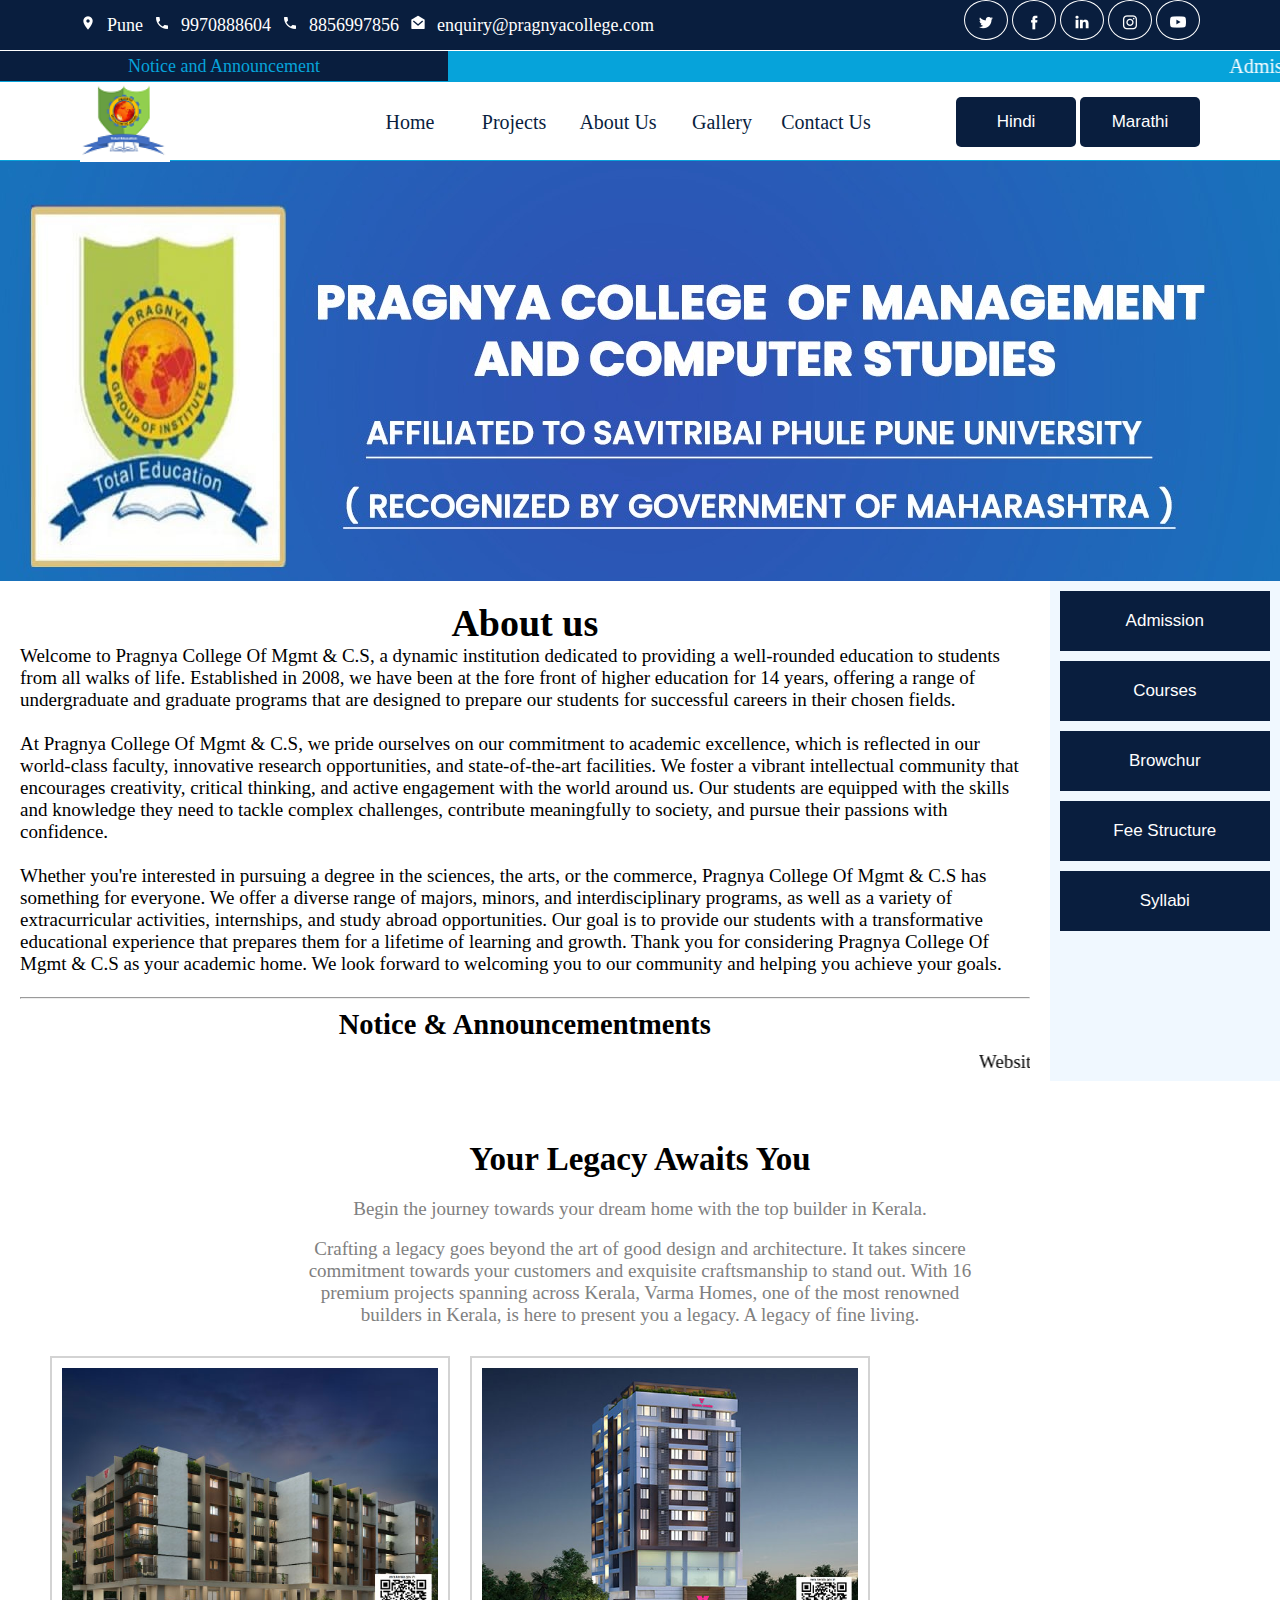
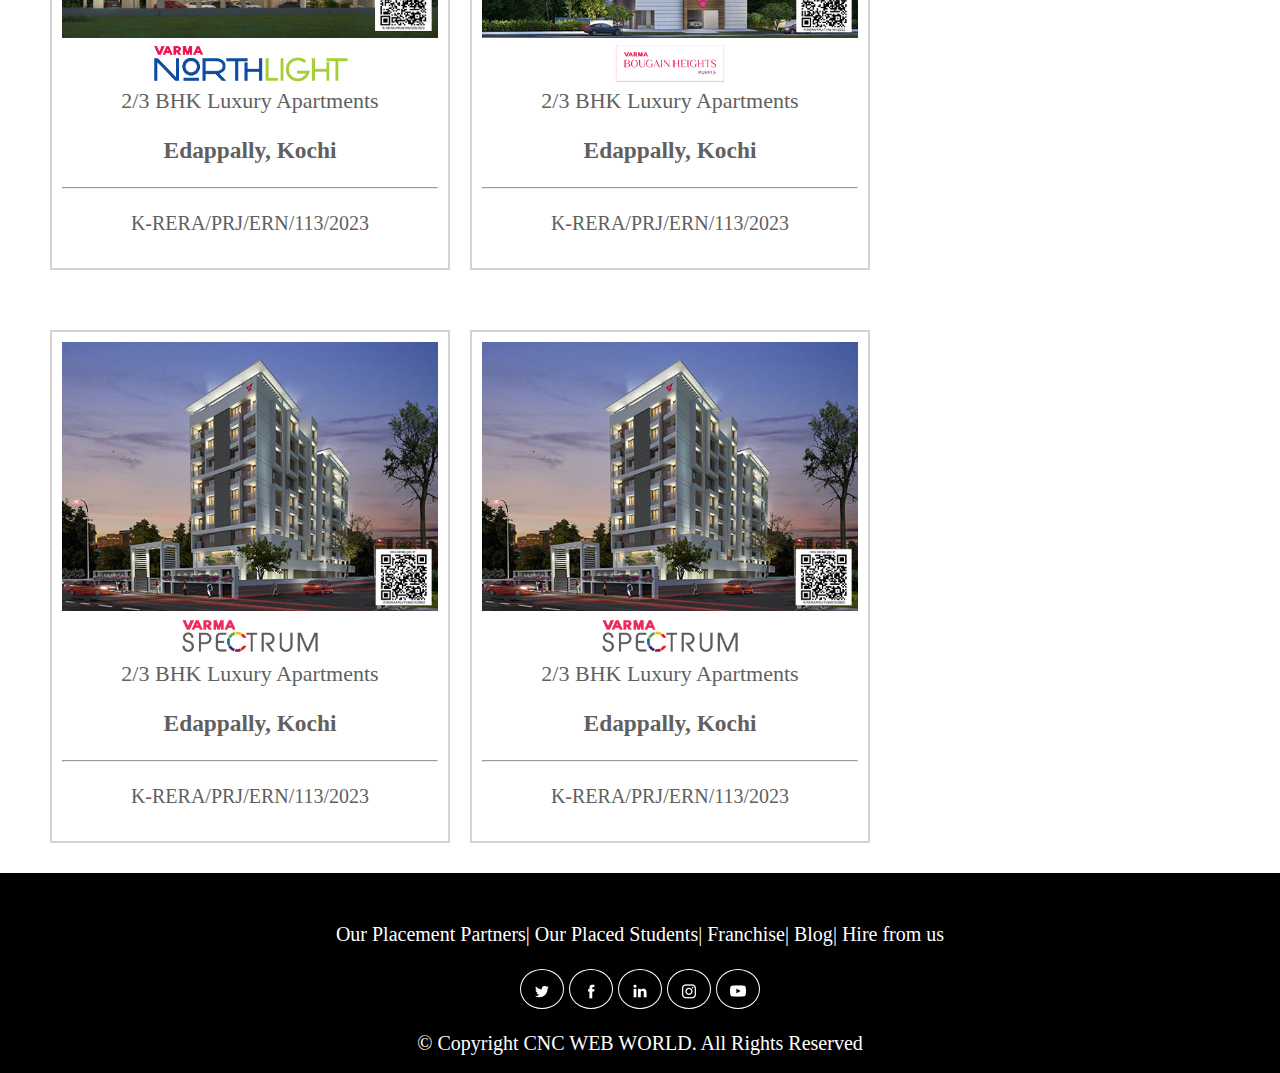
<file: index.html>
<!DOCTYPE html>
<html lang="en">

<head>
    <meta charset="UTF-8">
    <meta name="viewport" content="width=device-width, initial-scale=1.0">
    <title>English Language Page</title>
    <link rel="stylesheet" href="style.css">
</head>

<body>
    <div class="topbar">
        <ul id="leftul">
            <li><img src="location.png" alt=""></li>
            <li>Pune</li>
            <li><img src="call.png" alt=""></li>
            <li>9970888604</li>
            <li><img src="call.png" alt=""></li>
            <li>8856997856</li>
            <li><img src="email.png" alt=""></li>
            <li> enquiry@pragnyacollege.com</li>
        </ul>
        <ul id="rightul">
            <li><a href="twitter.png"><img src="twitter.png" alt=""></a></li>
            <li><a href="facebook.png"><img src="facebook.png" alt=""></a></li>
            <li><a href="link.png"><img src="link.png" alt=""></a></li>
            <li><a href="index.html"><img src="instagram.png" alt=""></a></li>
            <li><a href="youtube.png"><img src="youtube.png" alt=""></a></li>
        </ul>
    </div>
    <div style="clear: both;"></div>
    <div class="marquee">
        <div class="left">
            <p>Notice and Announcement</p>
        </div>
        <div class="right">
            <marquee>Admission started
            </marquee>
        </div>
    </div>
    <div style="clear: both;"></div>
    <!-- topbar complete -->
    <div class="header">
        <div id="logo">
            <img src="logo.png" height="80px" width="90px">

        </div>
        <ul>
            <li><a href="index.html">Home</a></li>
            <li><a href="engproject.html">Projects</a></li>
            <li><a href="">About Us</a>
                <ul>
                    <li><a href=""> About College</a></li>
                    <li><a href="">About President</a></li>
                    <li><a href="">About Principal</a></li>
                    <li><a href=""> About Vice-Principal</a></li>
                    <li><a href=""> About Staff</a></li>
                    <li><a href="">About vision</a></li>
                    <li><a href="">About mission</a></li>

                </ul>
            </li>
            <li><a href="enggallery.html">Gallery</a></li>
            <li><a href="engcontactus.html">Contact Us</a></li>
        </ul>
        <div class="btn">
            <button type="button"><a href="hindi.html">Hindi</a></button>
            <button type="button"><a href="marathi.html">Marathi</a></button>
        </div>
    </div>
    <!-- header complete -->
    <div class="banner"></div>
    <!-- banner section end -->
    <div class="about">
        <div class="artical">
            <h1 align="center">About us</h1>
            <p>Welcome to Pragnya College Of Mgmt & C.S, a dynamic institution dedicated to providing a well-rounded
                education to students from all walks of life. Established in 2008, we have been at the fore front of
                higher education for 14 years, offering a range of undergraduate and graduate programs that are designed
                to prepare our students for successful careers in their chosen fields.</p><br>
            <p>At Pragnya College Of Mgmt & C.S, we pride ourselves on our commitment to academic excellence, which is
                reflected in our world-class faculty, innovative research opportunities, and state-of-the-art
                facilities. We foster a vibrant intellectual community that encourages creativity, critical thinking,
                and active engagement with the world around us. Our students are equipped with the skills and knowledge
                they need to tackle complex challenges, contribute meaningfully to society, and pursue their passions
                with confidence.</p><br>
            <p>Whether you're interested in pursuing a degree in the sciences, the arts, or the commerce, Pragnya
                College Of Mgmt & C.S has something for everyone. We offer a diverse range of majors, minors, and
                interdisciplinary programs, as well as a variety of extracurricular activities, internships, and study
                abroad opportunities. Our goal is to provide our students with a transformative educational experience
                that prepares them for a lifetime of learning and growth. Thank you for considering Pragnya College Of
                Mgmt & C.S as your academic home. We look forward to welcoming you to our community and helping you
                achieve your goals.</p><br>
            <hr />
            <h2 align="center">Notice & Announcementments</h2>
            <marquee>Website under Observation</marquee>
        </div>
        <div class="aside">
            <div class="btn">
                <button type="button"><a href="">Admission</a></button>
            </div>
            <div class="btn">
                <button type="button"><a href="">Courses</a></button>
            </div>
            <div class="btn">
                <button type="button"><a href="">Browchur</a></button>
            </div>
            <div class="btn">
                <button type="button"><a href="">Fee Structure</a></button>
            </div>
            <div class="btn">
                <button type="button"><a href="">Syllabi</a></button>
            </div>
        </div>
    </div>
    <!-- About section complete -->
    <div class="gallery">
        <h2 align="center" class="h2">Your Legacy Awaits You</h2>
        <p align="center" class="para">Begin the journey towards your dream home with the top builder in Kerala.</p><br>
        <p align="center" class="para">Crafting a legacy goes beyond the art of good design and architecture. It takes
            sincere
            commitment towards your customers and exquisite craftsmanship to stand out. With 16 premium projects
            spanning across Kerala, Varma Homes, one of the most renowned builders in Kerala, is here to present you a
            legacy. A legacy of fine living.</p>

        <ul>
            <li>
                <img src="1.jpg" width="100%" alt=""><br>
                <img src="1-1.png" width="200px" alt=""><br>
                <h2>2/3 BHK Luxury Apartments</h2><br>
                <h3> Edappally, Kochi</h3><br>
                <hr>
                <br>
                <p>K-RERA/PRJ/ERN/113/2023</p>
                <br>
            </li>
            <li>
                <img src="2.jpg" width="100%" alt=""><br>
                <img src="2-2.png" width="200px" alt=""><br>
                <h2>2/3 BHK Luxury Apartments</h2><br>
                <h3> Edappally, Kochi</h3><br>
                <hr>
                <br>
                <p>K-RERA/PRJ/ERN/113/2023</p>
                <br>
            </li>
            <li>
                <img src="3.jpg" width="100%" alt=""><br>
                <img src="3-3.png" width="200px" alt=""><br>
                <h2>2/3 BHK Luxury Apartments</h2><br>
                <h3> Edappally, Kochi</h3><br>
                <hr>
                <br>
                <p>K-RERA/PRJ/ERN/113/2023</p>
                <br>
            </li>
            <li>
                <img src="3.jpg" width="100%" alt=""><br>
                <img src="3-3.png" width="200px" alt=""><br>
                <h2>2/3 BHK Luxury Apartments</h2><br>
                <h3> Edappally, Kochi</h3><br>
                <hr>
                <br>
                <p>K-RERA/PRJ/ERN/113/2023</p>
                <br>
            </li>
        </ul>
    </div>
    <div style="clear: both;"></div>
    <!-- gallery section complete -->
    <div class="footer">
       <div class="linkpage">
        <a href="">Our Placement Partners</a>|
        <a href="">Our Placed Students</a>|
        <a href=""> Franchise</a>|
        <a href=""> Blog</a>|
        <a href=""> Hire from us</a>
       </div>
<br>
        <ul id="socialicon">
            <li><a href=""><img src="twitter.png" alt=""></a></li>
            <li><a href=""><img src="facebook.png" alt=""></a></li>
            <li><a href=""><img src="link.png" alt=""></a></li>
            <li><a href=""><img src="instagram.png" alt=""></a></li>
            <li><a href=""><img src="youtube.png" alt=""></a></li>
        </ul>
        <br>
        <p>&copy; Copyright CNC WEB WORLD. All Rights Reserved</p>

    </div>
</body>

</html>
</file>
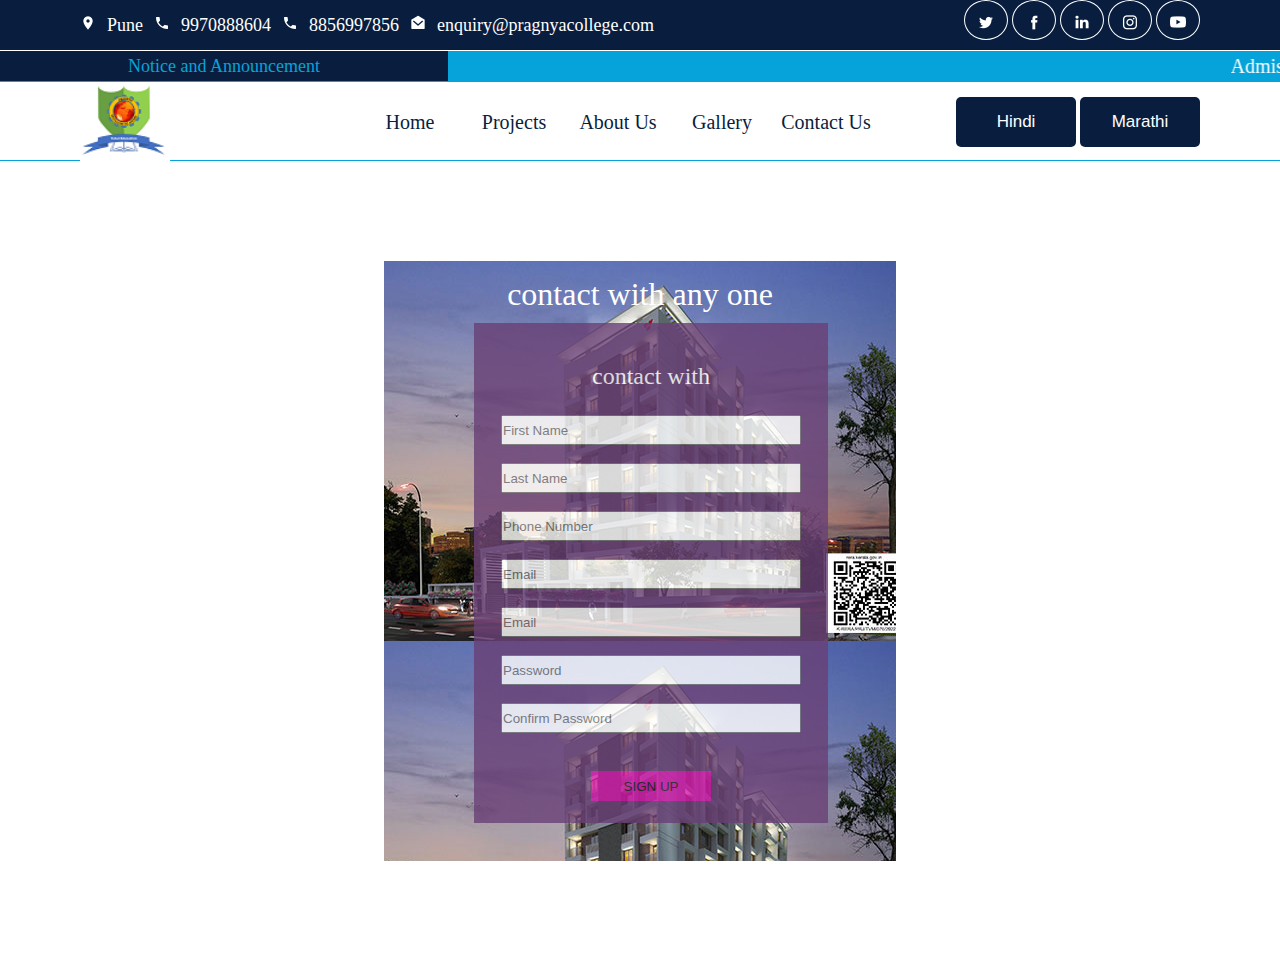
<file: engcontactus.html>
<!DOCTYPE html>
<html lang="en">
<head>
    <meta charset="UTF-8">
    <meta name="viewport" content="width=device-width, initial-scale=1.0">
    <title>Contact page</title>
        <link rel="stylesheet" href="style.css">
       <style>
        .main {
            background-image: url(3.jpg);
            width: 40%;
            height: 600px;
            margin: 100px auto;
            padding: 20px;
            color: white;
            text-align: center;
            padding-top: 15px;

        }
        .main h1{
              font-weight: normal;
              padding-bottom: 10px;
        }
        .form {
            padding-top: 40px;
            background-color: rgb(105, 64, 118);
            width: 75%;
            height: 500px;
            text-align: center;
            margin-left: 70px;
            opacity: 0.8;
        }
        .form input{
            width: 300px;
            height: 30px;
        }
        .form button{
            background-color: rgb(214, 27, 174);
            color: rgb(39, 36, 36);
            border:none;
            width: 120px;
            height: 30px;
            margin-top: 20px;   
        }
        .form h2{
            padding-bottom: 25px;
            font-weight: lighter;
        }
       </style>
</head>
<body>
    <div class="topbar">
        <ul id="leftul">
            <li><img src="location.png" alt=""></li>
            <li>Pune</li>
            <li><img src="call.png" alt=""></li>
            <li>9970888604</li>
            <li><img src="call.png" alt=""></li>
            <li>8856997856</li>
            <li><img src="email.png" alt=""></li>
            <li> enquiry@pragnyacollege.com</li>
        </ul>
        <ul id="rightul">
            <li><a href="twitter.png"><img src="twitter.png" alt=""></a></li>
            <li><a href="facebook.png"><img src="facebook.png" alt=""></a></li>
            <li><a href="link.png"><img src="link.png" alt=""></a></li>
            <li><a href="index.html"><img src="instagram.png" alt=""></a></li>
            <li><a href="youtube.png"><img src="youtube.png" alt=""></a></li>
        </ul>
    </div>
    <div style="clear: both;"></div>
    <div class="marquee">
        <div class="left">
            <p>Notice and Announcement</p>
        </div>
        <div class="right">
            <marquee>Admission started
            </marquee>
        </div>
    </div>
    <div style="clear: both;"></div>
    <div class="header">
        <div id="logo">
            <img src="logo.png" height="80px" width="90px">
        </div>
        <ul>
            <li><a href="index.html">Home</a></li>
            <li><a href="engproject.html">Projects</a></li>
            <li><a href="">About Us</a>
                <ul>
                    <li><a href=""> About College</a></li>
                    <li><a href="">About President</a></li>
                    <li><a href="">About Principal</a></li>
                    <li><a href=""> About Vice-Principal</a></li>
                    <li><a href=""> About Staff</a></li>
                    <li><a href="">About vision</a></li>
                    <li><a href="">About mission</a></li>

                </ul>
            </li>
            <li><a href="enggallery.html">Gallery</a></li>
            <li><a href="engcontactus.html">Contact Us</a></li>
        </ul>
        <div class="btn">
            <button type="button"><a href="hindi.html">Hindi</a></button>
            <button type="button"><a href="marathi.html">Marathi</a></button>
        </div>
    </div>
    <!-- header complete -->
    <div class="main">
        <h1>contact with any one</h1>
      
        <div class="form">
         <table>
            <form>
            <h2>contact with</h2>
          
             <input type="text" name="uname" placeholder="First Name"><br><br>
            <input type="text" name="uname" placeholder="Last Name"><br><br>
            <input type="text" name="uname" placeholder="Phone Number"><br><br>
            <input type="text" name="uname" placeholder="Email"><br><br>
            <input type="text" name="uname" placeholder="Email"><br><br>
            <input type="password" name="pass" placeholder="Password"><br><br>
            <input type="password" name="comfirm password" placeholder="Confirm Password"><br><br>
            <button type="submit" name="Sub">SIGN UP</button>
            </form>
          </table>
        </div>
    </div>
</body>
</html>
</file>
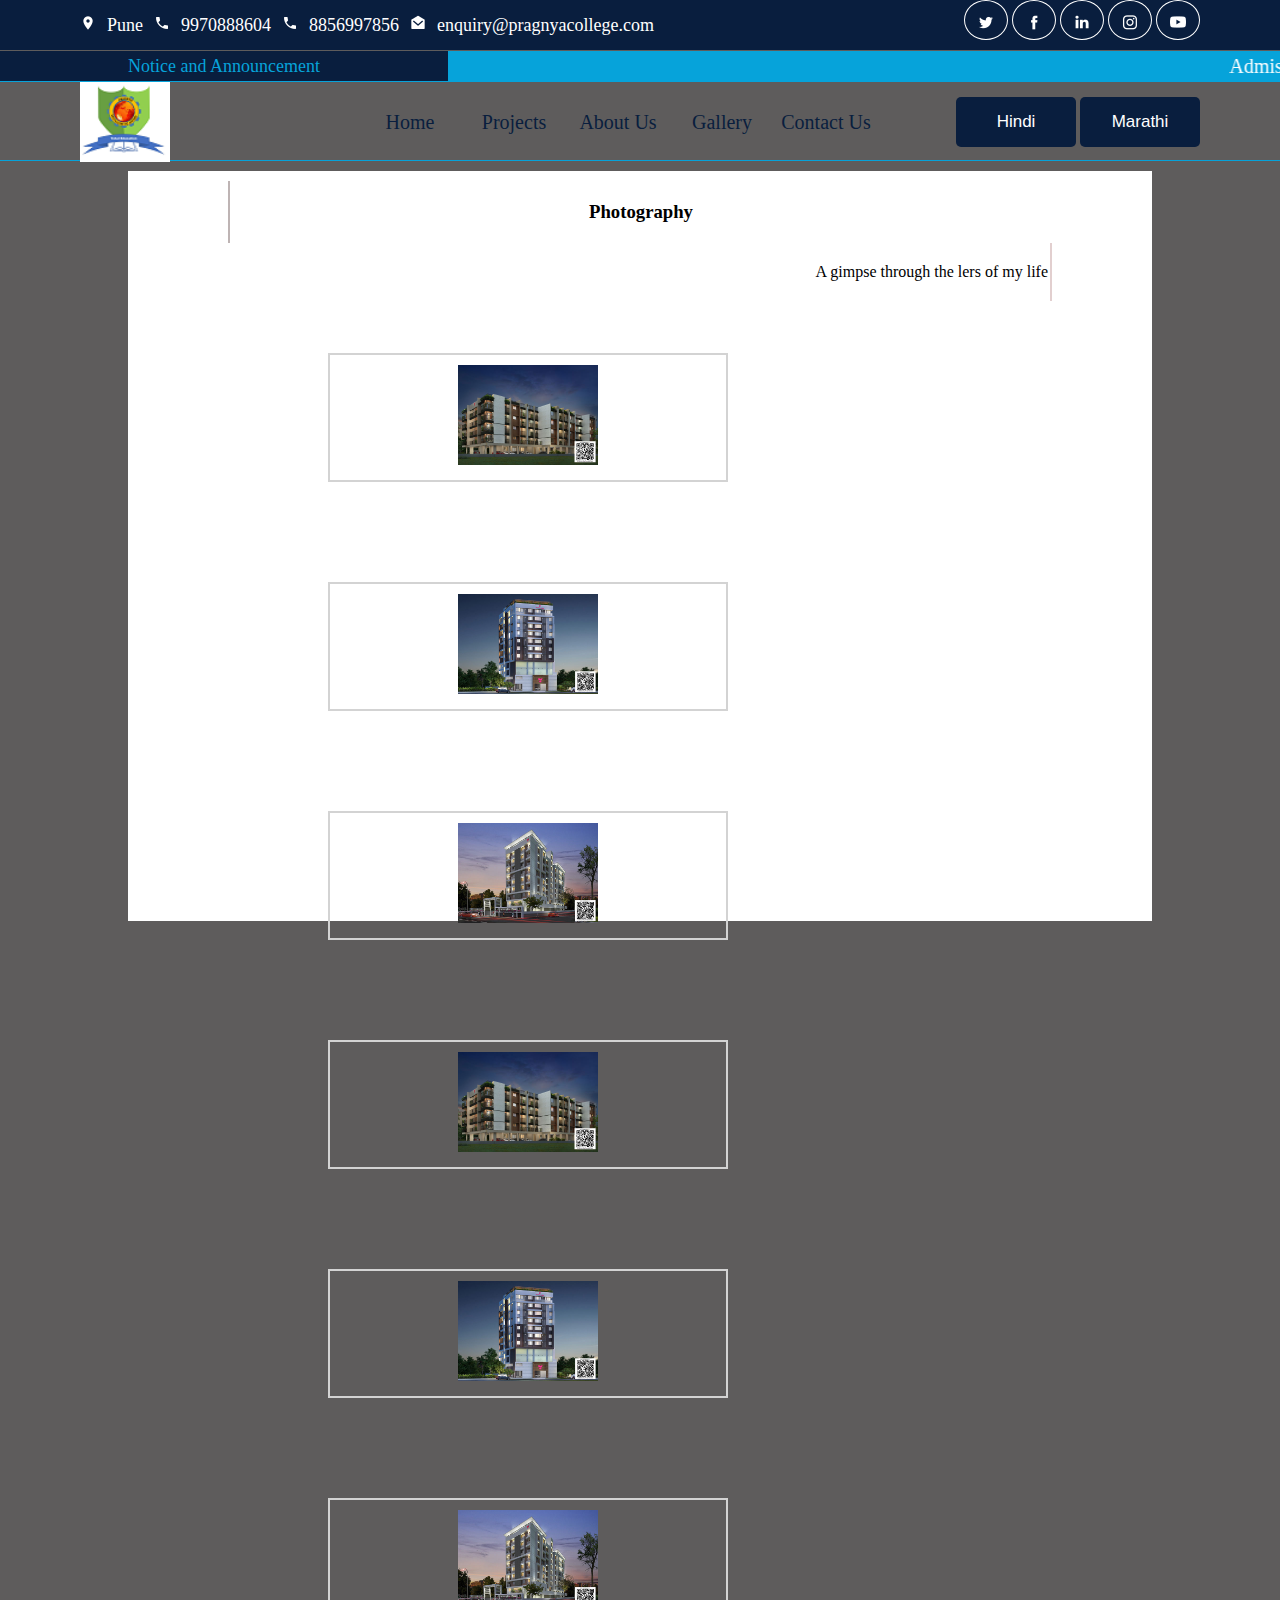
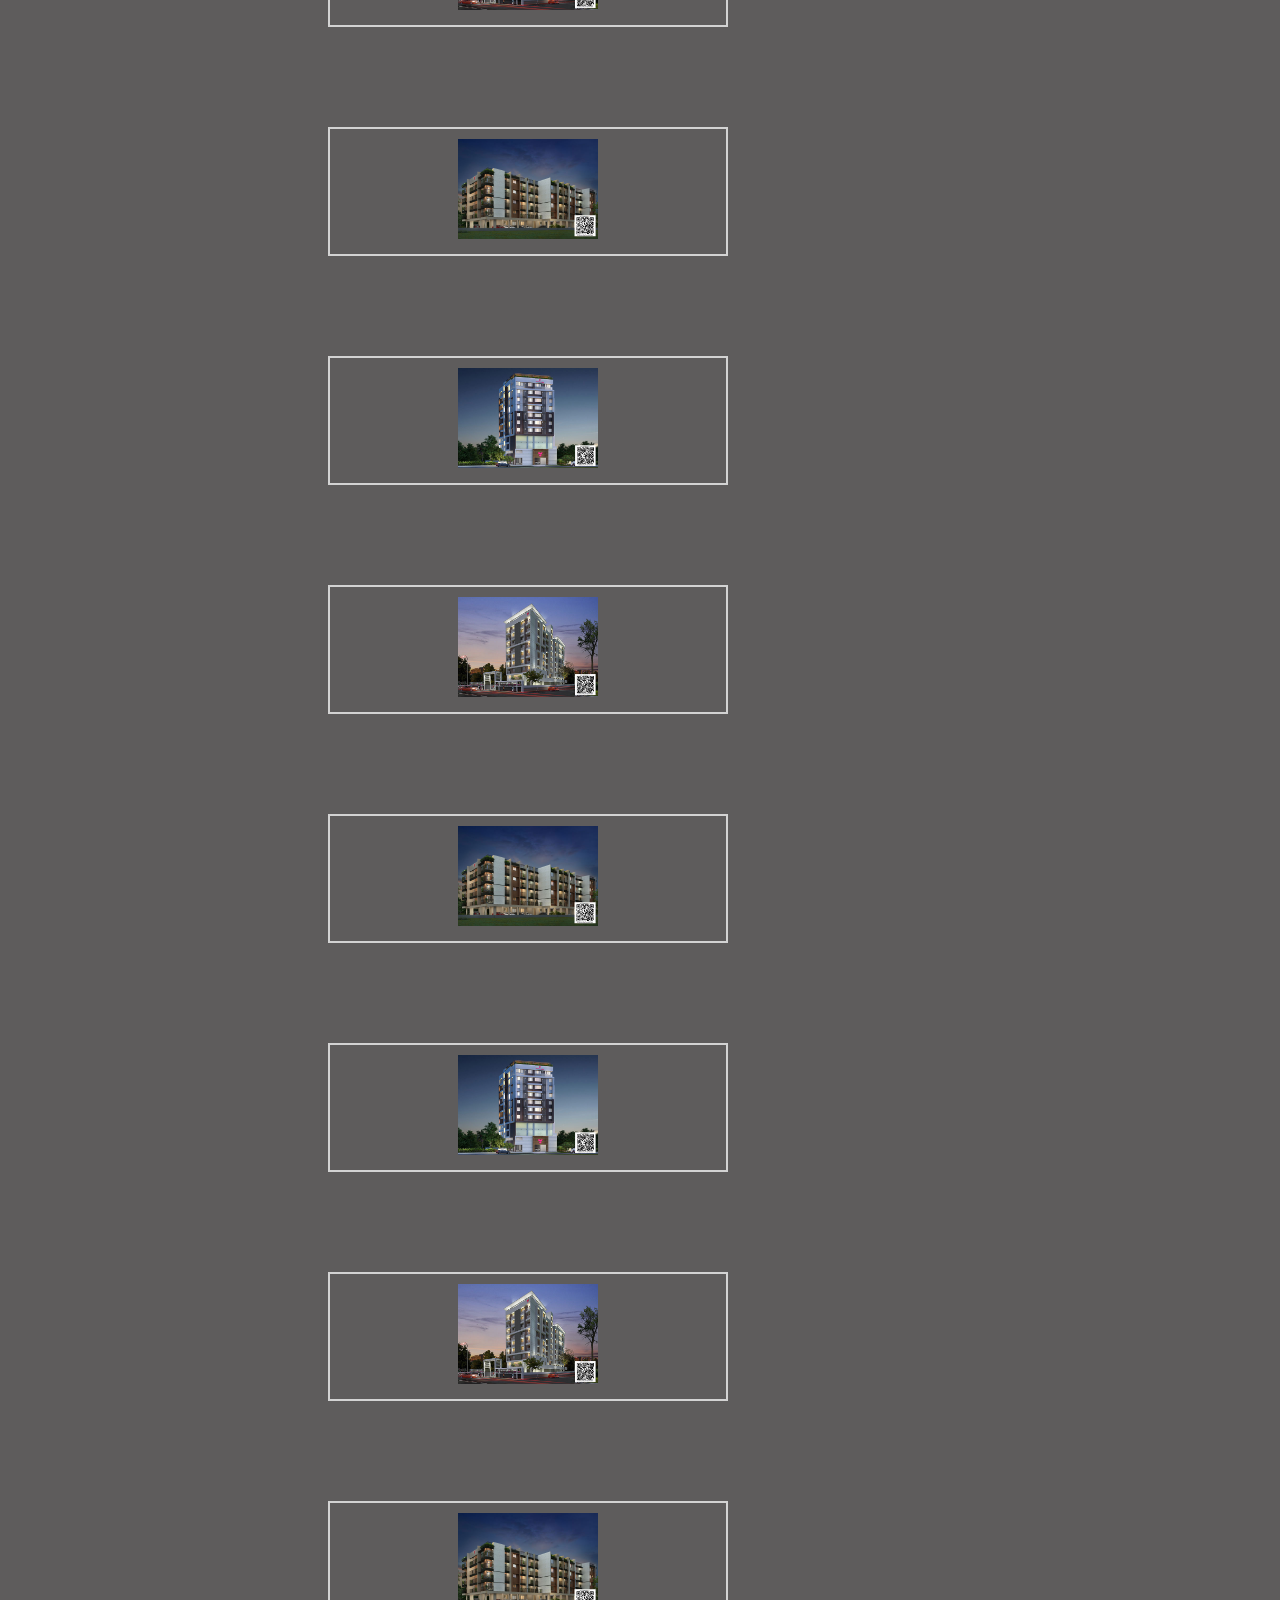
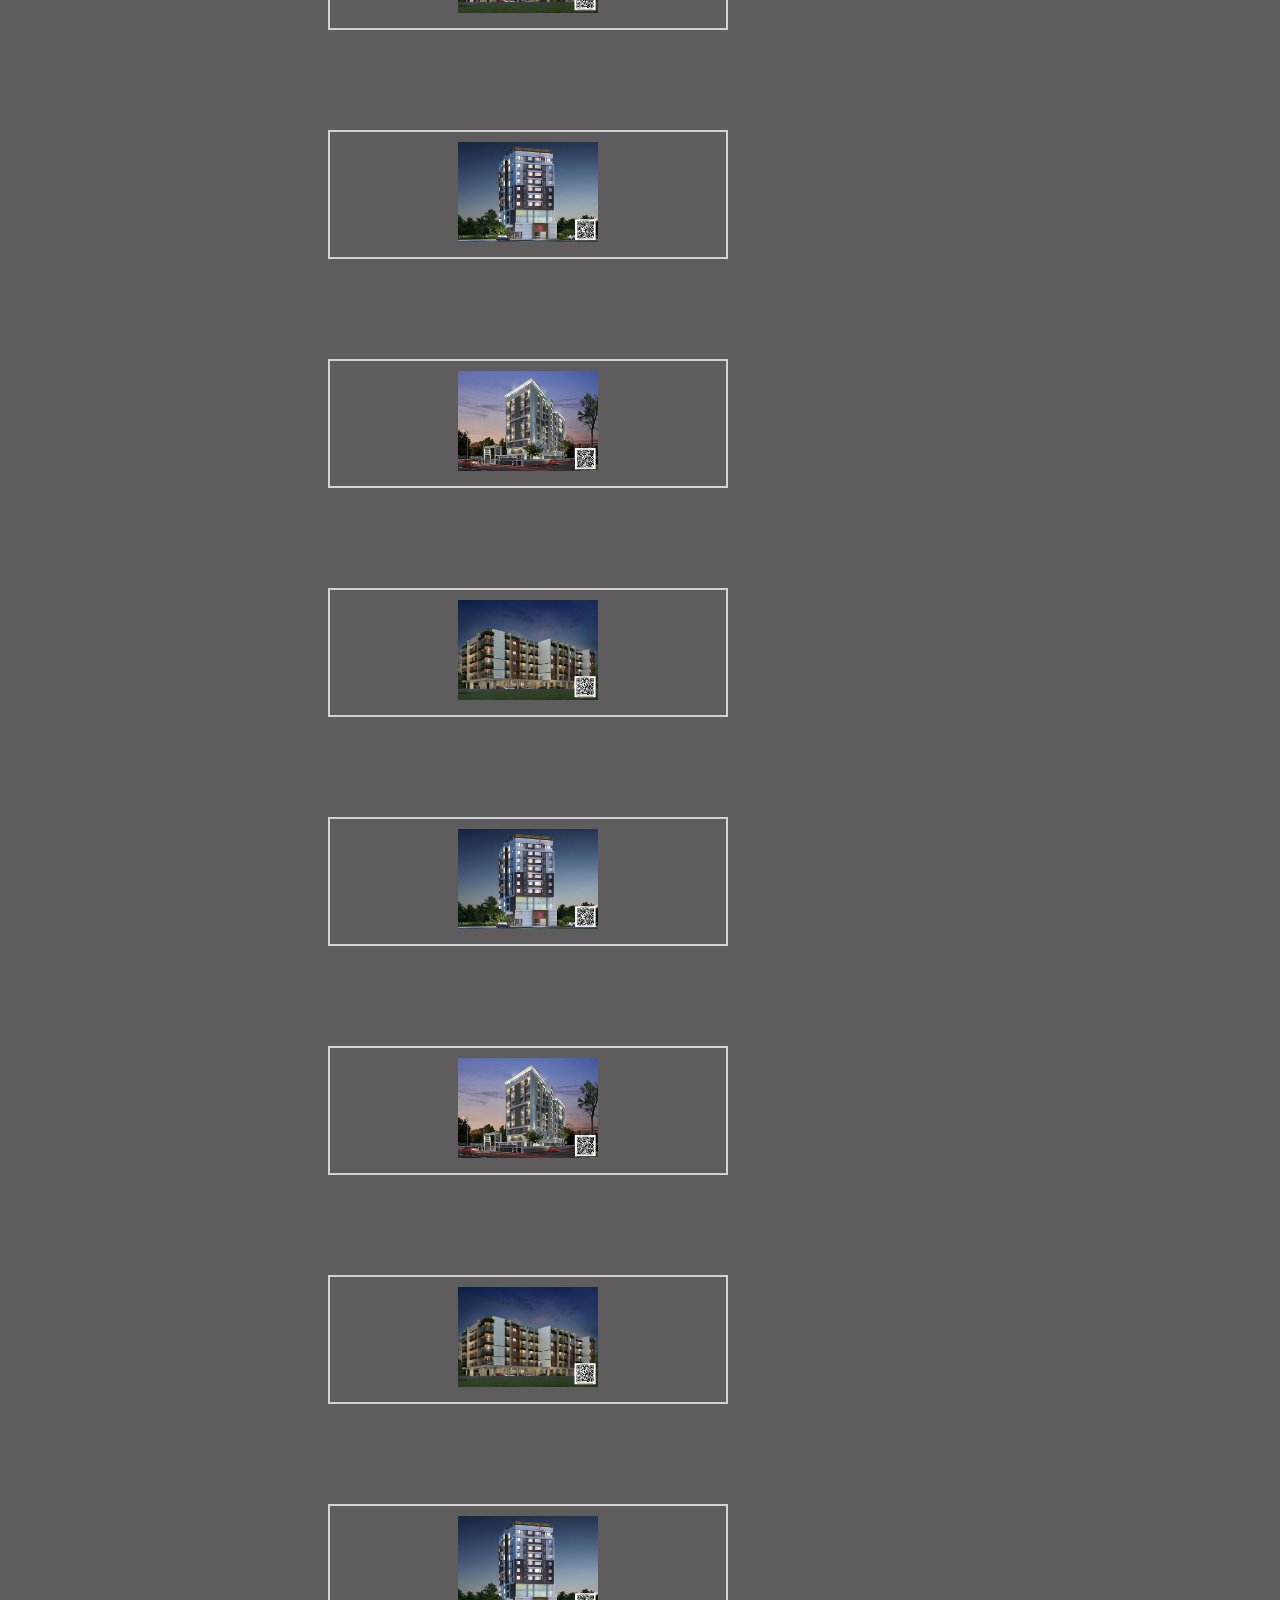
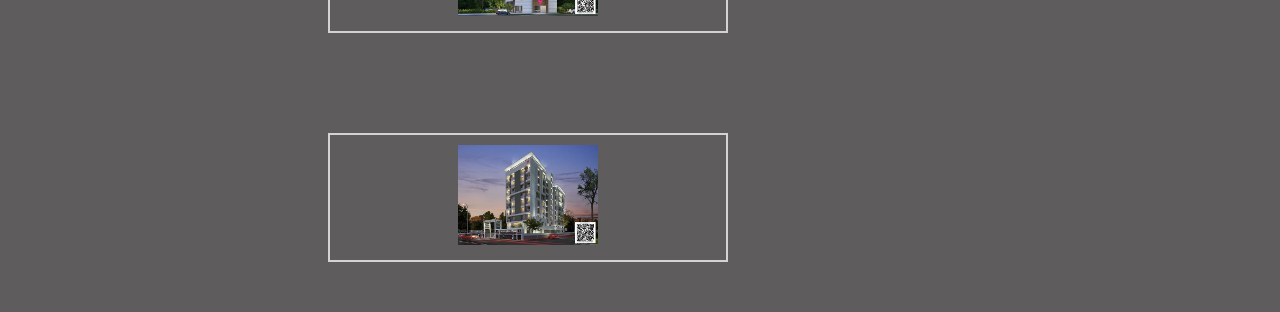
<file: enggallery.html>
<!DOCTYPE html>
<html lang="en">
<head>
    <meta charset="UTF-8">
    <meta name="viewport" content="width=device-width, initial-scale=1.0">
    <title>project page</title>
        <link rel="stylesheet" href="style.css">
        <style>
            * {
                margin: 0px;
                padding: 0px;
                box-sizing: border-box;
            }
    
            body {
                background-color: rgb(94, 92, 92);
            }
    
            .gallery {
                width: 80%;
                height: 750px;
                background-color: white;
                padding: 10px 100px;
                margin: 10px auto;
            }
    
            .content h3 {
                padding: 20px 2px;
                border-left: 2px solid rgb(190, 180, 180);
            }
    
            .content p {
                float: right;
           padding: 20px 2px;
           border-right: 2px solid rgb(226, 207, 207);
    
            }
    
            .image {
                padding: 60px 50px;
            }
    
            .image ul {
                list-style-type: none;
            }
    
            .image ul li {
                float: left;
                margin: 50px;
            }
        </style>
</head>
<body>
    <div class="topbar">
        <ul id="leftul">
            <li><img src="location.png" alt=""></li>
            <li>Pune</li>
            <li><img src="call.png" alt=""></li>
            <LI>9970888604</LI>
            <li><img src="call.png" alt=""></li>
            <li>8856997856</li>
            <li><img src="email.png" alt=""></li>
            <li> enquiry@pragnyacollege.com</li>
        </ul>
        <ul id="rightul">
            <li><a href="twitter.png"><img src="twitter.png" alt=""></a></li>
            <li><a href="facebook.png"><img src="facebook.png" alt=""></a></li>
            <li><a href="link.png"><img src="link.png" alt=""></a></li>
            <li><a href="index.html"><img src="instagram.png" alt=""></a></li>
            <li><a href="youtube.png"><img src="youtube.png" alt=""></a></li>
        </ul>
    </div>
    <div style="clear: both;"></div>
    <div class="marquee">
        <div class="left">
            <p>Notice and Announcement</p>
        </div>
        <div class="right">
            <marquee>Admission started
            </marquee>
        </div>
    </div>
    <div style="clear: both;"></div>
    <div class="header">
        <div id="logo">
            <img src="logo.png" height="80px" width="90px">
        </div>
        <ul>
            <li><a href="index.html">Home</a></li>
            <li><a href="engproject.html">Projects</a></li>
            <li><a href="">About Us</a>
                <ul>
                    <li><a href=""> About College</a></li>
                    <li><a href="">About President</a></li>
                    <li><a href="">About Principal</a></li>
                    <li><a href=""> About Vice-Principal</a></li>
                    <li><a href=""> About Staff</a></li>
                    <li><a href="">About vision</a></li>
                    <li><a href="">About mission</a></li>

                </ul>
            </li>
            <li><a href="enggallery.html">Gallery</a></li>
            <li><a href="engcontactus.html">Contact Us</a></li>
        </ul>
        <div class="btn">
            <button type="button"><a href="hindi.html">Hindi</a></button>
            <button type="button"><a href="marathi.html">Marathi</a></button>
        </div>
    </div>
    <!-- header complete -->
    <div class="gallery">
        <div class="content">
            <h3>Photography</h3>
            <P>A gimpse through the lers of my life</P>
        </div>
        <div class="image">
            <ul>
                <li>
                    <a href="1.jpg" target="_blank"><img src="1.jpg" alt="" height="100"></a>
                </li>
                <li>
                    <a href="2-2.png" target="_blank"><img src="2.jpg" alt="" height="100"></a>
                </li>
                <li>
                    <a href="3.jpg" target="_blank"><img src="3.jpg" alt="" height="100"></a>
                </li>
                <li>
                    <a href="1.jpg" target="_blank"><img src="1.jpg" alt="" height="100"></a>
                </li>
                <li>
                    <a href="2-2.png" target="_blank"><img src="2.jpg" alt="" height="100"></a>
                </li>
                <li>
                    <a href="3.jpg" target="_blank"><img src="3.jpg" alt="" height="100"></a>
                </li>
                <li>
                    <a href="1.jpg" target="_blank"><img src="1.jpg" alt="" height="100"></a>
                </li>
                <li>
                    <a href="2-2.png" target="_blank"><img src="2.jpg" alt="" height="100"></a>
                </li>
                <li>
                    <a href="3.jpg" target="_blank"><img src="3.jpg" alt="" height="100"></a>
                </li>
                <li>
                    <a href="1.jpg" target="_blank"><img src="1.jpg" alt="" height="100"></a>
                </li>
                <li>
                    <a href="2-2.png" target="_blank"><img src="2.jpg" alt="" height="100"></a>
                </li>
                <li>
                    <a href="3.jpg" target="_blank"><img src="3.jpg" alt="" height="100"></a>
                </li>
                <li>
                    <a href="1.jpg" target="_blank"><img src="1.jpg" alt="" height="100"></a>
                </li>
                <li>
                    <a href="2-2.png" target="_blank"><img src="2.jpg" alt="" height="100"></a>
                </li>
                <li>
                    <a href="3.jpg" target="_blank"><img src="3.jpg" alt="" height="100"></a>
                </li>
                <li>
                    <a href="1.jpg" target="_blank"><img src="1.jpg" alt="" height="100"></a>
                </li>
                <li>
                    <a href="2-2.png" target="_blank"><img src="2.jpg" alt="" height="100"></a>
                </li>
                <li>
                    <a href="3.jpg" target="_blank"><img src="3.jpg" alt="" height="100"></a>
                </li>
                <li>
                    <a href="1.jpg" target="_blank"><img src="1.jpg" alt="" height="100"></a>
                </li>
                <li>
                    <a href="2-2.png" target="_blank"><img src="2.jpg" alt="" height="100"></a>
                </li>
                <li>
                    <a href="3.jpg" target="_blank"><img src="3.jpg" alt="" height="100"></a>
                </li>
            </ul>
        </div>
    </div>
</body>
</html>
</file>
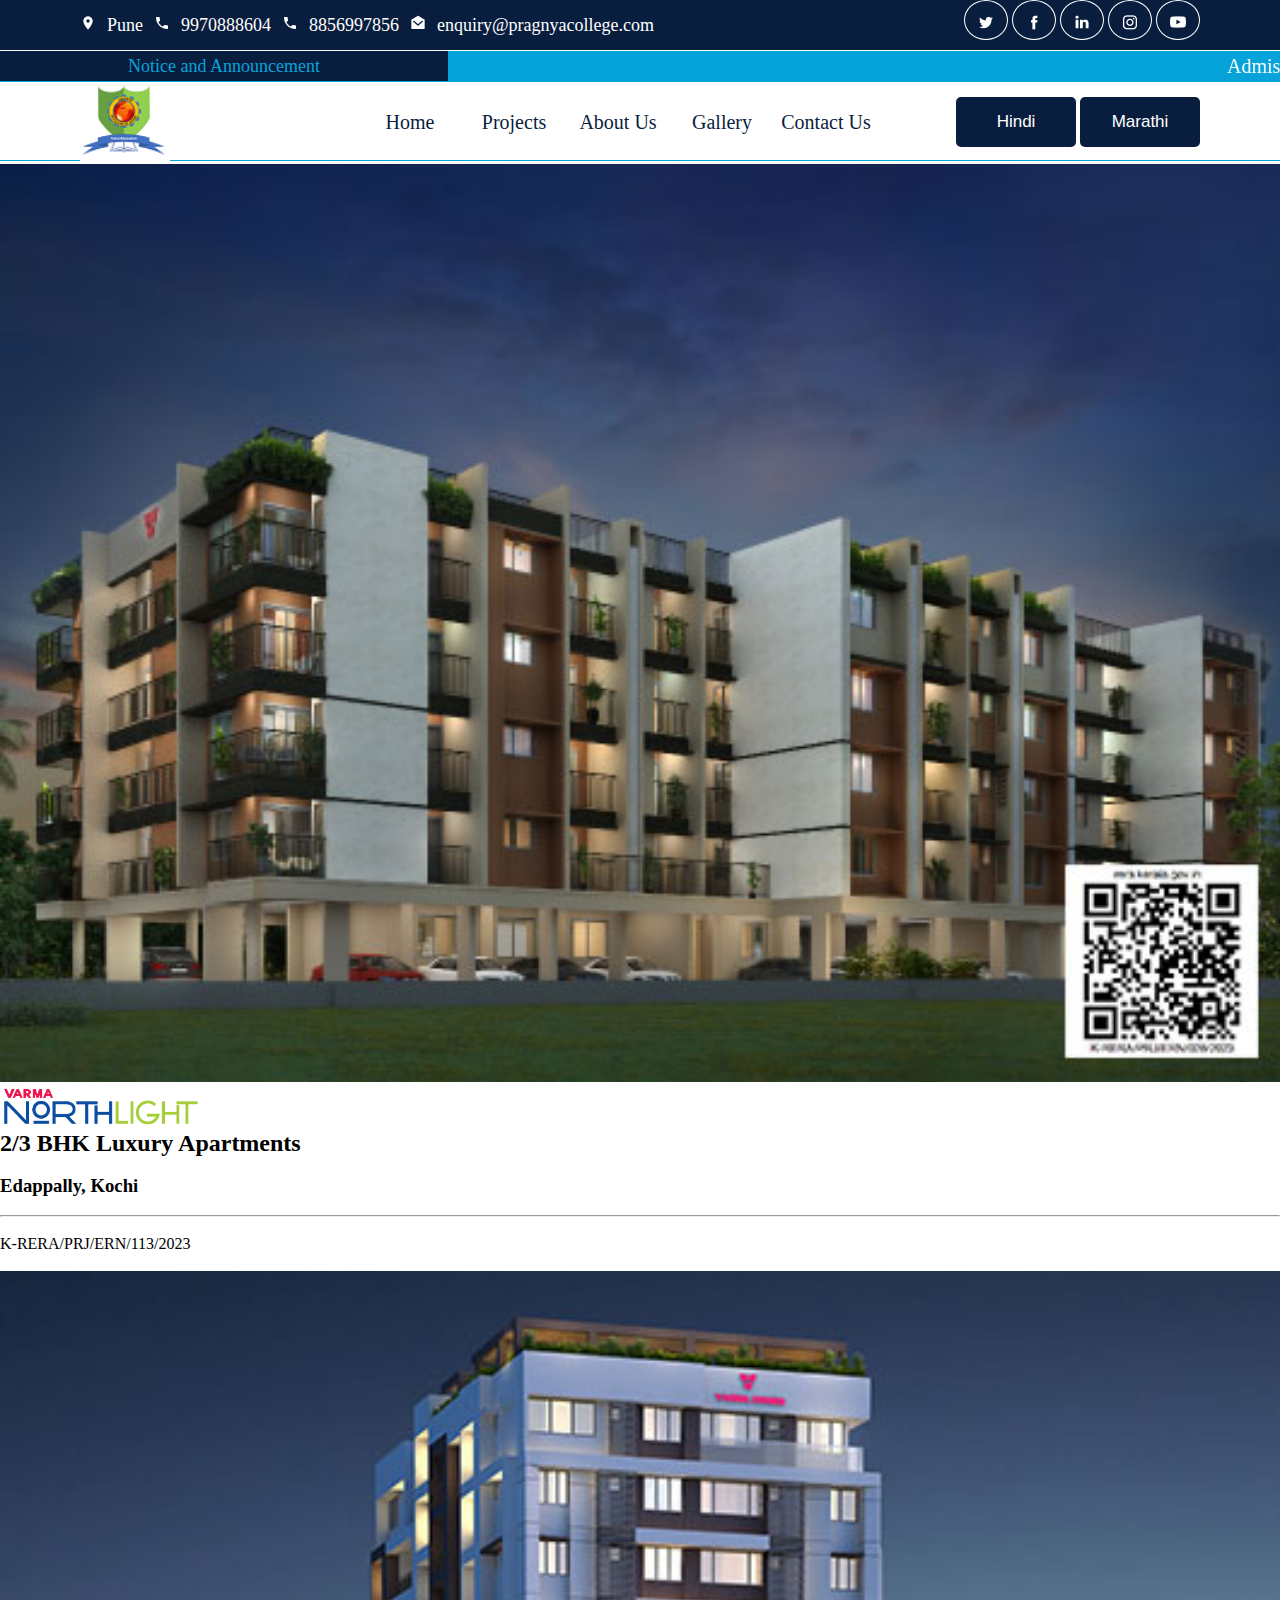
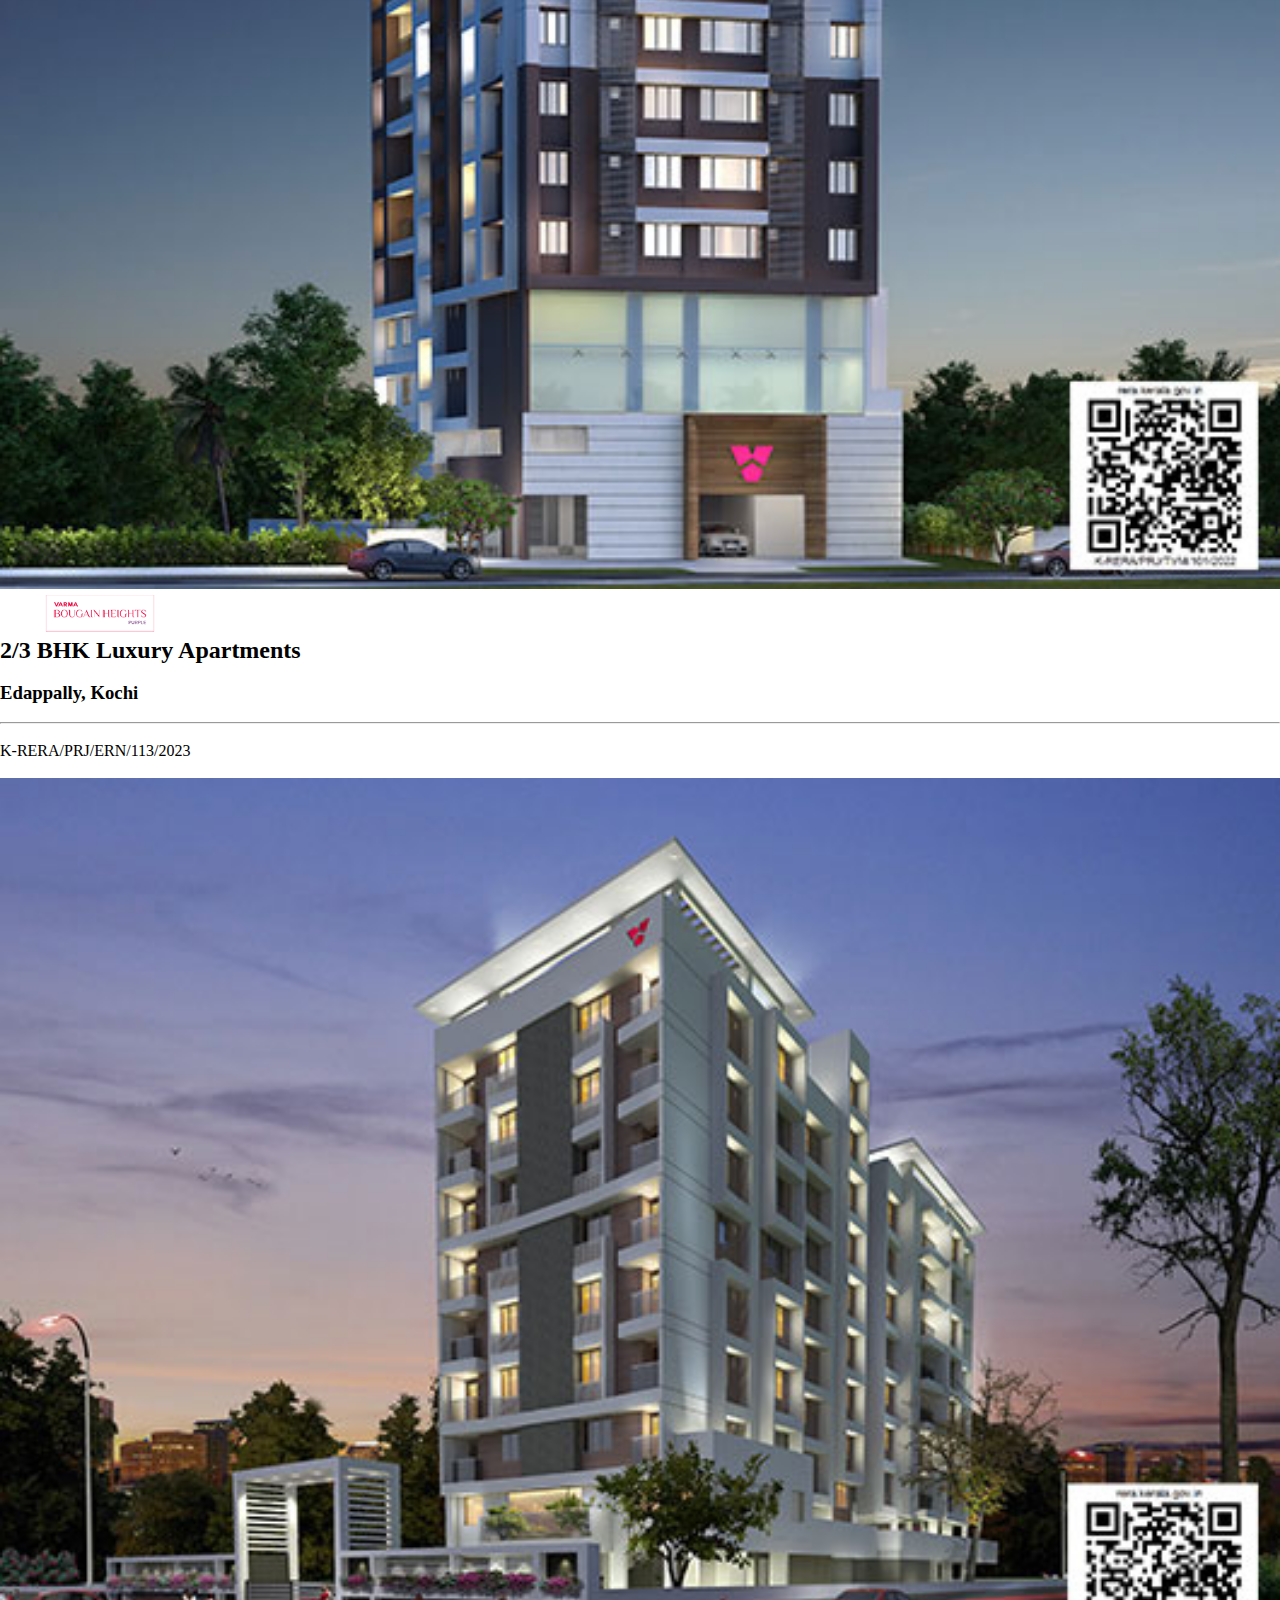
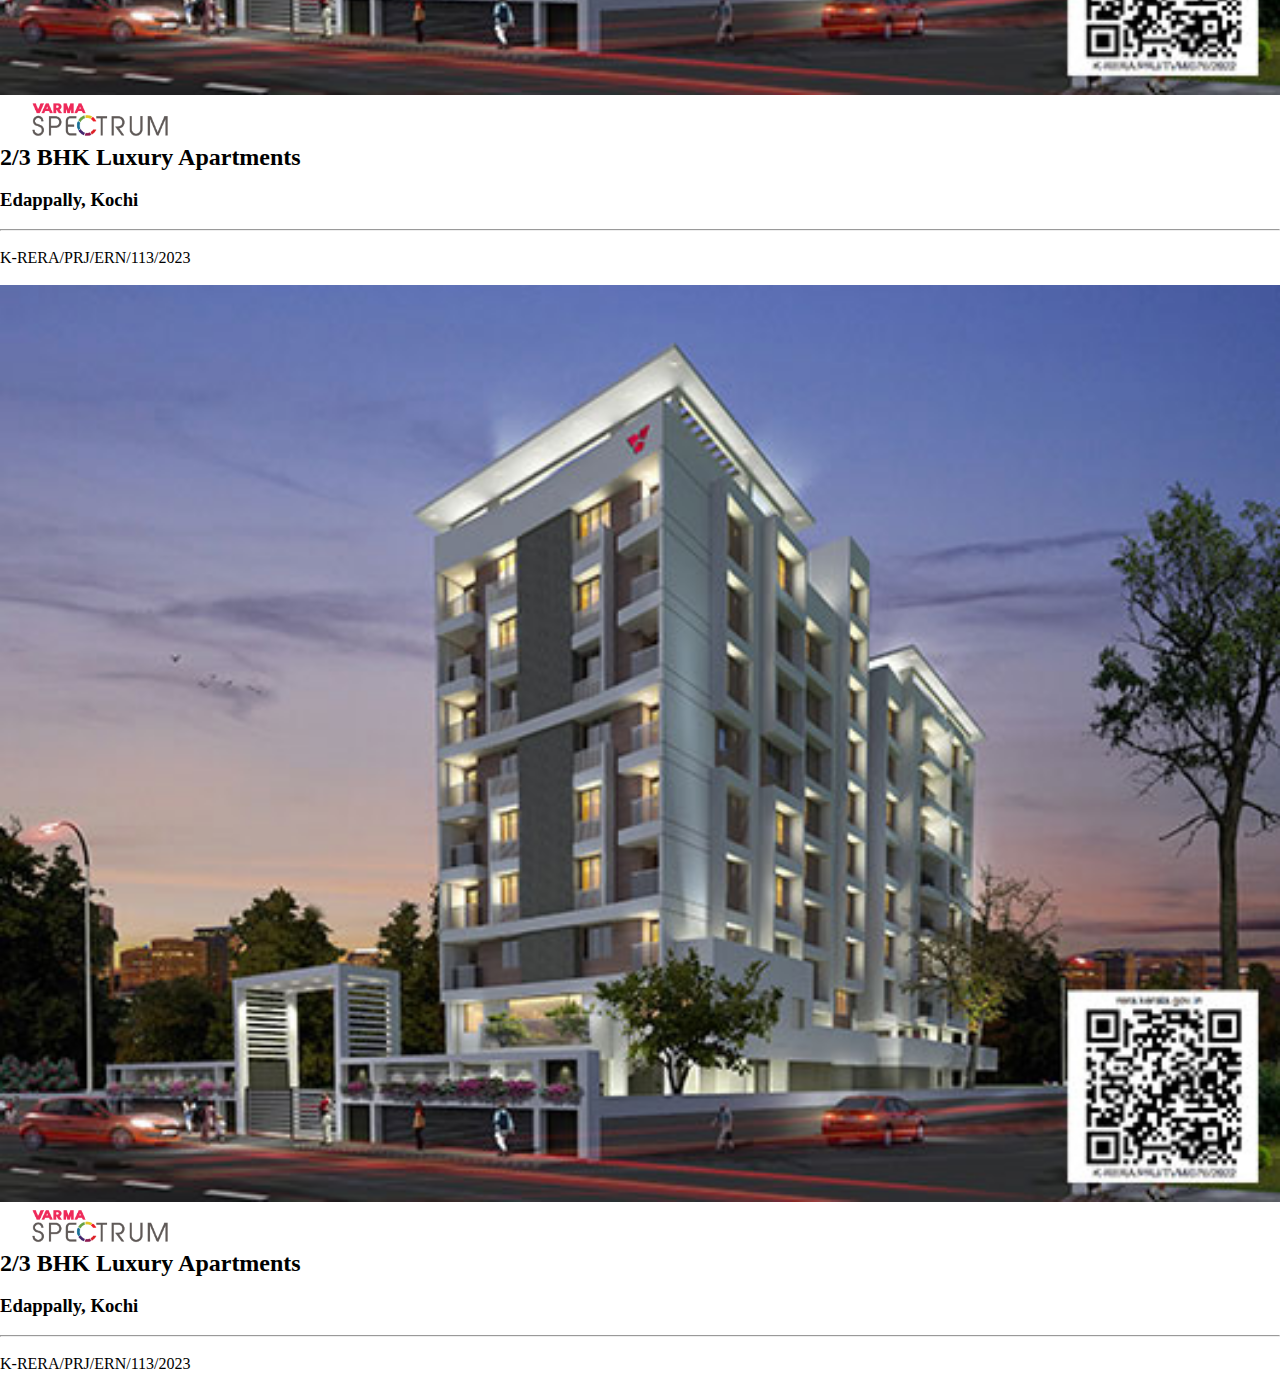
<file: engproject.html>
<!DOCTYPE html>
<html lang="en">
<head>
    <meta charset="UTF-8">
    <meta name="viewport" content="width=device-width, initial-scale=1.0">
    <title>project page</title>
        <link rel="stylesheet" href="style.css">
</head>
<body>
    <div class="topbar">
        <ul id="leftul">
            <li><img src="location.png" alt=""></li>
            <li>Pune</li>
            <li><img src="call.png" alt=""></li>
            <li>9970888604</li>
            <li><img src="call.png" alt=""></li>
            <li>8856997856</li>
            <li><img src="email.png" alt=""></li>
            <li> enquiry@pragnyacollege.com</li>
        </ul>
        <ul id="rightul">
            <li><a href="twitter.png"><img src="twitter.png" alt=""></a></li>
            <li><a href="facebook.png"><img src="facebook.png" alt=""></a></li>
            <li><a href="link.png"><img src="link.png" alt=""></a></li>
            <li><a href="index.html"><img src="instagram.png" alt=""></a></li>
            <li><a href="youtube.png"><img src="youtube.png" alt=""></a></li>
        </ul>
    </div>
    <div style="clear: both;"></div>
    <div class="marquee">
        <div class="left">
            <p>Notice and Announcement</p>
        </div>
        <div class="right">
            <marquee>Admission started
            </marquee>
        </div>
    </div>
    <div style="clear: both;"></div>
    <div class="header">
        <div id="logo">
            <img src="logo.png" height="80px" width="90px">
        </div>
        <ul>
            <li><a href="index.html">Home</a></li>
            <li><a href="engproject.html">Projects</a></li>
            <li><a href="">About Us</a>
                <ul>
                    <li><a href=""> About College</a></li>
                    <li><a href="">About President</a></li>
                    <li><a href="">About Principal</a></li>
                    <li><a href=""> About Vice-Principal</a></li>
                    <li><a href=""> About Staff</a></li>
                    <li><a href="">About vision</a></li>
                    <li><a href="">About mission</a></li>

                </ul>
            </li>
            <li><a href="enggallery.html">Gallery</a></li>
            <li><a href="engcontactus.html">Contact Us</a></li>
        </ul>
        <div class="btn">
            <button type="button"><a href="hindi.html">Hindi</a></button>
            <button type="button"><a href="marathi.html">Marathi</a></button>
        </div>
    </div>
    <!-- header complete -->
    <div>
        <ul>
            <li>
                <img src="1.jpg" width="100%" alt=""><br>
                <img src="1-1.png" width="200px" alt=""><br>
                <h2>2/3 BHK Luxury Apartments</h2><br>
                <h3> Edappally, Kochi</h3><br>
                <hr>
                <br>
                <p>K-RERA/PRJ/ERN/113/2023</p>
                <br>
            </li>
            <li>
                <img src="2.jpg" width="100%" alt=""><br>
                <img src="2-2.png" width="200px" alt=""><br>
                <h2>2/3 BHK Luxury Apartments</h2><br>
                <h3> Edappally, Kochi</h3><br>
                <hr>
                <br>
                <p>K-RERA/PRJ/ERN/113/2023</p>
                <br>
            </li>
            <li>
                <img src="3.jpg" width="100%" alt=""><br>
                <img src="3-3.png" width="200px" alt=""><br>
                <h2>2/3 BHK Luxury Apartments</h2><br>
                <h3> Edappally, Kochi</h3><br>
                <hr>
                <br>
                <p>K-RERA/PRJ/ERN/113/2023</p>
                <br>
            </li>
            <li>
                <img src="3.jpg" width="100%" alt=""><br>
                <img src="3-3.png" width="200px" alt=""><br>
                <h2>2/3 BHK Luxury Apartments</h2><br>
                <h3> Edappally, Kochi</h3><br>
                <hr>
                <br>
                <p>K-RERA/PRJ/ERN/113/2023</p>
                <br>
            </li>
        </ul>
</div>
</body>
</html>
</file>
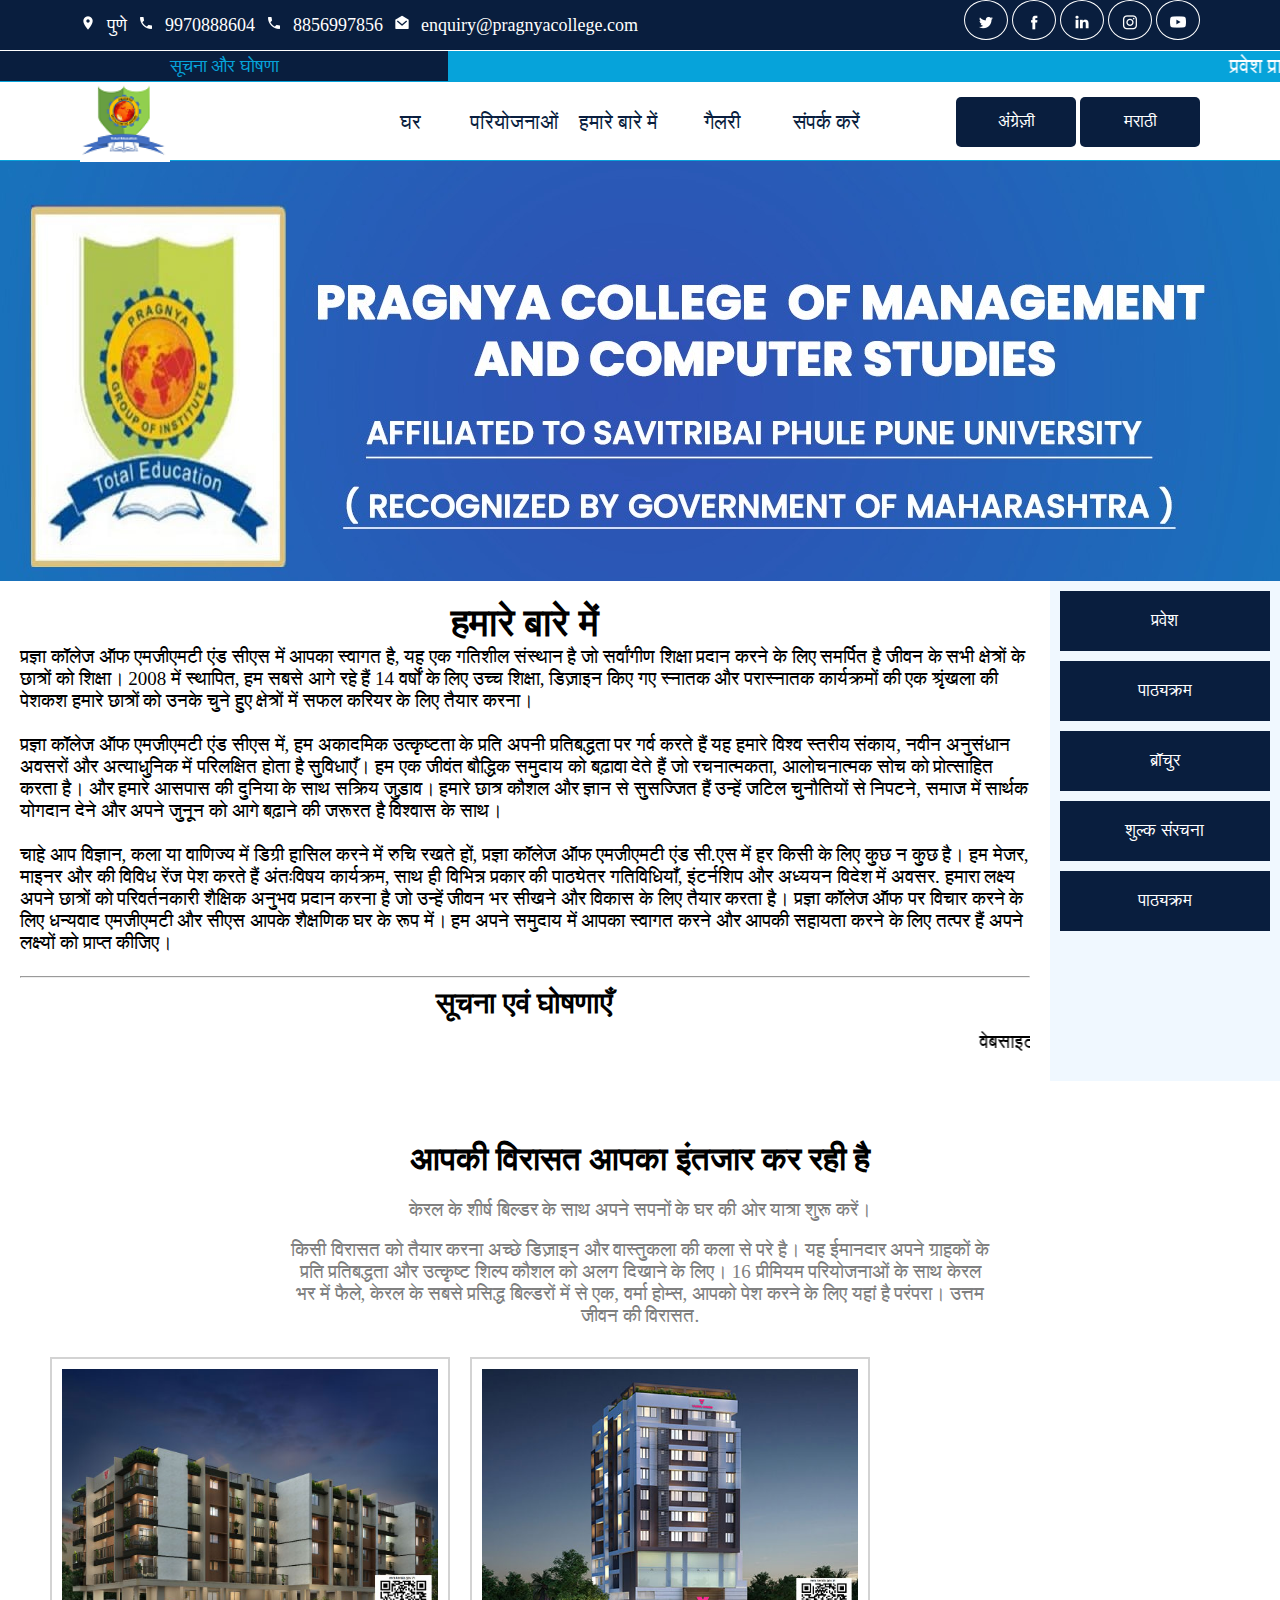
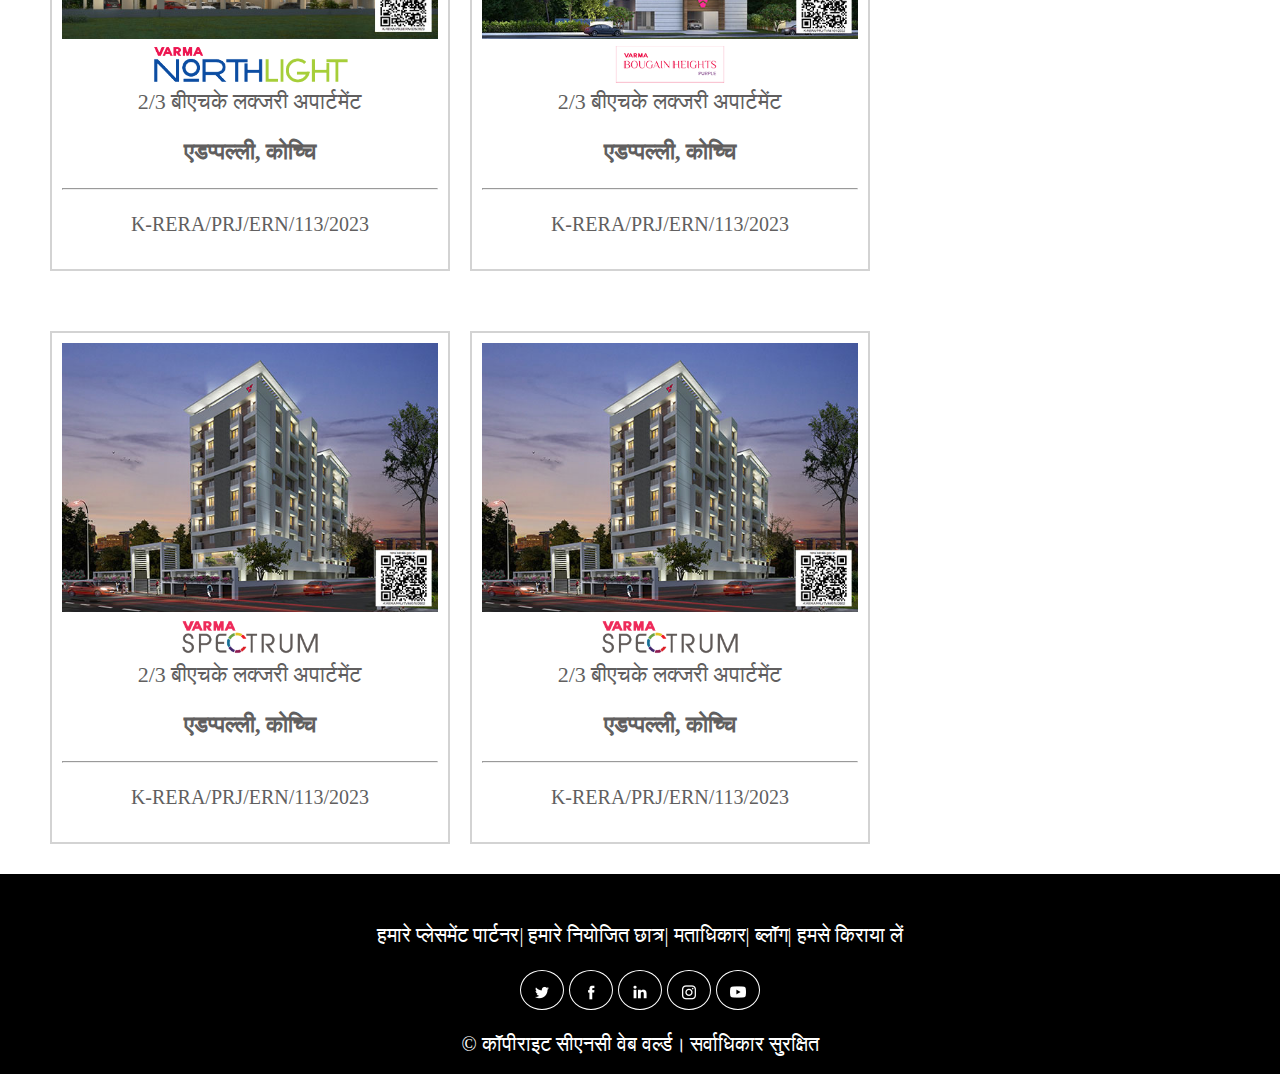
<file: hindi.html>
<!DOCTYPE html>
<html lang="en">

<head>
    <meta charset="UTF-8">
    <meta name="viewport" content="width=device-width, initial-scale=1.0">
    <title>हिंदी वेबसाइट</title>
    <link rel="stylesheet" href="style.css">
</head>

<body>
    <div class="topbar">
        <ul id="leftul">
            <li><img src="location.png" alt=""></li>
            <li>पुणे</li>
            <li><img src="call.png" alt=""></li>
            <li>9970888604</li>
            <li><img src="call.png" alt=""></li>
            <li>8856997856</li>
            <li><img src="email.png" alt=""></li>
            <li> enquiry@pragnyacollege.com</li>
        </ul>
        <ul id="rightul">
            <li><a href=""><img src="twitter.png" alt=""></a></li>
            <li><a href=""><img src="facebook.png" alt=""></a></li>
            <li><a href=""><img src="link.png" alt=""></a></li>
            <li><a href=""><img src="instagram.png" alt=""></a></li>
            <li><a href=""><img src="youtube.png" alt=""></a></li>
        </ul>
    </div>
    <div style="clear: both;"></div>
    <div class="marquee">
        <div class="left">
            <p>सूचना और घोषणा</p>
        </div>
        <div class="right">
            <marquee>प्रवेश प्रारम्भ
            </marquee>
        </div>
    </div>
    <div style="clear: both;"></div>
    <!-- topbar complete -->
    <div class="header">
        <div id="logo">
            <img src="logo.png" height="80px" width="90px">

        </div>
        <ul>
            <li><a href="hindi.html">घर</a></li>
            <li><a href="hindiproject.html">परियोजनाओं</a></li>
            <li><a href="">हमारे बारे में</a>
                <ul>
                    <li><a href=""> कॉलेज के बारे में</a></li>
                    <li><a href="">राष्ट्रपति के बारे में</a></li>
                    <li><a href="">प्रिंसिपल के बारे में</a></li>
                    <li><a href=""> उपप्रधानाचार्य के बारे में</a></li>
                    <li><a href=""> स्टाफ के बारे में</a></li>
                    <li><a href="">दृष्टि के बारे में</a></li>
                    <li><a href="">मिशन के बारे में</a></li>

                </ul>
            </li>
            <li><a href="hindigallery.html">गैलरी</a></li>
            <li><a href="hindicontact.html">संपर्क करें</a></li>
        </ul>
        <div class="btn">
            <button type="button"><a href="index.html">अंग्रेज़ी</a></button>
            <button type="button"><a href="marathi.html">मराठी</a></button>
        </div>
    </div>
    <!-- header complete -->
    <div class="banner"></div>
    <!-- banner section end -->
    <div class="about">
        <div class="artical">
            <h1 align="center">हमारे बारे में</h1>
            <p>प्रज्ञा कॉलेज ऑफ एमजीएमटी एंड सीएस में आपका स्वागत है, यह एक गतिशील संस्थान है जो सर्वांगीण शिक्षा प्रदान करने के लिए समर्पित है
                जीवन के सभी क्षेत्रों के छात्रों को शिक्षा। 2008 में स्थापित, हम सबसे आगे रहे हैं
                14 वर्षों के लिए उच्च शिक्षा, डिज़ाइन किए गए स्नातक और परास्नातक कार्यक्रमों की एक श्रृंखला की पेशकश
                हमारे छात्रों को उनके चुने हुए क्षेत्रों में सफल करियर के लिए तैयार करना।</p><br>
            <p>प्रज्ञा कॉलेज ऑफ एमजीएमटी एंड सीएस में, हम अकादमिक उत्कृष्टता के प्रति अपनी प्रतिबद्धता पर गर्व करते हैं
                यह हमारे विश्व स्तरीय संकाय, नवीन अनुसंधान अवसरों और अत्याधुनिक में परिलक्षित होता है
                सुविधाएँ। हम एक जीवंत बौद्धिक समुदाय को बढ़ावा देते हैं जो रचनात्मकता, आलोचनात्मक सोच को प्रोत्साहित करता है।
                और हमारे आसपास की दुनिया के साथ सक्रिय जुड़ाव। हमारे छात्र कौशल और ज्ञान से सुसज्जित हैं
                उन्हें जटिल चुनौतियों से निपटने, समाज में सार्थक योगदान देने और अपने जुनून को आगे बढ़ाने की जरूरत है
                विश्वास के साथ।</p><br>
            <p>चाहे आप विज्ञान, कला या वाणिज्य में डिग्री हासिल करने में रुचि रखते हों, प्रज्ञा
                कॉलेज ऑफ एमजीएमटी एंड सी.एस में हर किसी के लिए कुछ न कुछ है। हम मेजर, माइनर और की विविध रेंज पेश करते हैं
                अंतःविषय कार्यक्रम, साथ ही विभिन्न प्रकार की पाठ्येतर गतिविधियाँ, इंटर्नशिप और अध्ययन
                विदेश में अवसर. हमारा लक्ष्य अपने छात्रों को परिवर्तनकारी शैक्षिक अनुभव प्रदान करना है
                जो उन्हें जीवन भर सीखने और विकास के लिए तैयार करता है। प्रज्ञा कॉलेज ऑफ पर विचार करने के लिए धन्यवाद
                एमजीएमटी और सीएस आपके शैक्षणिक घर के रूप में। हम अपने समुदाय में आपका स्वागत करने और आपकी सहायता करने के लिए तत्पर हैं
                अपने लक्ष्यों को प्राप्त कीजिए।</p><br>
            <hr />
            <h2 align="center">सूचना एवं घोषणाएँ</h2>
            <marquee>वेबसाइट अवलोकनाधीन है</marquee>
        </div>
        <div class="aside">
            <div class="btn">
                <button type="button"><a href="">प्रवेश</a></button>
            </div>
            <div class="btn">
                <button type="button"><a href="">पाठ्यक्रम</a></button>
            </div>
            <div class="btn">
                <button type="button"><a href="">ब्रॉचुर</a></button>
            </div>
            <div class="btn">
                <button type="button"><a href="">शुल्क संरचना</a></button>
            </div>
            <div class="btn">
                <button type="button"><a href="">पाठ्यक्रम</a></button>
            </div>
        </div>
    </div>
    <!-- About section complete -->
    <div class="gallery">
        <h2 align="center" class="h2">आपकी विरासत आपका इंतजार कर रही है</h2>
        <p align="center" class="para">केरल के शीर्ष बिल्डर के साथ अपने सपनों के घर की ओर यात्रा शुरू करें।</p><br>
        <p align="center" class="para">किसी विरासत को तैयार करना अच्छे डिज़ाइन और वास्तुकला की कला से परे है। यह
            ईमानदार
            अपने ग्राहकों के प्रति प्रतिबद्धता और उत्कृष्ट शिल्प कौशल को अलग दिखाने के लिए। 16 प्रीमियम परियोजनाओं के साथ
            केरल भर में फैले, केरल के सबसे प्रसिद्ध बिल्डरों में से एक, वर्मा होम्स, आपको पेश करने के लिए यहां है
            परंपरा। उत्तम जीवन की विरासत.</p>

        <ul>
            <li>
                <img src="1.jpg" width="100%" alt=""><br>
                <img src="1-1.png" width="200px" alt=""><br>
                <h2>2/3 बीएचके लक्जरी अपार्टमेंट</h2><br>
                <h3> एडप्पल्ली, कोच्चि</h3><br>
                <hr>
                <br>
                <p>K-RERA/PRJ/ERN/113/2023</p>
                <br>
            </li>
            <li>
                <img src="2.jpg" width="100%" alt=""><br>
                <img src="2-2.png" width="200px" alt=""><br>
                <h2>2/3 बीएचके लक्जरी अपार्टमेंट</h2><br>
                <h3> एडप्पल्ली, कोच्चि</h3><br>
                <hr>
                <br>
                <p>K-RERA/PRJ/ERN/113/2023</p>
                <br>
            </li>
            <li>
                <img src="3.jpg" width="100%" alt=""><br>
                <img src="3-3.png" width="200px" alt=""><br>
                <h2>2/3 बीएचके लक्जरी अपार्टमेंट</h2><br>
                <h3>एडप्पल्ली, कोच्चि</h3><br>
                <hr>
                <br>
                <p>K-RERA/PRJ/ERN/113/2023</p>
                <br>
            </li>
            <li>
                <img src="3.jpg" width="100%" alt=""><br>
                <img src="3-3.png" width="200px" alt=""><br>
                <h2>2/3 बीएचके लक्जरी अपार्टमेंट</h2><br>
                <h3>एडप्पल्ली, कोच्चि</h3><br>
                <hr>
                <br>
                <p>K-RERA/PRJ/ERN/113/2023</p>
                <br>
            </li>
        </ul>
    </div>
    <div style="clear: both;"></div>
    <!-- gallery section complete -->
    <div class="footer">
       <div class="linkpage">
        <a href="">हमारे प्लेसमेंट पार्टनर</a>|
        <a href="">हमारे नियोजित छात्र</a>|
        <a href=""> मताधिकार</a>|
        <a href=""> ब्लॉग</a>|
        <a href=""> हमसे किराया लें</a>
       </div>
<br>
        <ul id="socialicon">
            <li><a href=""><img src="twitter.png" alt=""></a></li>
            <li><a href=""><img src="facebook.png" alt=""></a></li>
            <li><a href=""><img src="link.png" alt=""></a></li>
            <li><a href=""><img src="instagram.png" alt=""></a></li>
            <li><a href=""><img src="youtube.png" alt=""></a></li>
        </ul>
        <br>
        <p>&copy; कॉपीराइट सीएनसी वेब वर्ल्ड। सर्वाधिकार सुरक्षित</p>

    </div>
</body>

</html>
</file>
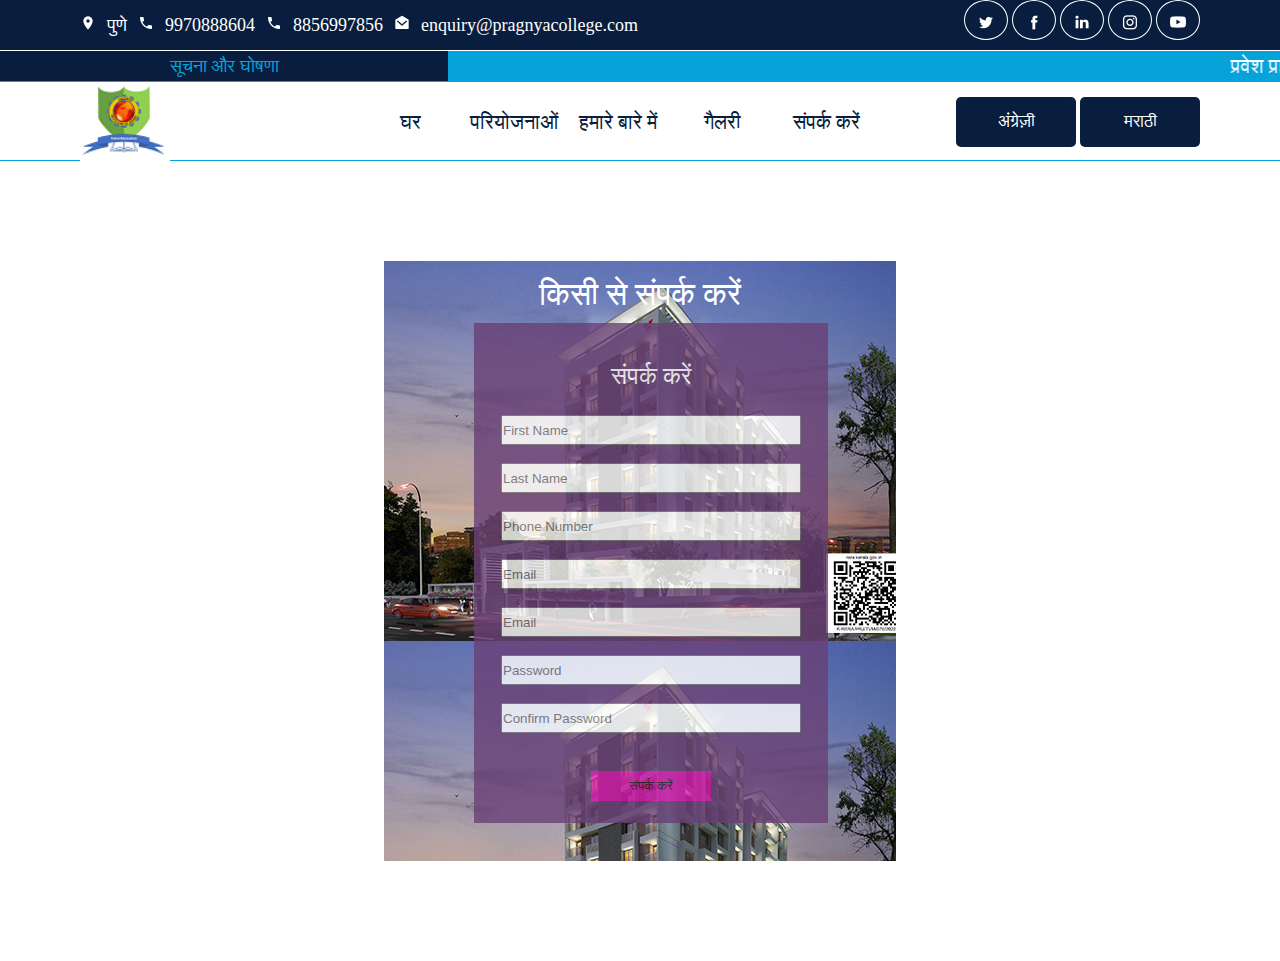
<file: hindicontact.html>
<!DOCTYPE html>
<html lang="en">

<head>
    <meta charset="UTF-8">
    <meta name="viewport" content="width=device-width, initial-scale=1.0">
    <title>हिंदी वेबसाइट</title>
    <link rel="stylesheet" href="style.css">
    <style>
        .main {
            background-image: url(3.jpg);
            width: 40%;
            height: 600px;
            margin: 100px auto;
            padding: 20px;
            color: white;
            text-align: center;
            padding-top: 15px;

        }
        .main h1{
              font-weight: normal;
              padding-bottom: 10px;
        }
        .form {
            padding-top: 40px;
            background-color: rgb(105, 64, 118);
            width: 75%;
            height: 500px;
            text-align: center;
            margin-left: 70px;
            opacity: 0.8;
        }
        .form input{
            width: 300px;
            height: 30px;
        }
        .form button{
            background-color: rgb(214, 27, 174);
            color: rgb(39, 36, 36);
            border:none;
            width: 120px;
            height: 30px;
            margin-top: 20px;   
        }
        .form h2{
            padding-bottom: 25px;
            font-weight: lighter;
        }
       </style>
</head>

<body>
    <div class="topbar">
        <ul id="leftul">
            <li><img src="location.png" alt=""></li>
            <li>पुणे</li>
            <li><img src="call.png" alt=""></li>
            <li>9970888604</li>
            <li><img src="call.png" alt=""></li>
            <li>8856997856</li>
            <li><img src="email.png" alt=""></li>
            <li> enquiry@pragnyacollege.com</li>
        </ul>
        <ul id="rightul">
            <li><a href=""><img src="twitter.png" alt=""></a></li>
            <li><a href=""><img src="facebook.png" alt=""></a></li>
            <li><a href=""><img src="link.png" alt=""></a></li>
            <li><a href=""><img src="instagram.png" alt=""></a></li>
            <li><a href=""><img src="youtube.png" alt=""></a></li>
        </ul>
    </div>
    <div style="clear: both;"></div>
    <div class="marquee">
        <div class="left">
            <p>सूचना और घोषणा</p>
        </div>
        <div class="right">
            <marquee>प्रवेश प्रारम्भ
            </marquee>
        </div>
    </div>
    <div style="clear: both;"></div>
    <!-- topbar complete -->
    <div class="header">
        <div id="logo">
            <img src="logo.png" height="80px" width="90px">

        </div>
        <ul>
            <li><a href="hindi.html">घर</a></li>
            <li><a href="hindiproject.html">परियोजनाओं</a></li>
            <li><a href="">हमारे बारे में</a>
                <ul>
                    <li><a href=""> कॉलेज के बारे में</a></li>
                    <li><a href="">राष्ट्रपति के बारे में</a></li>
                    <li><a href="">प्रिंसिपल के बारे में</a></li>
                    <li><a href=""> उपप्रधानाचार्य के बारे में</a></li>
                    <li><a href=""> स्टाफ के बारे में</a></li>
                    <li><a href="">दृष्टि के बारे में</a></li>
                    <li><a href="">मिशन के बारे में</a></li>

                </ul>
            </li>
            <li><a href="hindigallery.html">गैलरी</a></li>
            <li><a href="hindicontact.html">संपर्क करें</a></li>
        </ul>
        <div class="btn">
            <button type="button"><a href="index.html">अंग्रेज़ी</a></button>
            <button type="button"><a href="marathi.html">मराठी</a></button>
        </div>
    </div>
    <!-- header complete -->
    <div class="main">
        <h1>किसी से संपर्क करें</h1>
      
        <div class="form">
         <table>
            <form>
            <h2>संपर्क करें</h2>
          
             <input type="text" name="uname" placeholder="First Name"><br><br>
            <input type="text" name="uname" placeholder="Last Name"><br><br>
            <input type="text" name="uname" placeholder="Phone Number"><br><br>
            <input type="text" name="uname" placeholder="Email"><br><br>
            <input type="text" name="uname" placeholder="Email"><br><br>
            <input type="password" name="pass" placeholder="Password"><br><br>
            <input type="password" name="comfirm password" placeholder="Confirm Password"><br><br>
            <button type="submit" name="Sub">संपर्क करें</button>
            </form>
          </table>
        </div>
    </div>
</body>
</html>
</file>
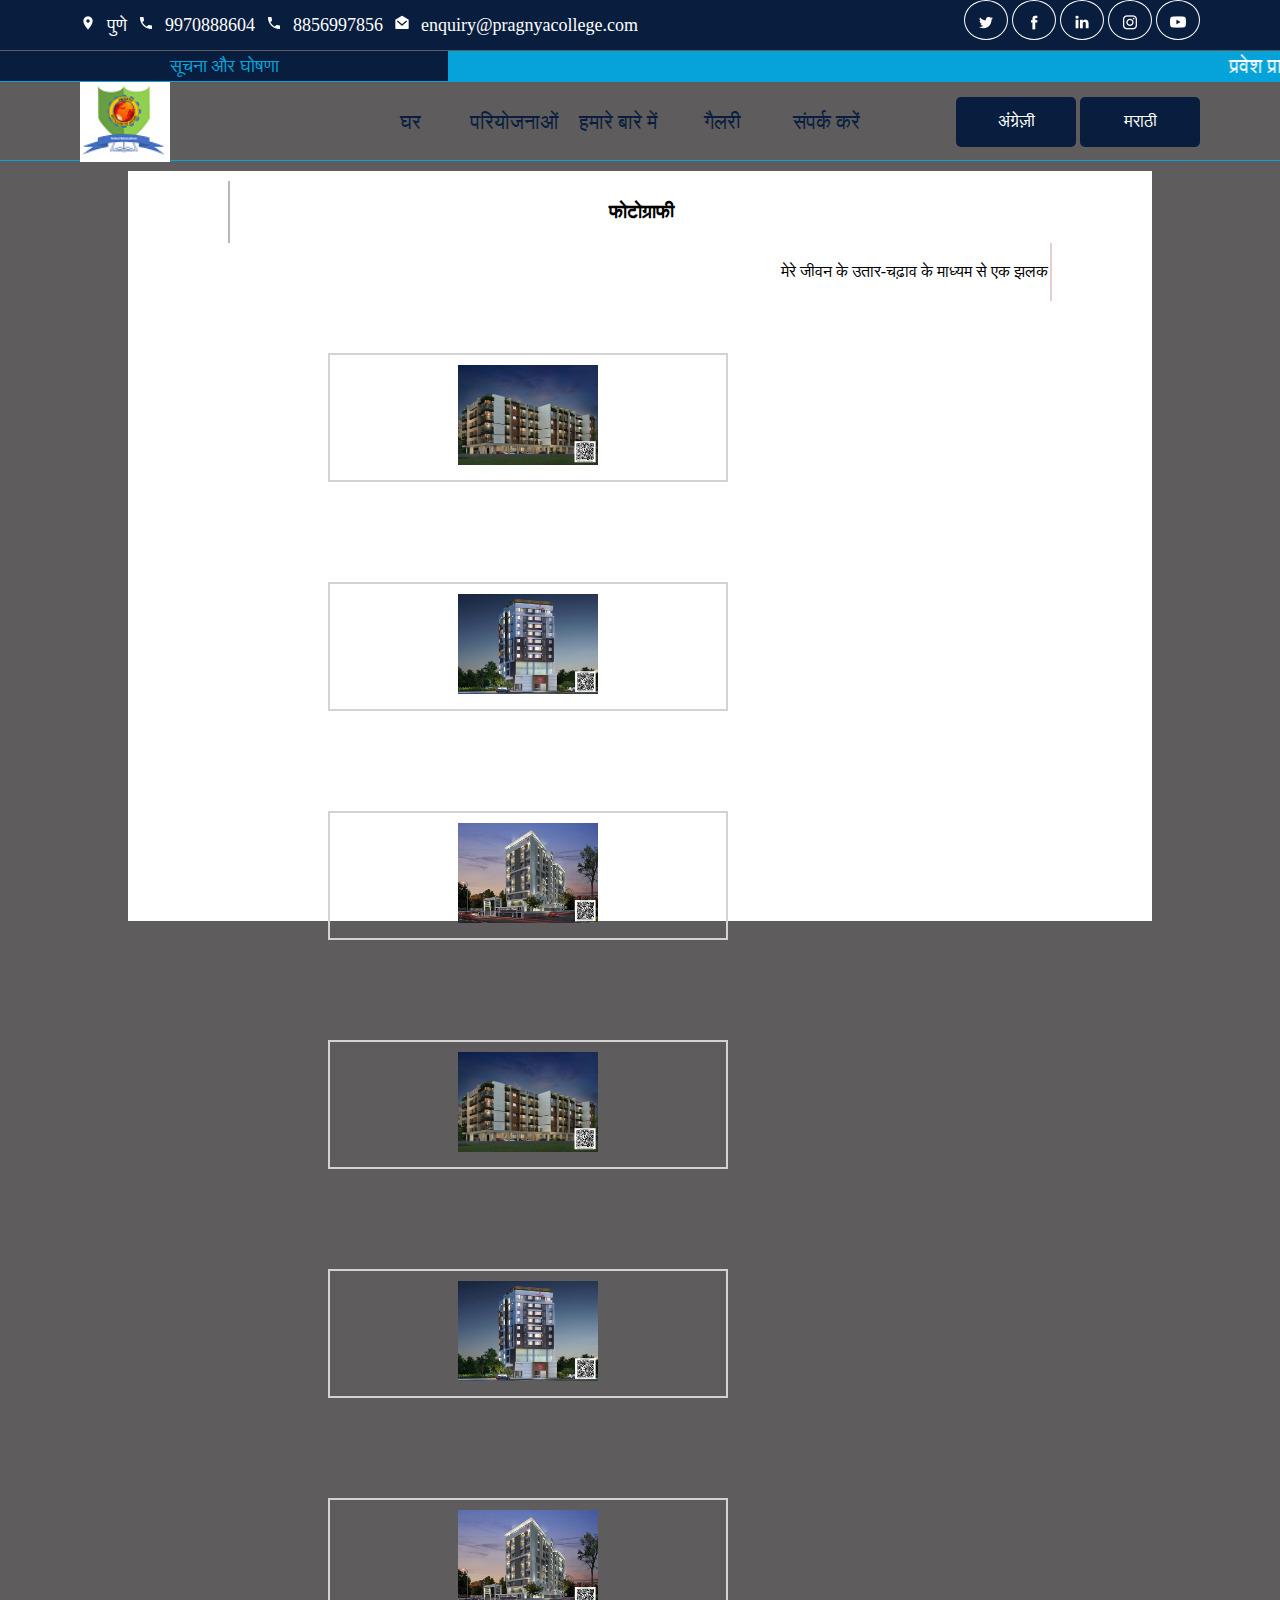
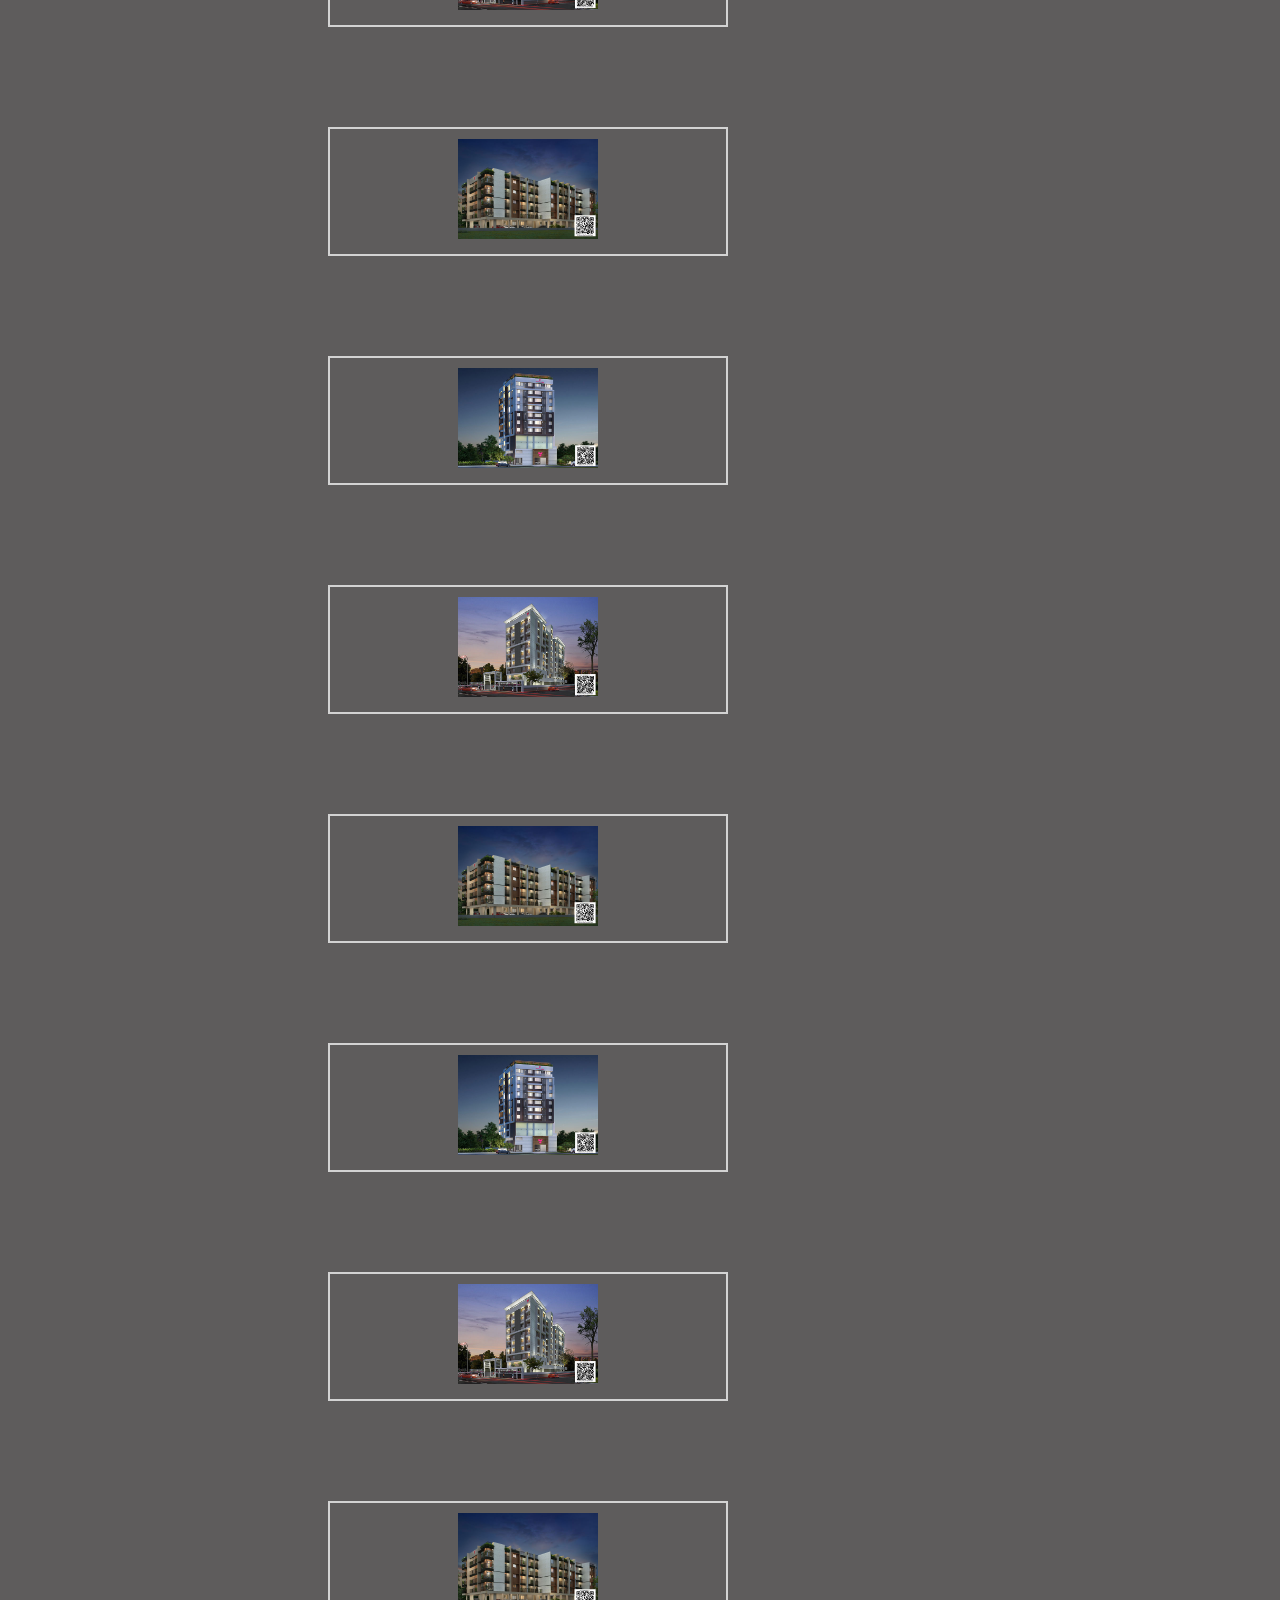
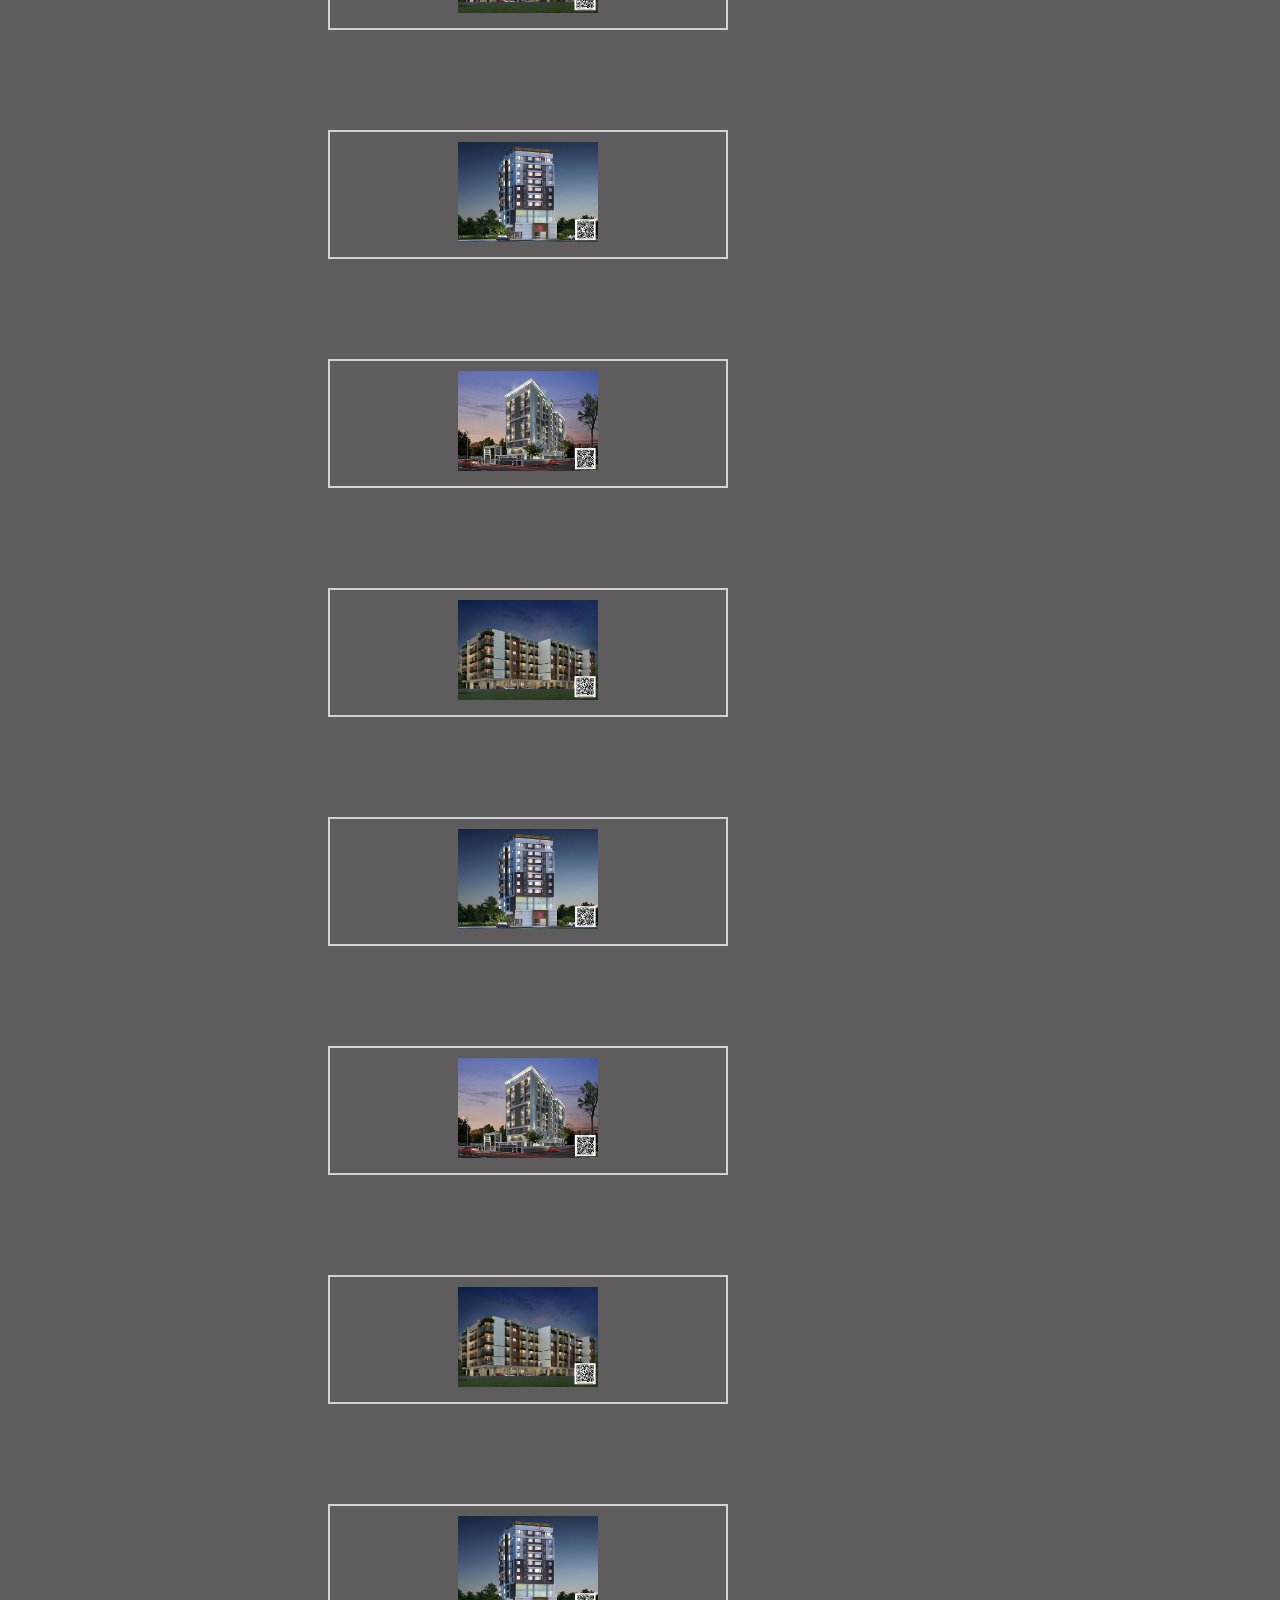
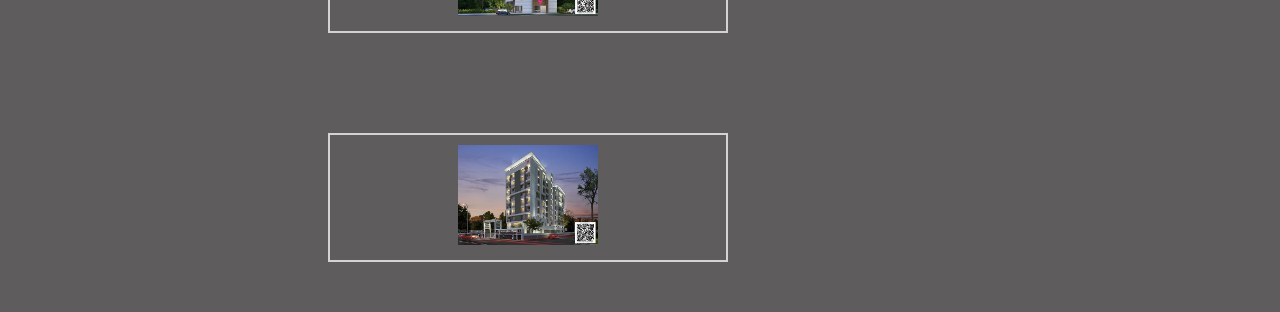
<file: hindigallery.html>
<!DOCTYPE html>
<html lang="en">

<head>
    <meta charset="UTF-8">
    <meta name="viewport" content="width=device-width, initial-scale=1.0">
    <title>हिंदी वेबसाइट</title>
    <link rel="stylesheet" href="style.css">
    <style>
        * {
            margin: 0px;
            padding: 0px;
            box-sizing: border-box;
        }

        body {
            background-color: rgb(94, 92, 92);
        }

        .gallery {
            width: 80%;
            height: 750px;
            background-color: white;
            padding: 10px 100px;
            margin: 10px auto;
        }

        .content h3 {
            padding: 20px 2px;
            border-left: 2px solid rgb(190, 180, 180);
        }

        .content p {
            float: right;
       padding: 20px 2px;
       border-right: 2px solid rgb(226, 207, 207);

        }

        .image {
            padding: 60px 50px;
        }

        .image ul {
            list-style-type: none;
        }

        .image ul li {
            float: left;
            margin: 50px;
        }
    </style>
</head>

<body>
    <div class="topbar">
        <ul id="leftul">
            <li><img src="location.png" alt=""></li>
            <li>पुणे</li>
            <li><img src="call.png" alt=""></li>
            <li>9970888604</li>
            <li><img src="call.png" alt=""></li>
            <li>8856997856</li>
            <li><img src="email.png" alt=""></li>
            <li> enquiry@pragnyacollege.com</li>
        </ul>
        <ul id="rightul">
            <li><a href=""><img src="twitter.png" alt=""></a></li>
            <li><a href=""><img src="facebook.png" alt=""></a></li>
            <li><a href=""><img src="link.png" alt=""></a></li>
            <li><a href=""><img src="instagram.png" alt=""></a></li>
            <li><a href=""><img src="youtube.png" alt=""></a></li>
        </ul>
    </div>
    <div style="clear: both;"></div>
    <div class="marquee">
        <div class="left">
            <p>सूचना और घोषणा</p>
        </div>
        <div class="right">
            <marquee>प्रवेश प्रारम्भ
            </marquee>
        </div>
    </div>
    <div style="clear: both;"></div>
    <!-- topbar complete -->
    <div class="header">
        <div id="logo">
            <img src="logo.png" height="80px" width="90px">

        </div>
        <ul>
            <li><a href="hindi.html">घर</a></li>
            <li><a href="hindiproject.html">परियोजनाओं</a></li>
            <li><a href="">हमारे बारे में</a>
                <ul>
                    <li><a href=""> कॉलेज के बारे में</a></li>
                    <li><a href="">राष्ट्रपति के बारे में</a></li>
                    <li><a href="">प्रिंसिपल के बारे में</a></li>
                    <li><a href=""> उपप्रधानाचार्य के बारे में</a></li>
                    <li><a href=""> स्टाफ के बारे में</a></li>
                    <li><a href="">दृष्टि के बारे में</a></li>
                    <li><a href="">मिशन के बारे में</a></li>

                </ul>
            </li>
            <li><a href="hindigallery.html">गैलरी</a></li>
            <li><a href="hindicontact.html">संपर्क करें</a></li>
        </ul>
        <div class="btn">
            <button type="button"><a href="index.html">अंग्रेज़ी</a></button>
            <button type="button"><a href="marathi.html">मराठी</a></button>
        </div>
    </div>
    <!-- header complete -->
    <div class="gallery">
        <div class="content">
            <h3>फोटोग्राफी</h3>
            <P>मेरे जीवन के उतार-चढ़ाव के माध्यम से एक झलक</P>
        </div>
        <div class="image">
            <ul>
                <li>
                    <a href="1.jpg" target="_blank"><img src="1.jpg" alt="" height="100"></a>
                </li>
                <li>
                    <a href="2-2.png" target="_blank"><img src="2.jpg" alt="" height="100"></a>
                </li>
                <li>
                    <a href="3.jpg" target="_blank"><img src="3.jpg" alt="" height="100"></a>
                </li>
                <li>
                    <a href="1.jpg" target="_blank"><img src="1.jpg" alt="" height="100"></a>
                </li>
                <li>
                    <a href="2-2.png" target="_blank"><img src="2.jpg" alt="" height="100"></a>
                </li>
                <li>
                    <a href="3.jpg" target="_blank"><img src="3.jpg" alt="" height="100"></a>
                </li>
                <li>
                    <a href="1.jpg" target="_blank"><img src="1.jpg" alt="" height="100"></a>
                </li>
                <li>
                    <a href="2-2.png" target="_blank"><img src="2.jpg" alt="" height="100"></a>
                </li>
                <li>
                    <a href="3.jpg" target="_blank"><img src="3.jpg" alt="" height="100"></a>
                </li>
                <li>
                    <a href="1.jpg" target="_blank"><img src="1.jpg" alt="" height="100"></a>
                </li>
                <li>
                    <a href="2-2.png" target="_blank"><img src="2.jpg" alt="" height="100"></a>
                </li>
                <li>
                    <a href="3.jpg" target="_blank"><img src="3.jpg" alt="" height="100"></a>
                </li>
                <li>
                    <a href="1.jpg" target="_blank"><img src="1.jpg" alt="" height="100"></a>
                </li>
                <li>
                    <a href="2-2.png" target="_blank"><img src="2.jpg" alt="" height="100"></a>
                </li>
                <li>
                    <a href="3.jpg" target="_blank"><img src="3.jpg" alt="" height="100"></a>
                </li>
                <li>
                    <a href="1.jpg" target="_blank"><img src="1.jpg" alt="" height="100"></a>
                </li>
                <li>
                    <a href="2-2.png" target="_blank"><img src="2.jpg" alt="" height="100"></a>
                </li>
                <li>
                    <a href="3.jpg" target="_blank"><img src="3.jpg" alt="" height="100"></a>
                </li>
                <li>
                    <a href="1.jpg" target="_blank"><img src="1.jpg" alt="" height="100"></a>
                </li>
                <li>
                    <a href="2-2.png" target="_blank"><img src="2.jpg" alt="" height="100"></a>
                </li>
                <li>
                    <a href="3.jpg" target="_blank"><img src="3.jpg" alt="" height="100"></a>
                </li>
            </ul>
        </div>
    </div>
</body>
</html>
</file>
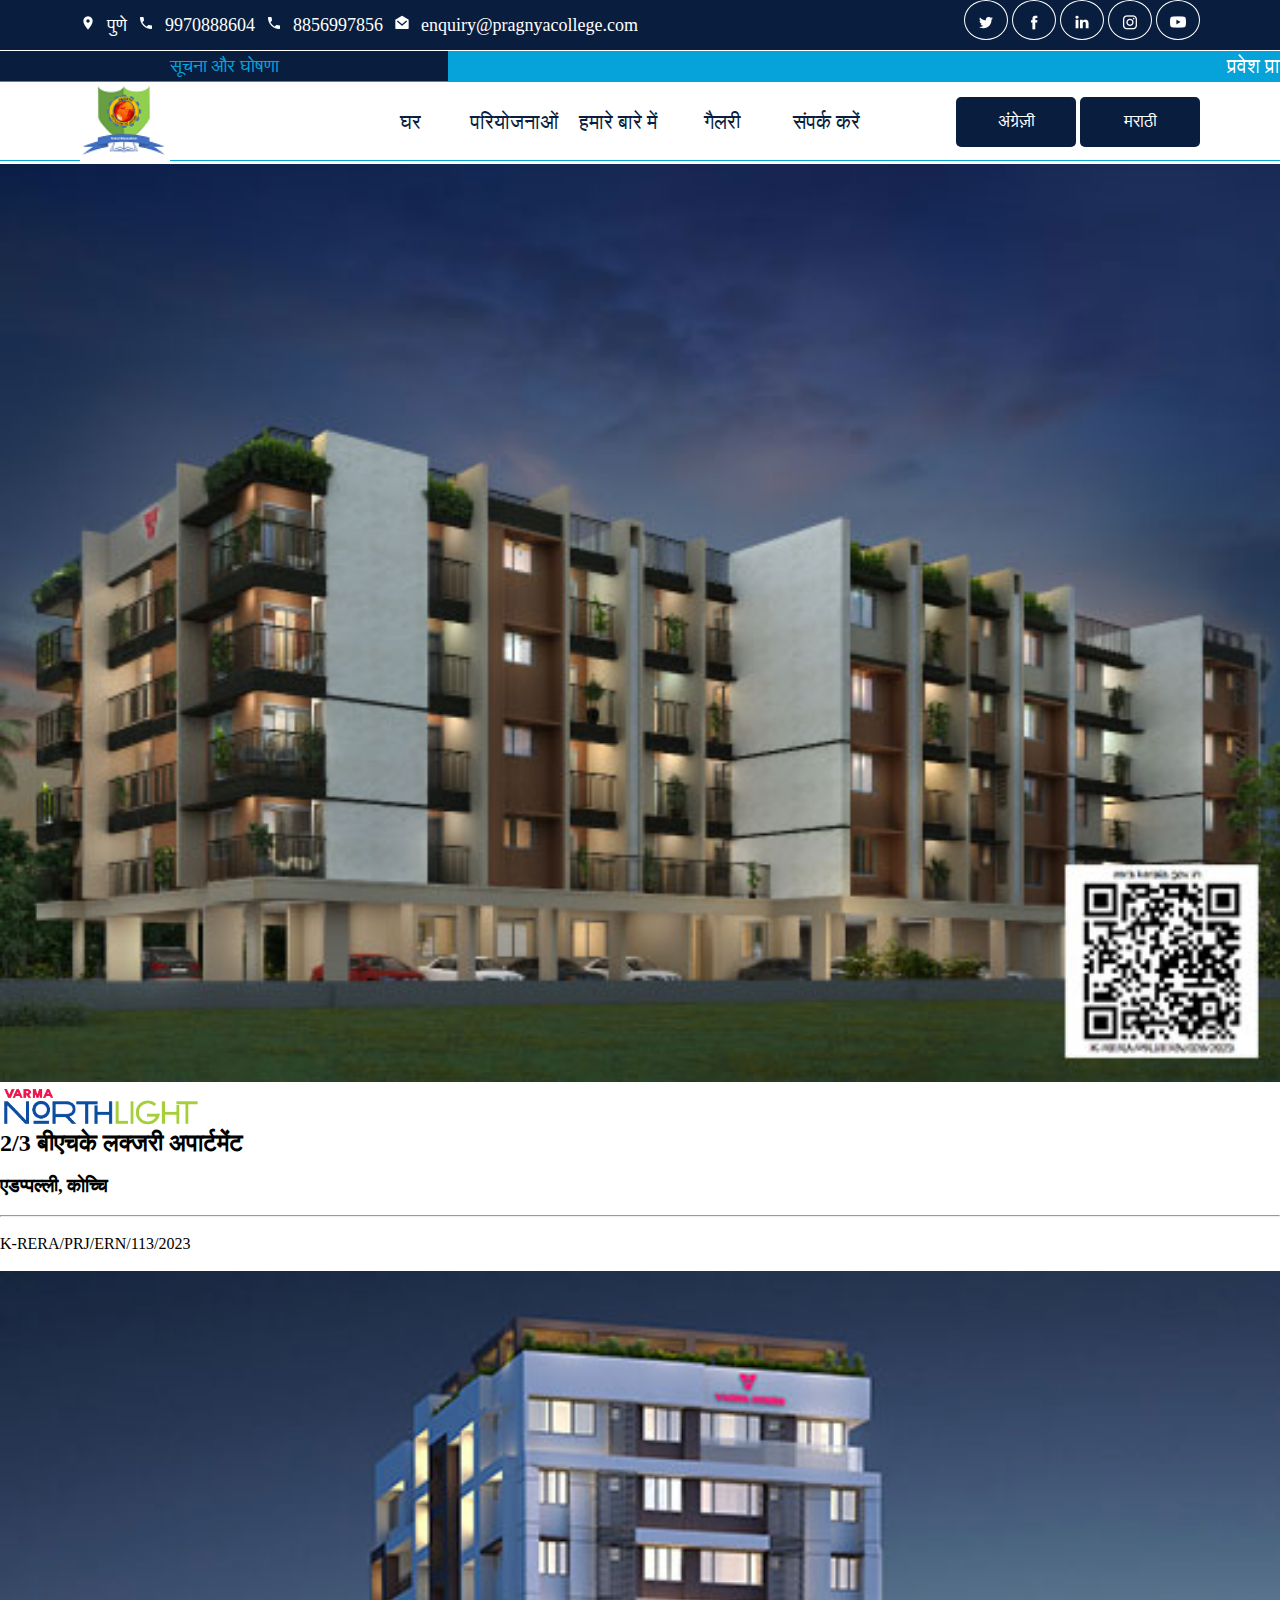
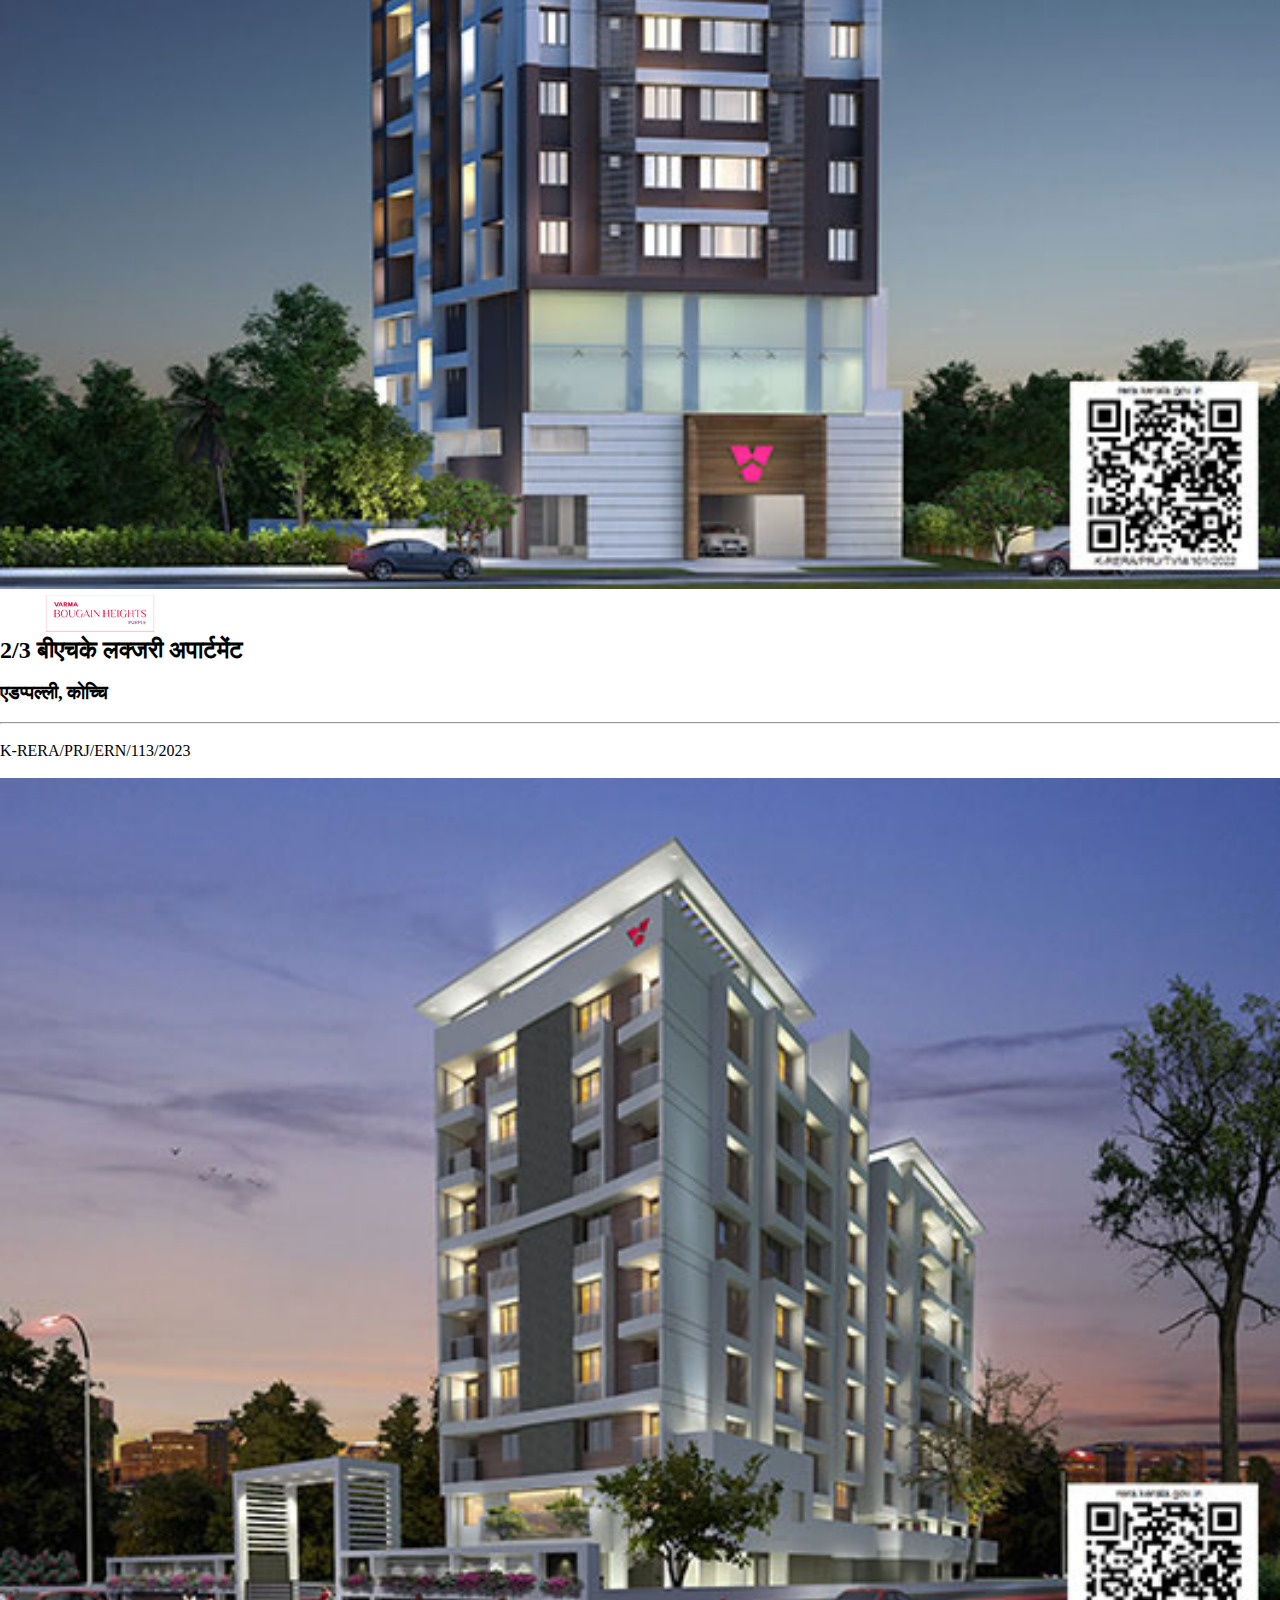
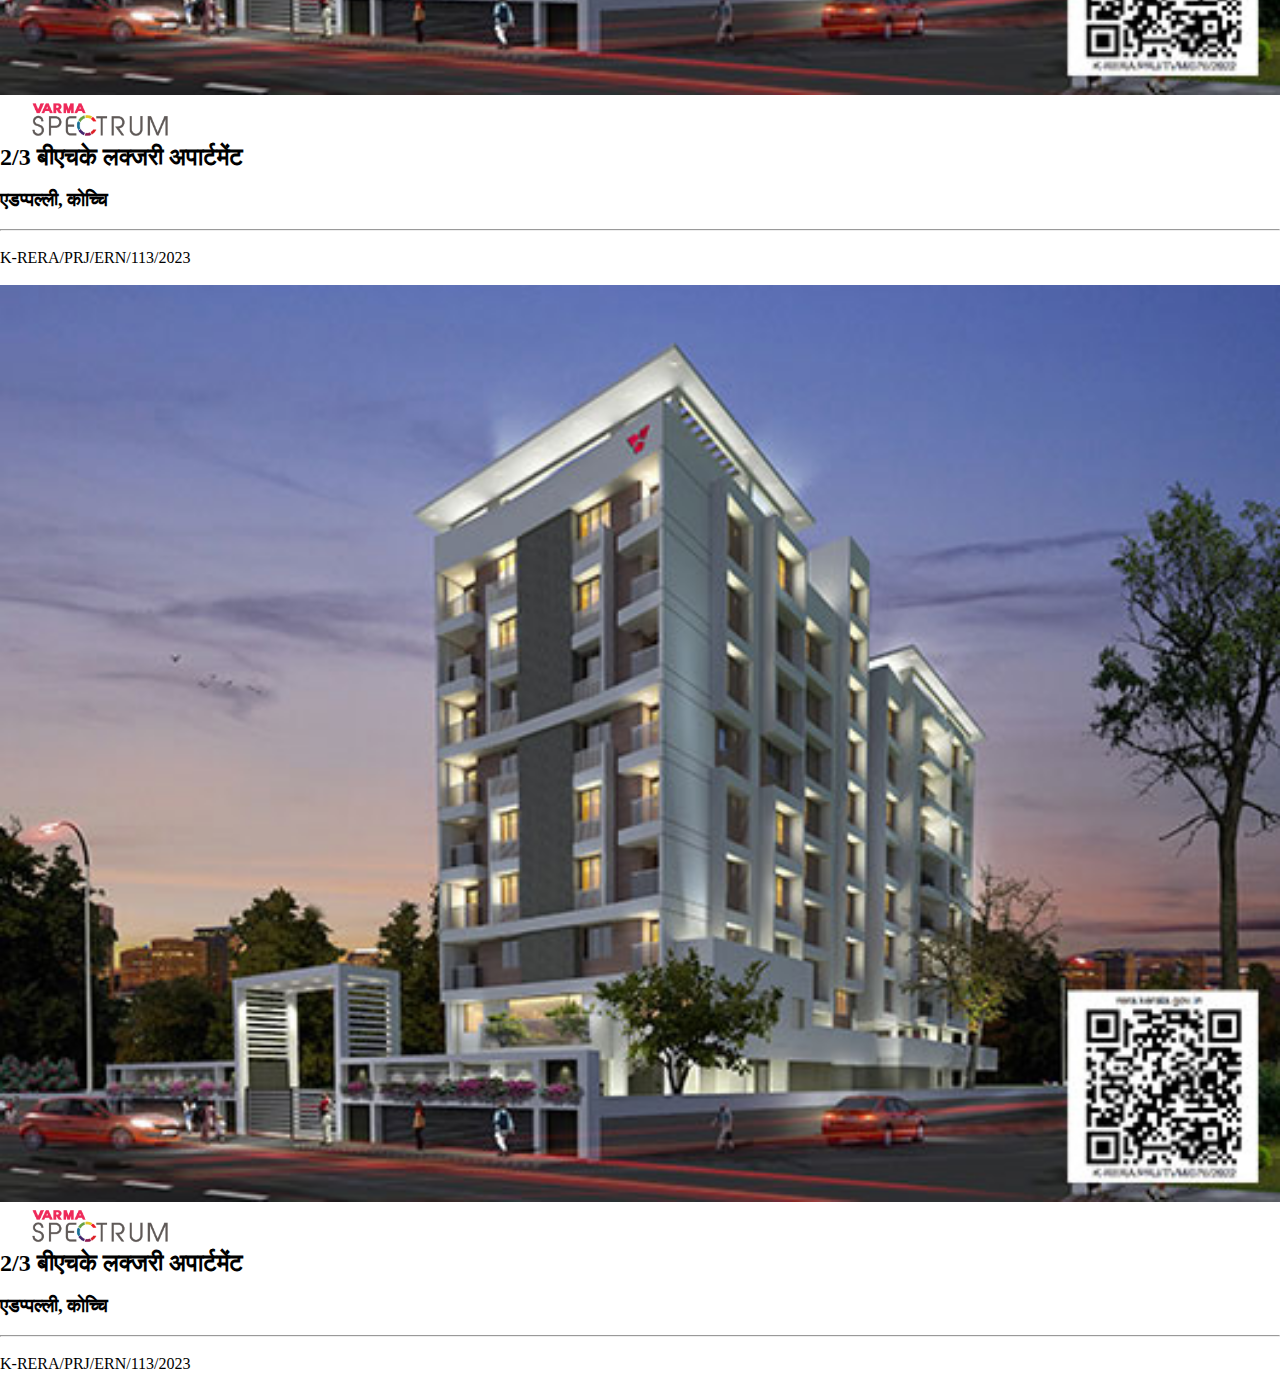
<file: hindiproject.html>
<!DOCTYPE html>
<html lang="en">

<head>
    <meta charset="UTF-8">
    <meta name="viewport" content="width=device-width, initial-scale=1.0">
    <title>हिंदी वेबसाइट</title>
    <link rel="stylesheet" href="style.css">
</head>

<body>
    <div class="topbar">
        <ul id="leftul">
            <li><img src="location.png" alt=""></li>
            <li>पुणे</li>
            <li><img src="call.png" alt=""></li>
            <li>9970888604</li>
            <li><img src="call.png" alt=""></li>
            <li>8856997856</li>
            <li><img src="email.png" alt=""></li>
            <li> enquiry@pragnyacollege.com</li>
        </ul>
        <ul id="rightul">
            <li><a href=""><img src="twitter.png" alt=""></a></li>
            <li><a href=""><img src="facebook.png" alt=""></a></li>
            <li><a href=""><img src="link.png" alt=""></a></li>
            <li><a href=""><img src="instagram.png" alt=""></a></li>
            <li><a href=""><img src="youtube.png" alt=""></a></li>
        </ul>
    </div>
    <div style="clear: both;"></div>
    <div class="marquee">
        <div class="left">
            <p>सूचना और घोषणा</p>
        </div>
        <div class="right">
            <marquee>प्रवेश प्रारम्भ
            </marquee>
        </div>
    </div>
    <div style="clear: both;"></div>
    <!-- topbar complete -->
    <div class="header">
        <div id="logo">
            <img src="logo.png" height="80px" width="90px">

        </div>
        <ul>
            <li><a href="hindi.html">घर</a></li>
            <li><a href="hindiproject.html">परियोजनाओं</a></li>
            <li><a href="">हमारे बारे में</a>
                <ul>
                    <li><a href=""> कॉलेज के बारे में</a></li>
                    <li><a href="">राष्ट्रपति के बारे में</a></li>
                    <li><a href="">प्रिंसिपल के बारे में</a></li>
                    <li><a href=""> उपप्रधानाचार्य के बारे में</a></li>
                    <li><a href=""> स्टाफ के बारे में</a></li>
                    <li><a href="">दृष्टि के बारे में</a></li>
                    <li><a href="">मिशन के बारे में</a></li>

                </ul>
            </li>
            <li><a href="hindigallery.html">गैलरी</a></li>
            <li><a href="hindicontact.html">संपर्क करें</a></li>
        </ul>
        <div class="btn">
            <button type="button"><a href="index.html">अंग्रेज़ी</a></button>
            <button type="button"><a href="marathi.html">मराठी</a></button>
        </div>
    </div>
    <!-- header complete -->

    <ul>
        <li>
            <img src="1.jpg" width="100%" alt=""><br>
            <img src="1-1.png" width="200px" alt=""><br>
            <h2>2/3 बीएचके लक्जरी अपार्टमेंट</h2><br>
            <h3> एडप्पल्ली, कोच्चि</h3><br>
            <hr>
            <br>
            <p>K-RERA/PRJ/ERN/113/2023</p>
            <br>
        </li>
        <li>
            <img src="2.jpg" width="100%" alt=""><br>
            <img src="2-2.png" width="200px" alt=""><br>
            <h2>2/3 बीएचके लक्जरी अपार्टमेंट</h2><br>
            <h3> एडप्पल्ली, कोच्चि</h3><br>
            <hr>
            <br>
            <p>K-RERA/PRJ/ERN/113/2023</p>
            <br>
        </li>
        <li>
            <img src="3.jpg" width="100%" alt=""><br>
            <img src="3-3.png" width="200px" alt=""><br>
            <h2>2/3 बीएचके लक्जरी अपार्टमेंट</h2><br>
            <h3> एडप्पल्ली, कोच्चि</h3><br>
            <hr>
            <br>
            <p>K-RERA/PRJ/ERN/113/2023</p>
            <br>
        </li>
        <li>
            <img src="3.jpg" width="100%" alt=""><br>
            <img src="3-3.png" width="200px" alt=""><br>
            <h2>2/3 बीएचके लक्जरी अपार्टमेंट</h2><br>
            <h3> एडप्पल्ली, कोच्चि</h3><br>
            <hr>
            <br>
            <p>K-RERA/PRJ/ERN/113/2023</p>
            <br>
        </li>
    </ul>
</body>
</html>
</file>
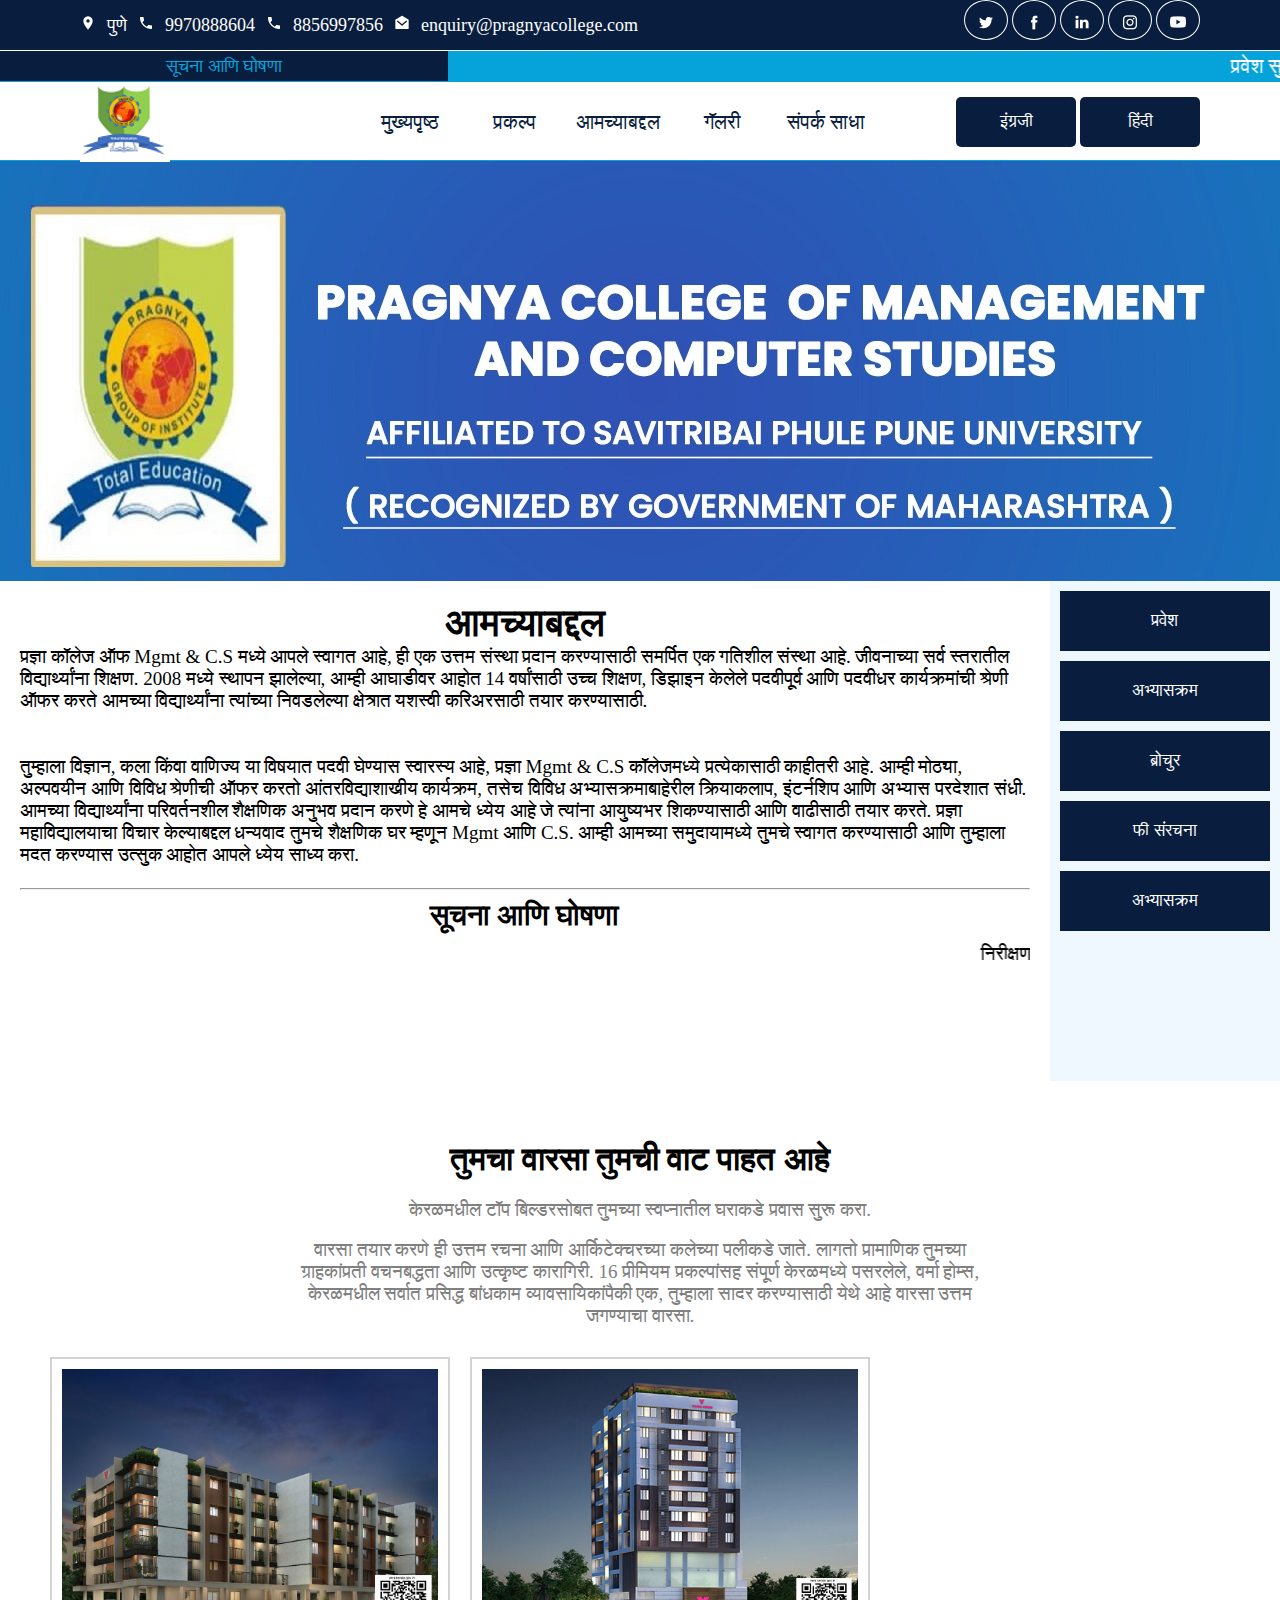
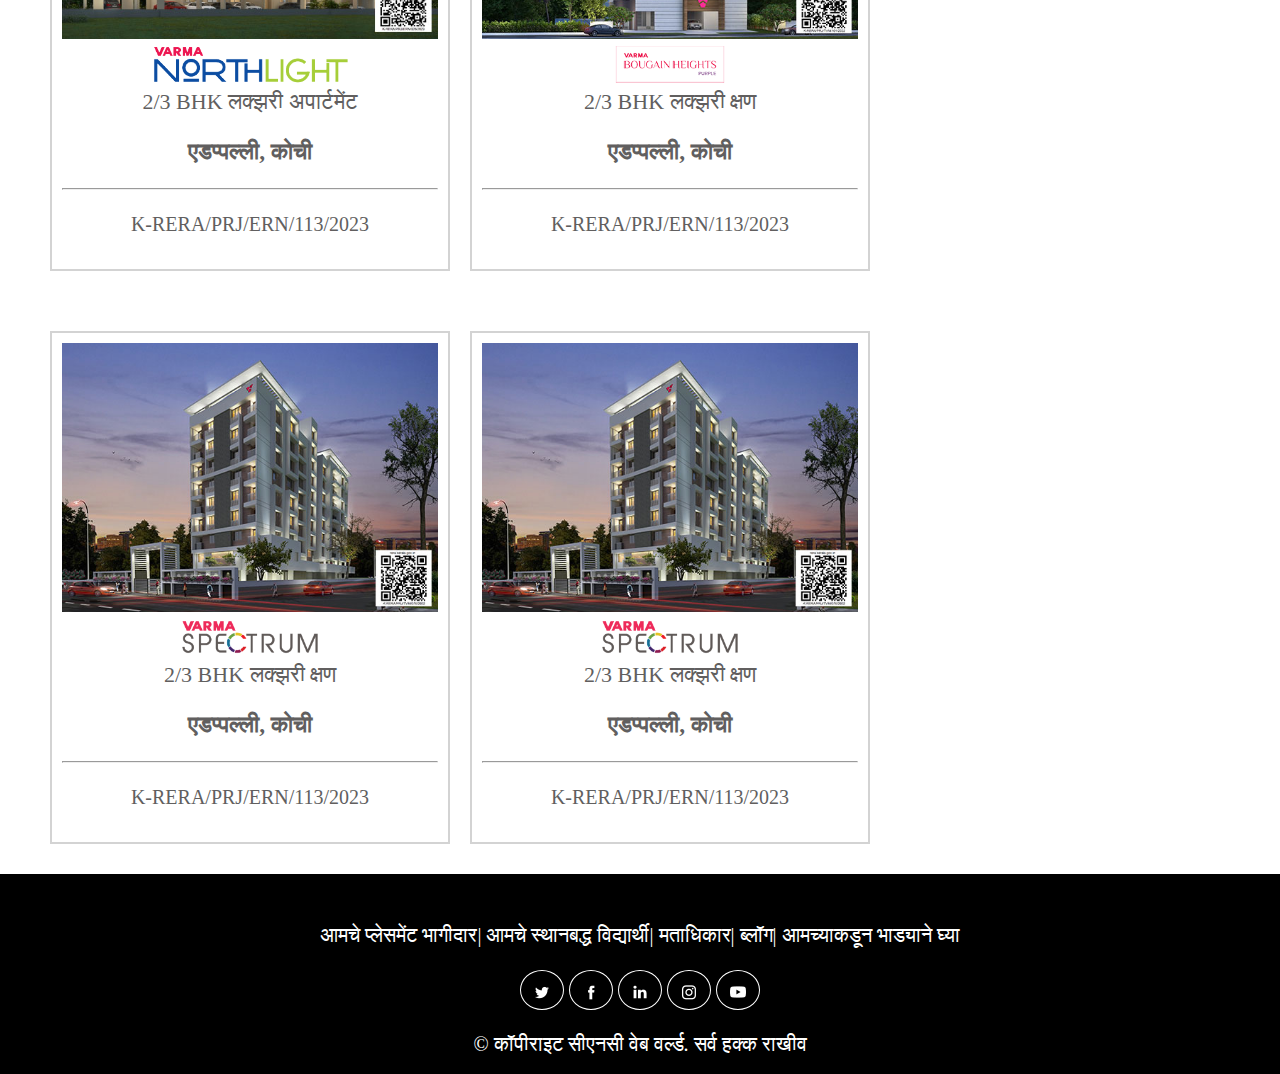
<file: marathi.html>
<!DOCTYPE html>
<html lang="en">

<head>
    <meta charset="UTF-8">
    <meta name="viewport" content="width=device-width, initial-scale=1.0">
    <title>मराठी पेज</title>
    <link rel="stylesheet" href="style.css">
</head>

<body>
    <div class="topbar">
        <ul id="leftul">
            <li><img src="location.png" alt=""></li>
            <li>पुणे</li>
            <li><img src="call.png" alt=""></li>
            <li>9970888604</li>
            <li><img src="call.png" alt=""></li>
            <li>8856997856</li>
            <li><img src="email.png" alt=""></li>
            <li> enquiry@pragnyacollege.com</li>
        </ul>
        <ul id="rightul">
            <li><a href=""><img src="twitter.png" alt=""></a></li>
            <li><a href=""><img src="facebook.png" alt=""></a></li>
            <li><a href=""><img src="link.png" alt=""></a></li>
            <li><a href=""><img src="instagram.png" alt=""></a></li>
            <li><a href=""><img src="youtube.png" alt=""></a></li>
        </ul>
    </div>
    <div style="clear: both;"></div>
    <div class="marquee">
        <div class="left">
            <p>सूचना आणि घोषणा</p>
        </div>
        <div class="right">
            <marquee>प्रवेश सुरू झाला
            </marquee>
        </div>
    </div>
    <div style="clear: both;"></div>
    <!-- topbar complete -->
    <div class="header">
        <div id="logo">
            <img src="logo.png" height="80px" width="90px">

        </div>
        <ul>
            <li><a href="marathi.html">मुख्यपृष्ठ</a></li>
            <li><a href="marathiproject.html">प्रकल्प</a></li>
            <li><a href="">आमच्याबद्दल</a>
                <ul>
                    <li><a href=""> कॉलेज बद्दल</a></li>
                    <li><a href="">राष्ट्रपती बद्दल</a></li>
                    <li><a href="">प्राचार्य बद्दल</a></li>
                    <li><a href=""> उपप्राचार्य बद्दल</a></li>
                    <li><a href=""> स्टाफ बद्दल</a></li>
                    <li><a href="">दृष्टी बद्दल</a></li>
                    <li><a href="">मिशन बद्दल</a></li>

                </ul>
            </li>
            <li><a href="marathigallery.html">गॅलरी</a></li>
            <li><a href="marathicon.html">संपर्क साधा</a></li>
        </ul>
        <div class="btn">
            <button type="button"><a href="index.html">इंग्रजी</a></button>
            <button type="button"><a href="hindi.html">हिंदी

            </a></button>
            
        </div>
    </div>
    <!-- header complete -->
    <div class="banner"></div>
    <!-- banner section end -->
    <div class="about">
        <div class="artical">
            <h1 align="center">आमच्याबद्दल</h1>
            <p>प्रज्ञा कॉलेज ऑफ Mgmt & C.S मध्ये आपले स्वागत आहे, ही एक उत्तम संस्था प्रदान करण्यासाठी समर्पित एक गतिशील संस्था आहे.
                जीवनाच्या सर्व स्तरातील विद्यार्थ्यांना शिक्षण. 2008 मध्ये स्थापन झालेल्या, आम्ही आघाडीवर आहोत
                14 वर्षांसाठी उच्च शिक्षण, डिझाइन केलेले पदवीपूर्व आणि पदवीधर कार्यक्रमांची श्रेणी ऑफर करते
                आमच्या विद्यार्थ्यांना त्यांच्या निवडलेल्या क्षेत्रात यशस्वी करिअरसाठी तयार करण्यासाठी.</p><br>
            <p></At Mgmt & C.S च्या प्रज्ञा कॉलेज, शैक्षणिक उत्कृष्टतेच्या आमच्या वचनबद्धतेचा आम्हाला अभिमान आहे, जे आहे
                आमच्या जागतिक दर्जाच्या विद्याशाखा, नाविन्यपूर्ण संशोधन संधी आणि अत्याधुनिक मध्ये परावर्तित
                सुविधा आम्ही सर्जनशीलता, गंभीर विचारसरणी,
                आणि आपल्या सभोवतालच्या जगाशी सक्रिय सहभाग. आमचे विद्यार्थी कौशल्य आणि ज्ञानाने सुसज्ज आहेत
                त्यांना जटिल आव्हानांचा सामना करणे, समाजासाठी अर्थपूर्ण योगदान देणे आणि त्यांच्या आवडींचा पाठपुरावा करणे आवश्यक आहे
                आत्मविश्वासाने.p><br>
            <p>तुम्हाला विज्ञान, कला किंवा वाणिज्य या विषयात पदवी घेण्यास स्वारस्य आहे, प्रज्ञा
                Mgmt & C.S कॉलेजमध्ये प्रत्येकासाठी काहीतरी आहे. आम्ही मोठ्या, अल्पवयीन आणि विविध श्रेणीची ऑफर करतो
                आंतरविद्याशाखीय कार्यक्रम, तसेच विविध अभ्यासक्रमाबाहेरील क्रियाकलाप, इंटर्नशिप आणि अभ्यास
                परदेशात संधी. आमच्या विद्यार्थ्यांना परिवर्तनशील शैक्षणिक अनुभव प्रदान करणे हे आमचे ध्येय आहे
                जे त्यांना आयुष्यभर शिकण्यासाठी आणि वाढीसाठी तयार करते. प्रज्ञा महाविद्यालयाचा विचार केल्याबद्दल धन्यवाद
                तुमचे शैक्षणिक घर म्हणून Mgmt आणि C.S. आम्ही आमच्या समुदायामध्ये तुमचे स्वागत करण्यासाठी आणि तुम्हाला मदत करण्यास उत्सुक आहोत
                आपले ध्येय साध्य करा.</p><br>
            <hr />
            <h2 align="center">सूचना आणि घोषणा</h2>
            <marquee>निरीक्षणाखाली वेबसाइट</marquee>
        </div>
        <div class="aside">
            <div class="btn">
                <button type="button"><a href="">प्रवेश</a></button>
            </div>
            <div class="btn">
                <button type="button"><a href="">अभ्यासक्रम</a></button>
            </div>
            <div class="btn">
                <button type="button"><a href="">ब्रोचुर</a></button>
            </div>
            <div class="btn">
                <button type="button"><a href="">फी संरचना</a></button>
            </div>
            <div class="btn">
                <button type="button"><a href="">अभ्यासक्रम</a></button>
            </div>
        </div>
    </div>
    <!-- About section complete -->
    <div class="gallery">
        <h2 align="center" class="h2">तुमचा वारसा तुमची वाट पाहत आहे</h2>
        <p align="center" class="para">केरळमधील टॉप बिल्डरसोबत तुमच्या स्वप्नातील घराकडे प्रवास सुरू करा.</p><br>
        <p align="center" class="para">वारसा तयार करणे ही उत्तम रचना आणि आर्किटेक्चरच्या कलेच्या पलीकडे जाते. लागतो
            प्रामाणिक
            तुमच्या ग्राहकांप्रती वचनबद्धता आणि उत्कृष्ट कारागिरी. 16 प्रीमियम प्रकल्पांसह
            संपूर्ण केरळमध्ये पसरलेले, वर्मा होम्स, केरळमधील सर्वात प्रसिद्ध बांधकाम व्यावसायिकांपैकी एक, तुम्हाला सादर करण्यासाठी येथे आहे
            वारसा उत्तम जगण्याचा वारसा.</p>

        <ul>
            <li>
                <img src="1.jpg" width="100%" alt=""><br>
                <img src="1-1.png" width="200px" alt=""><br>
                <h2>2/3 BHK लक्झरी अपार्टमेंट</h2><br>
                <h3> एडप्पल्ली, कोची</h3><br>
                <hr>
                <br>
                <p>K-RERA/PRJ/ERN/113/2023</p>
                <br>
            </li>
            <li>
                <img src="2.jpg" width="100%" alt=""><br>
                <img src="2-2.png" width="200px" alt=""><br>
                <h2>2/3 BHK लक्झरी क्षण</h2><br>
                <h3> एडप्पल्ली, कोची</h3><br>
                <hr>
                <br>
                <p>K-RERA/PRJ/ERN/113/2023</p>
                <br>
            </li>
            <li>
                <img src="3.jpg" width="100%" alt=""><br>
                <img src="3-3.png" width="200px" alt=""><br>
                <h2>2/3 BHK लक्झरी क्षण</h2><br>
                <h3>एडप्पल्ली, कोची</h3><br>
                <hr>
                <br>
                <p>K-RERA/PRJ/ERN/113/2023</p>
                <br>
            </li>
            <li>
                <img src="3.jpg" width="100%" alt=""><br>
                <img src="3-3.png" width="200px" alt=""><br>
                <h2>2/3 BHK लक्झरी क्षण</h2><br>
                <h3>एडप्पल्ली, कोची</h3><br>
                <hr>
                <br>
                <p>K-RERA/PRJ/ERN/113/2023</p>
                <br>
            </li>
        </ul>
    </div>
    <div style="clear: both;"></div>
    <!-- gallery section complete -->
    <div class="footer">
       <div class="linkpage">
        <a href="">आमचे प्लेसमेंट भागीदार</a>|
        <a href="">आमचे स्थानबद्ध विद्यार्थी</a>|
        <a href="">मताधिकार</a>|
        <a href=""> ब्लॉग</a>|
        <a href="">आमच्याकडून भाड्याने घ्या</a>
       </div>
<br>
        <ul id="socialicon">
            <li><a href=""><img src="twitter.png" alt=""></a></li>
            <li><a href=""><img src="facebook.png" alt=""></a></li>
            <li><a href=""><img src="link.png" alt=""></a></li>
            <li><a href=""><img src="instagram.png" alt=""></a></li>
            <li><a href=""><img src="youtube.png" alt=""></a></li>
        </ul>
        <br>
        <p>&copy; कॉपीराइट सीएनसी वेब वर्ल्ड. सर्व हक्क राखीव</p>

    </div>
</body>

</html>
</file>
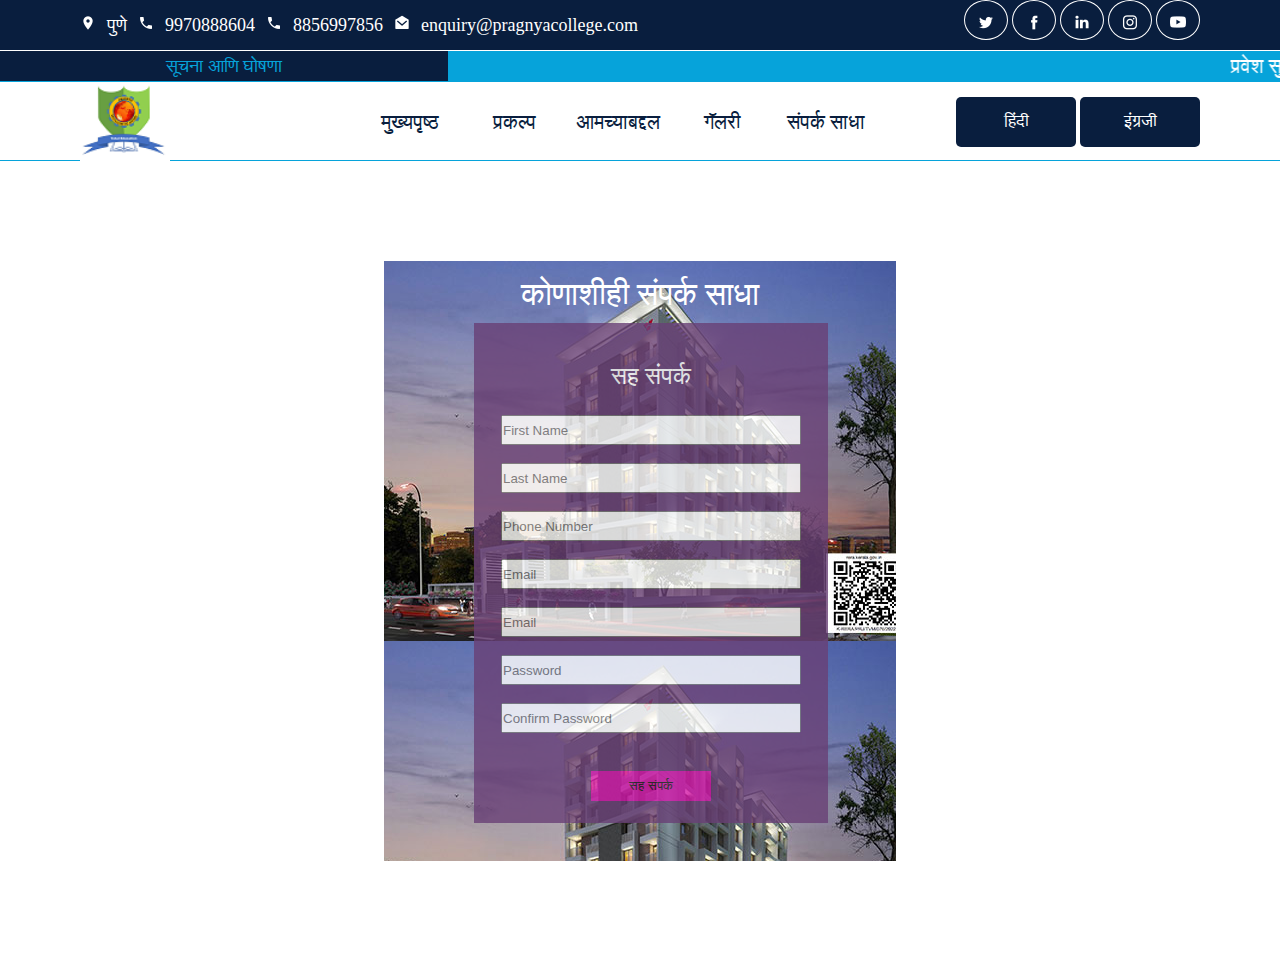
<file: marathicon.html>
<!DOCTYPE html>
<html lang="en">

<head>
    <meta charset="UTF-8">
    <meta name="viewport" content="width=device-width, initial-scale=1.0">
    <title>मराठी पेज</title>
    <link rel="stylesheet" href="style.css">
    <style>
        .main {
            background-image: url(3.jpg);
            width: 40%;
            height: 600px;
            margin: 100px auto;
            padding: 20px;
            color: white;
            text-align: center;
            padding-top: 15px;

        }
        .main h1{
              font-weight: normal;
              padding-bottom: 10px;
        }
        .form {
            padding-top: 40px;
            background-color: rgb(105, 64, 118);
            width: 75%;
            height: 500px;
            text-align: center;
            margin-left: 70px;
            opacity: 0.8;
        }
        .form input{
            width: 300px;
            height: 30px;
        }
        .form button{
            background-color: rgb(214, 27, 174);
            color: rgb(39, 36, 36);
            border:none;
            width: 120px;
            height: 30px;
            margin-top: 20px;   
        }
        .form h2{
            padding-bottom: 25px;
            font-weight: lighter;
        }
       </style>
</head>

<body>
    <div class="topbar">
        <ul id="leftul">
            <li><img src="location.png" alt=""></li>
            <li>पुणे</li>
            <li><img src="call.png" alt=""></li>
            <li>9970888604</li>
            <li><img src="call.png" alt=""></li>
            <li>8856997856</li>
            <li><img src="email.png" alt=""></li>
            <li> enquiry@pragnyacollege.com</li>
        </ul>
        <ul id="rightul">
            <li><a href=""><img src="twitter.png" alt=""></a></li>
            <li><a href=""><img src="facebook.png" alt=""></a></li>
            <li><a href=""><img src="link.png" alt=""></a></li>
            <li><a href=""><img src="instagram.png" alt=""></a></li>
            <li><a href=""><img src="youtube.png" alt=""></a></li>
        </ul>
    </div>
    <div style="clear: both;"></div>
    <div class="marquee">
        <div class="left">
            <p>सूचना आणि घोषणा</p>
        </div>
        <div class="right">
            <marquee>प्रवेश सुरू झाला
            </marquee>
        </div>
    </div>
    <div style="clear: both;"></div>
    <!-- topbar complete -->
    <div class="header">
        <div id="logo">
            <img src="logo.png" height="80px" width="90px">

        </div>
        <ul>
            <li><a href="">मुख्यपृष्ठ</a></li>
            <li><a href="">प्रकल्प</a></li>
            <li><a href="">आमच्याबद्दल</a>
                <ul>
                    <li><a href=""> कॉलेज बद्दल</a></li>
                    <li><a href="">राष्ट्रपती बद्दल</a></li>
                    <li><a href="">प्राचार्य बद्दल</a></li>
                    <li><a href=""> उपप्राचार्य बद्दल</a></li>
                    <li><a href=""> स्टाफ बद्दल</a></li>
                    <li><a href="">दृष्टी बद्दल</a></li>
                    <li><a href="">मिशन बद्दल</a></li>

                </ul>
            </li>
            <li><a href="">गॅलरी</a></li>
            <li><a href="">संपर्क साधा</a></li>
        </ul>
        <div class="btn">
            <button type="button"><a href="hindi.html">हिंदी

            </a></button>
            <button type="button"><a href="index.html">इंग्रजी</a></button>
        </div>
    </div>
    <!-- header complete -->
    <div class="main">
        <h1>कोणाशीही संपर्क साधा</h1>
      
        <div class="form">
         <table>
            <form>
            <h2>सह संपर्क</h2>
          
             <input type="text" name="uname" placeholder="First Name"><br><br>
            <input type="text" name="uname" placeholder="Last Name"><br><br>
            <input type="text" name="uname" placeholder="Phone Number"><br><br>
            <input type="text" name="uname" placeholder="Email"><br><br>
            <input type="text" name="uname" placeholder="Email"><br><br>
            <input type="password" name="pass" placeholder="Password"><br><br>
            <input type="password" name="comfirm password" placeholder="Confirm Password"><br><br>
            <button type="submit" name="Sub">सह संपर्क</button>
            </form>
          </table>
        </div>
    </div>
</body>

</html>
</file>
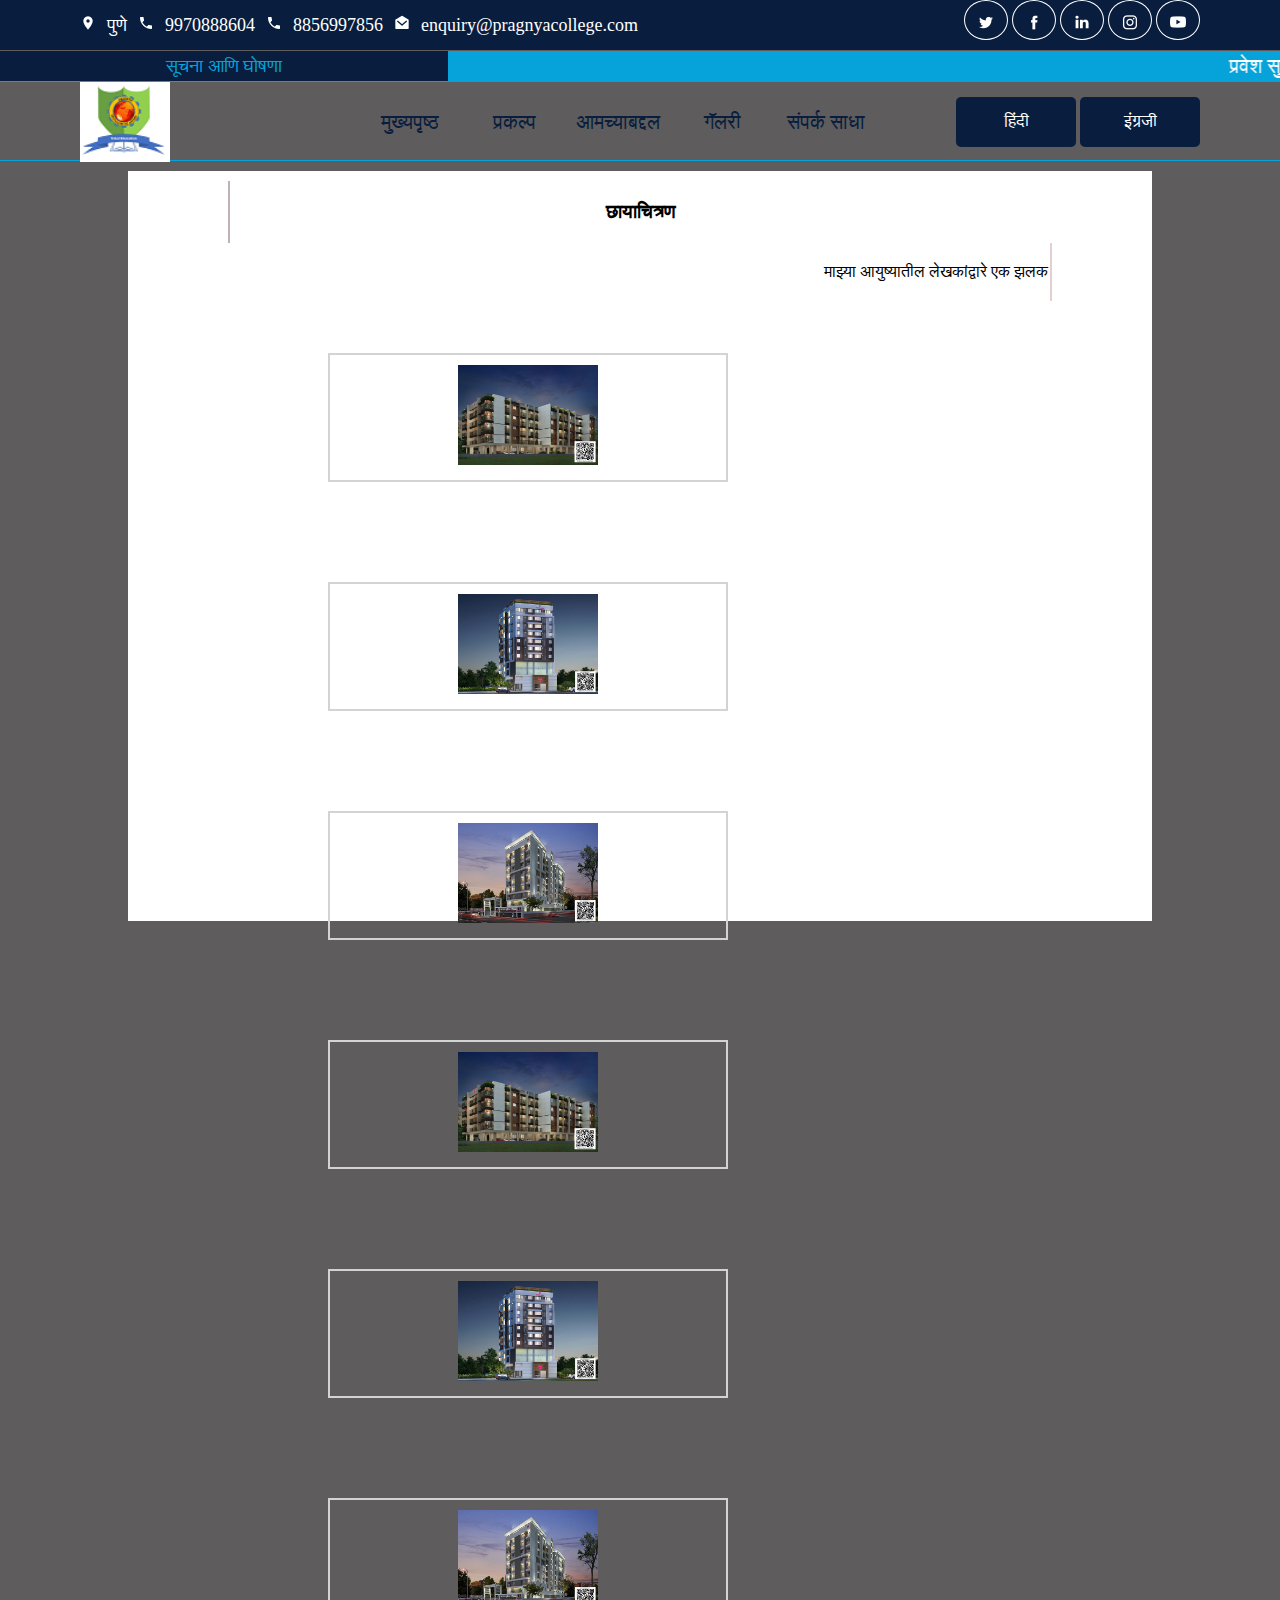
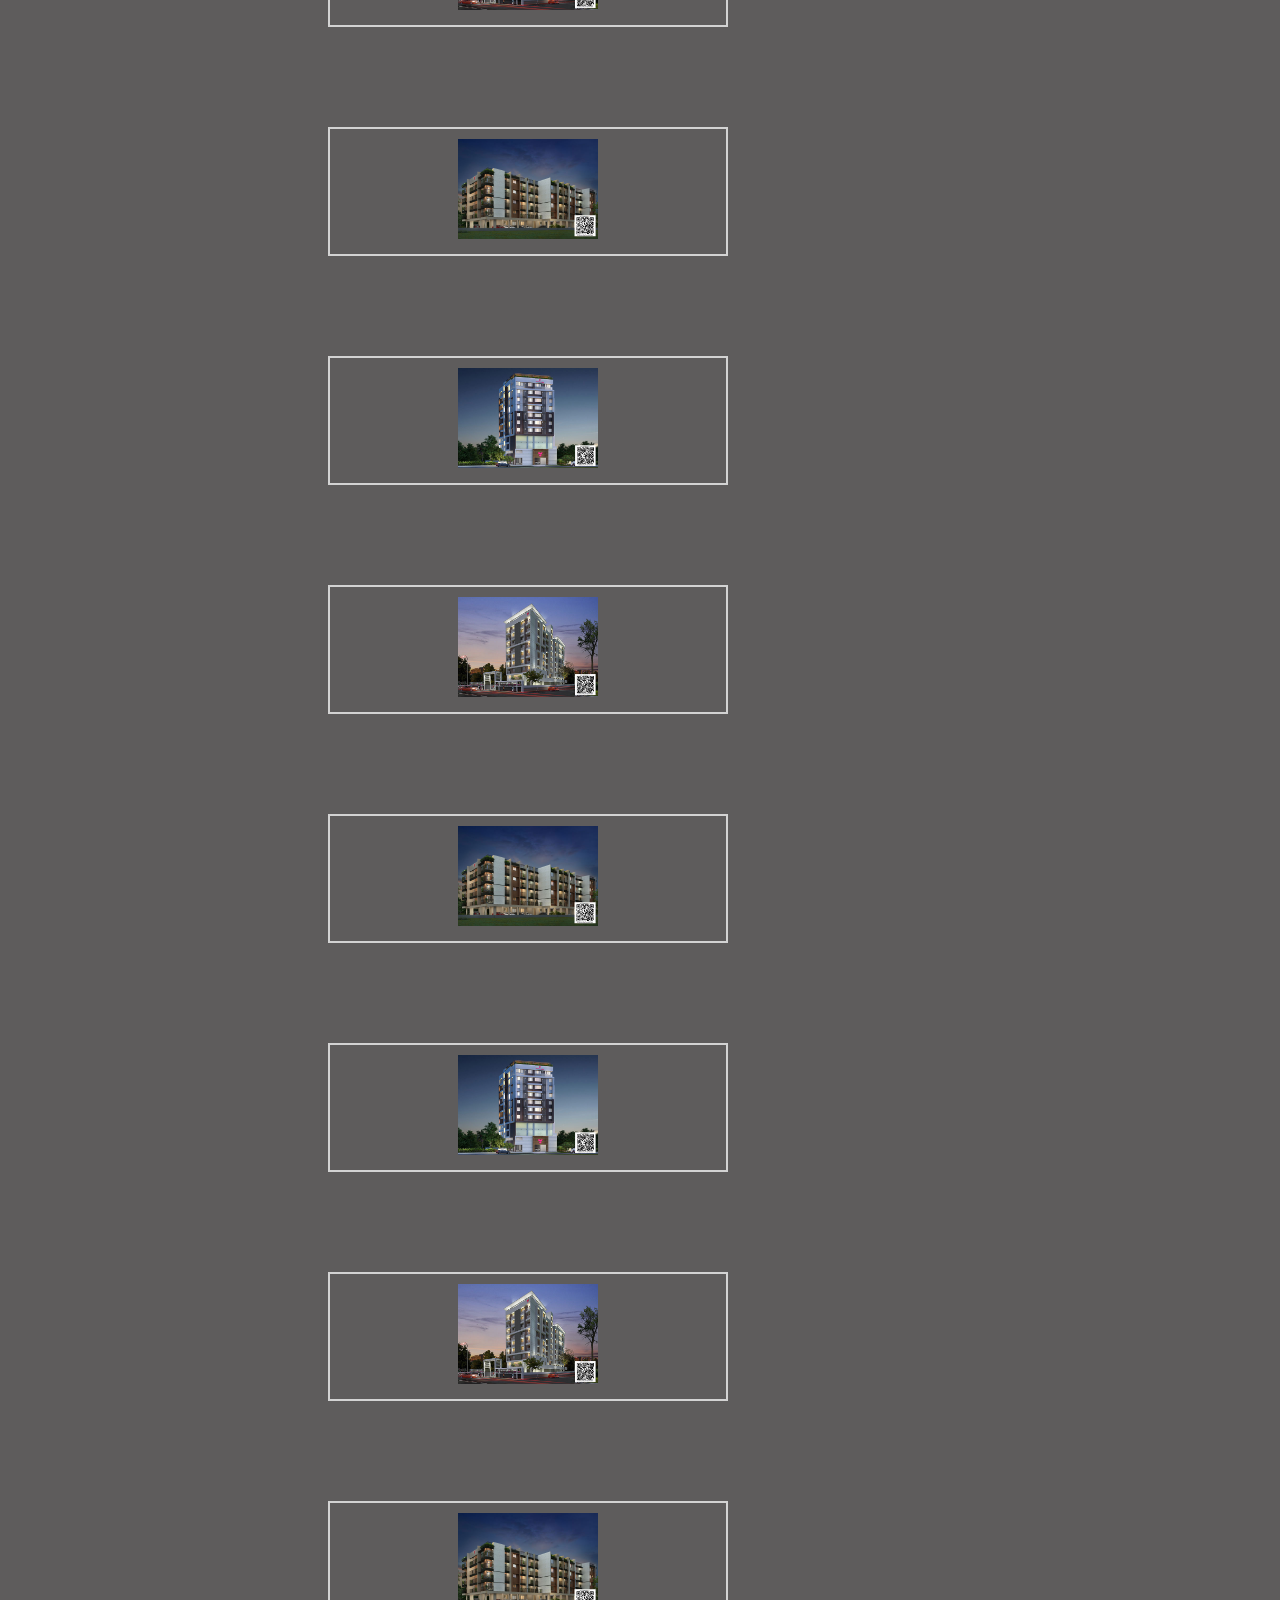
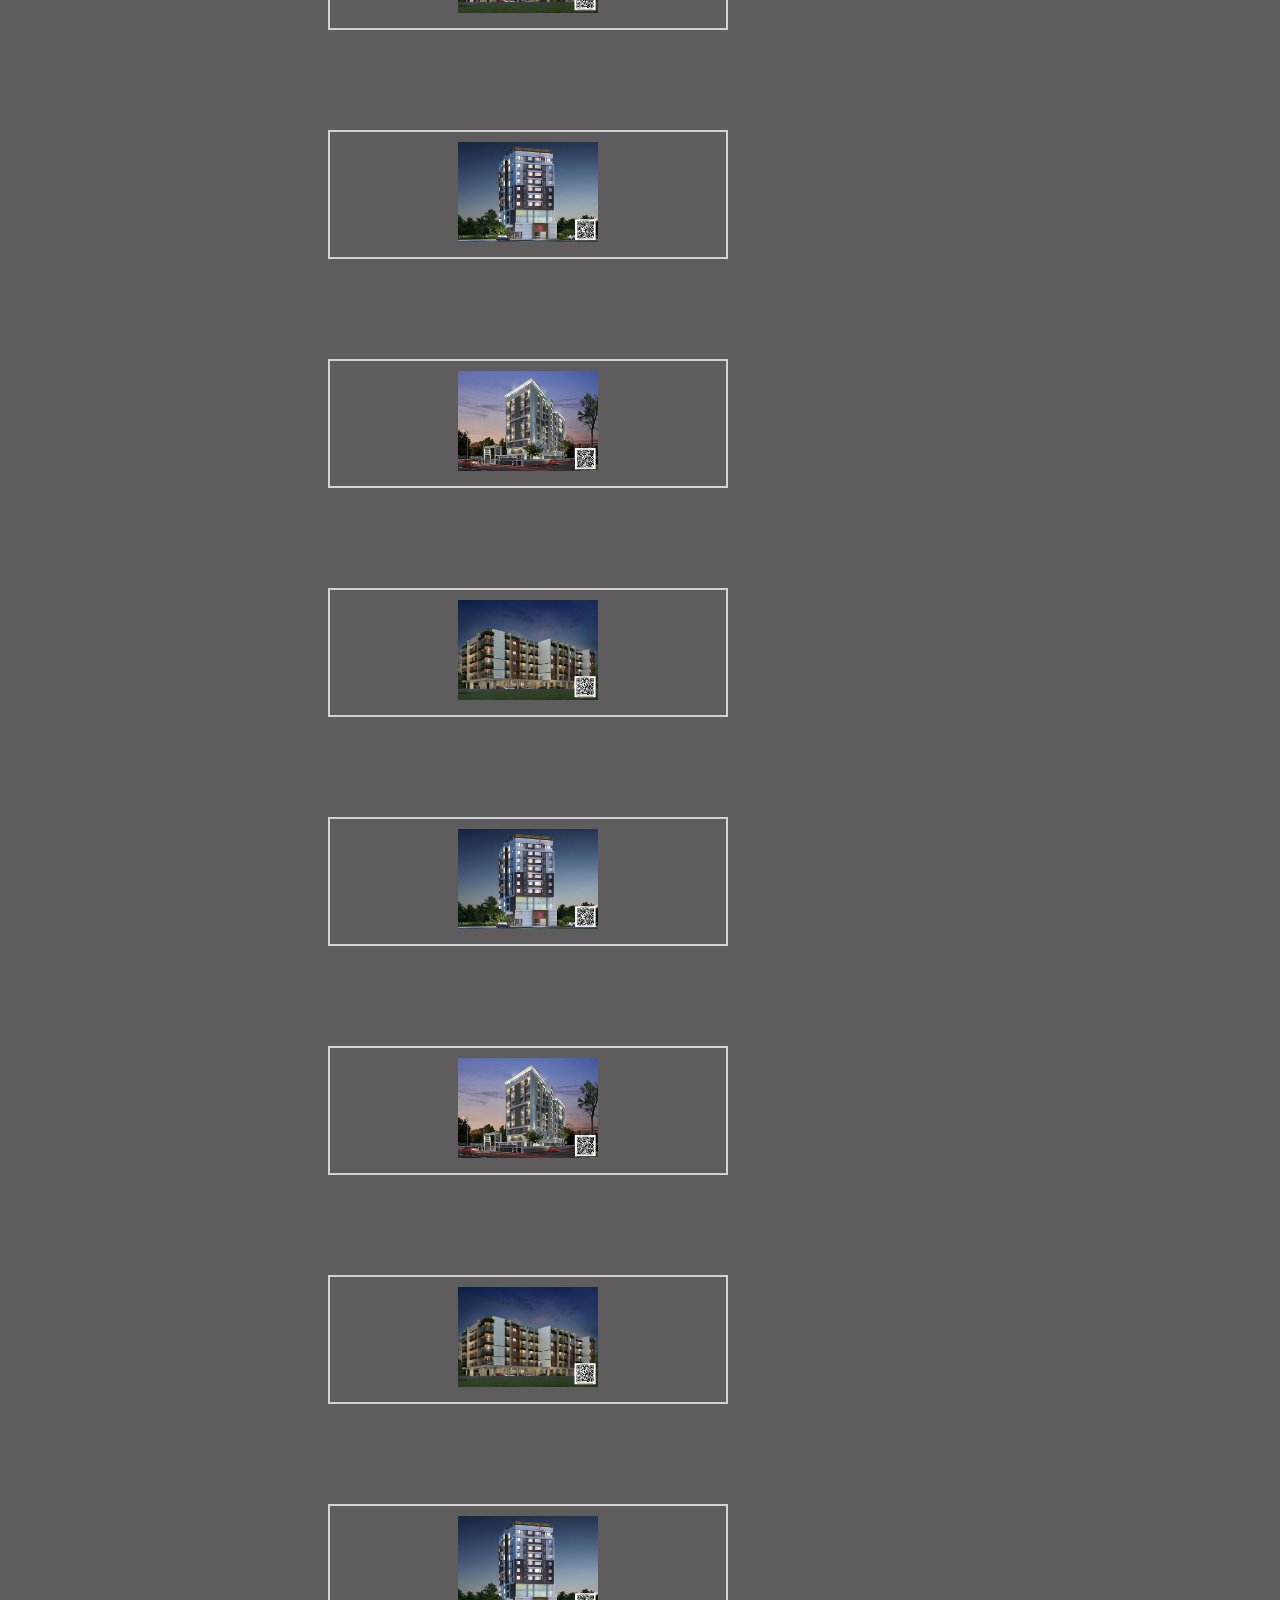
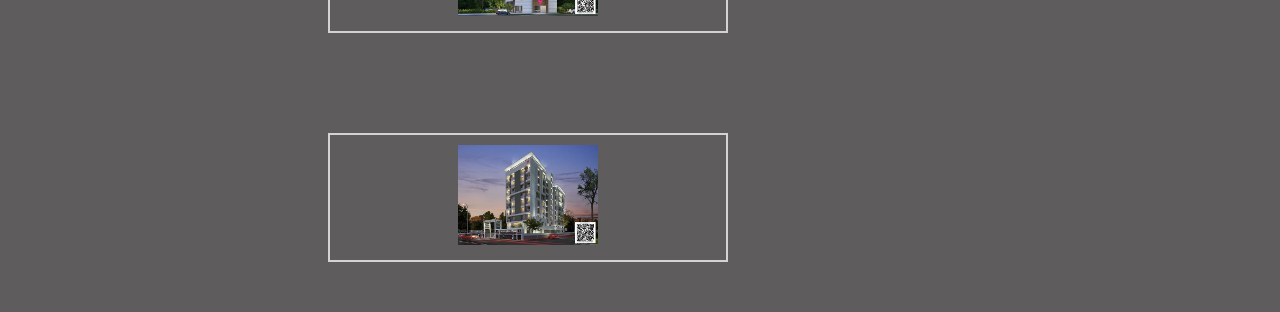
<file: marathigallery.html>
<!DOCTYPE html>
<html lang="en">

<head>
    <meta charset="UTF-8">
    <meta name="viewport" content="width=device-width, initial-scale=1.0">
    <title>मराठी पेज</title>
    <link rel="stylesheet" href="style.css">
    <style>
        * {
            margin: 0px;
            padding: 0px;
            box-sizing: border-box;
        }

        body {
            background-color: rgb(94, 92, 92);
        }

        .gallery {
            width: 80%;
            height: 750px;
            background-color: white;
            padding: 10px 100px;
            margin: 10px auto;
        }

        .content h3 {
            padding: 20px 2px;
            border-left: 2px solid rgb(190, 180, 180);
        }

        .content p {
            float: right;
       padding: 20px 2px;
       border-right: 2px solid rgb(226, 207, 207);

        }

        .image {
            padding: 60px 50px;
        }

        .image ul {
            list-style-type: none;
        }

        .image ul li {
            float: left;
            margin: 50px;
        }
    </style>
</head>

<body>
    <div class="topbar">
        <ul id="leftul">
            <li><img src="location.png" alt=""></li>
            <li>पुणे</li>
            <li><img src="call.png" alt=""></li>
            <li>9970888604</li>
            <li><img src="call.png" alt=""></li>
            <li>8856997856</li>
            <li><img src="email.png" alt=""></li>
            <li> enquiry@pragnyacollege.com</li>
        </ul>
        <ul id="rightul">
            <li><a href=""><img src="twitter.png" alt=""></a></li>
            <li><a href=""><img src="facebook.png" alt=""></a></li>
            <li><a href=""><img src="link.png" alt=""></a></li>
            <li><a href=""><img src="instagram.png" alt=""></a></li>
            <li><a href=""><img src="youtube.png" alt=""></a></li>
        </ul>
    </div>
    <div style="clear: both;"></div>
    <div class="marquee">
        <div class="left">
            <p>सूचना आणि घोषणा</p>
        </div>
        <div class="right">
            <marquee>प्रवेश सुरू झाला
            </marquee>
        </div>
    </div>
    <div style="clear: both;"></div>
    <!-- topbar complete -->
    <div class="header">
        <div id="logo">
            <img src="logo.png" height="80px" width="90px">

        </div>
        <ul>
            <li><a href="">मुख्यपृष्ठ</a></li>
            <li><a href="">प्रकल्प</a></li>
            <li><a href="">आमच्याबद्दल</a>
                <ul>
                    <li><a href=""> कॉलेज बद्दल</a></li>
                    <li><a href="">राष्ट्रपती बद्दल</a></li>
                    <li><a href="">प्राचार्य बद्दल</a></li>
                    <li><a href=""> उपप्राचार्य बद्दल</a></li>
                    <li><a href=""> स्टाफ बद्दल</a></li>
                    <li><a href="">दृष्टी बद्दल</a></li>
                    <li><a href="">मिशन बद्दल</a></li>

                </ul>
            </li>
            <li><a href="">गॅलरी</a></li>
            <li><a href="">संपर्क साधा</a></li>
        </ul>
        <div class="btn">
            <button type="button"><a href="hindi.html">हिंदी

            </a></button>
            <button type="button"><a href="index.html">इंग्रजी</a></button>
        </div>
    </div>
    <!-- header complete -->
    <div class="gallery">
        <div class="content">
            <h3>छायाचित्रण</h3>
            <P>माझ्या आयुष्यातील लेखकांद्वारे एक झलक</P>
        </div>
        <div class="image">
            <ul>
                <li>
                    <a href="1.jpg" target="_blank"><img src="1.jpg" alt="" height="100"></a>
                </li>
                <li>
                    <a href="2-2.png" target="_blank"><img src="2.jpg" alt="" height="100"></a>
                </li>
                <li>
                    <a href="3.jpg" target="_blank"><img src="3.jpg" alt="" height="100"></a>
                </li>
                <li>
                    <a href="1.jpg" target="_blank"><img src="1.jpg" alt="" height="100"></a>
                </li>
                <li>
                    <a href="2-2.png" target="_blank"><img src="2.jpg" alt="" height="100"></a>
                </li>
                <li>
                    <a href="3.jpg" target="_blank"><img src="3.jpg" alt="" height="100"></a>
                </li>
                <li>
                    <a href="1.jpg" target="_blank"><img src="1.jpg" alt="" height="100"></a>
                </li>
                <li>
                    <a href="2-2.png" target="_blank"><img src="2.jpg" alt="" height="100"></a>
                </li>
                <li>
                    <a href="3.jpg" target="_blank"><img src="3.jpg" alt="" height="100"></a>
                </li>
                <li>
                    <a href="1.jpg" target="_blank"><img src="1.jpg" alt="" height="100"></a>
                </li>
                <li>
                    <a href="2-2.png" target="_blank"><img src="2.jpg" alt="" height="100"></a>
                </li>
                <li>
                    <a href="3.jpg" target="_blank"><img src="3.jpg" alt="" height="100"></a>
                </li>
                <li>
                    <a href="1.jpg" target="_blank"><img src="1.jpg" alt="" height="100"></a>
                </li>
                <li>
                    <a href="2-2.png" target="_blank"><img src="2.jpg" alt="" height="100"></a>
                </li>
                <li>
                    <a href="3.jpg" target="_blank"><img src="3.jpg" alt="" height="100"></a>
                </li>
                <li>
                    <a href="1.jpg" target="_blank"><img src="1.jpg" alt="" height="100"></a>
                </li>
                <li>
                    <a href="2-2.png" target="_blank"><img src="2.jpg" alt="" height="100"></a>
                </li>
                <li>
                    <a href="3.jpg" target="_blank"><img src="3.jpg" alt="" height="100"></a>
                </li>
                <li>
                    <a href="1.jpg" target="_blank"><img src="1.jpg" alt="" height="100"></a>
                </li>
                <li>
                    <a href="2-2.png" target="_blank"><img src="2.jpg" alt="" height="100"></a>
                </li>
                <li>
                    <a href="3.jpg" target="_blank"><img src="3.jpg" alt="" height="100"></a>
                </li>
            </ul>
        </div>
    </div>
</body>

</html>
</file>
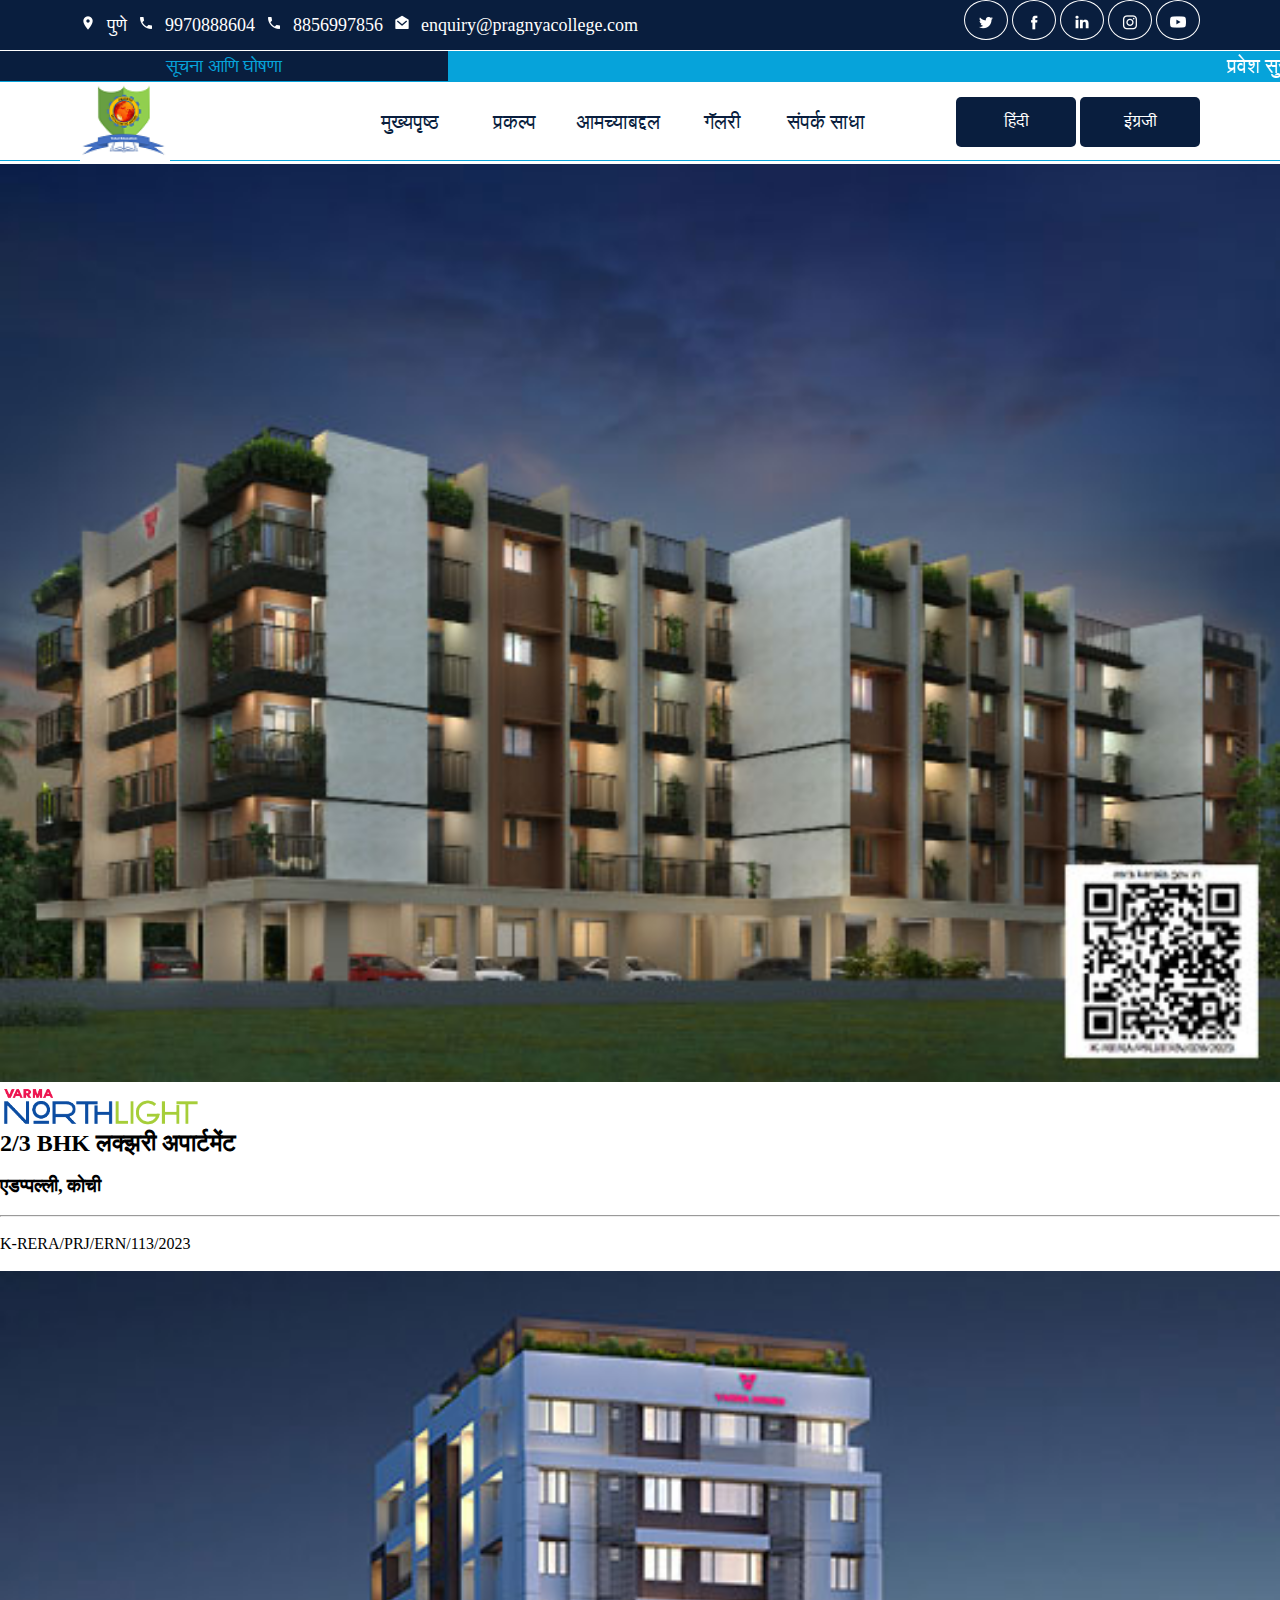
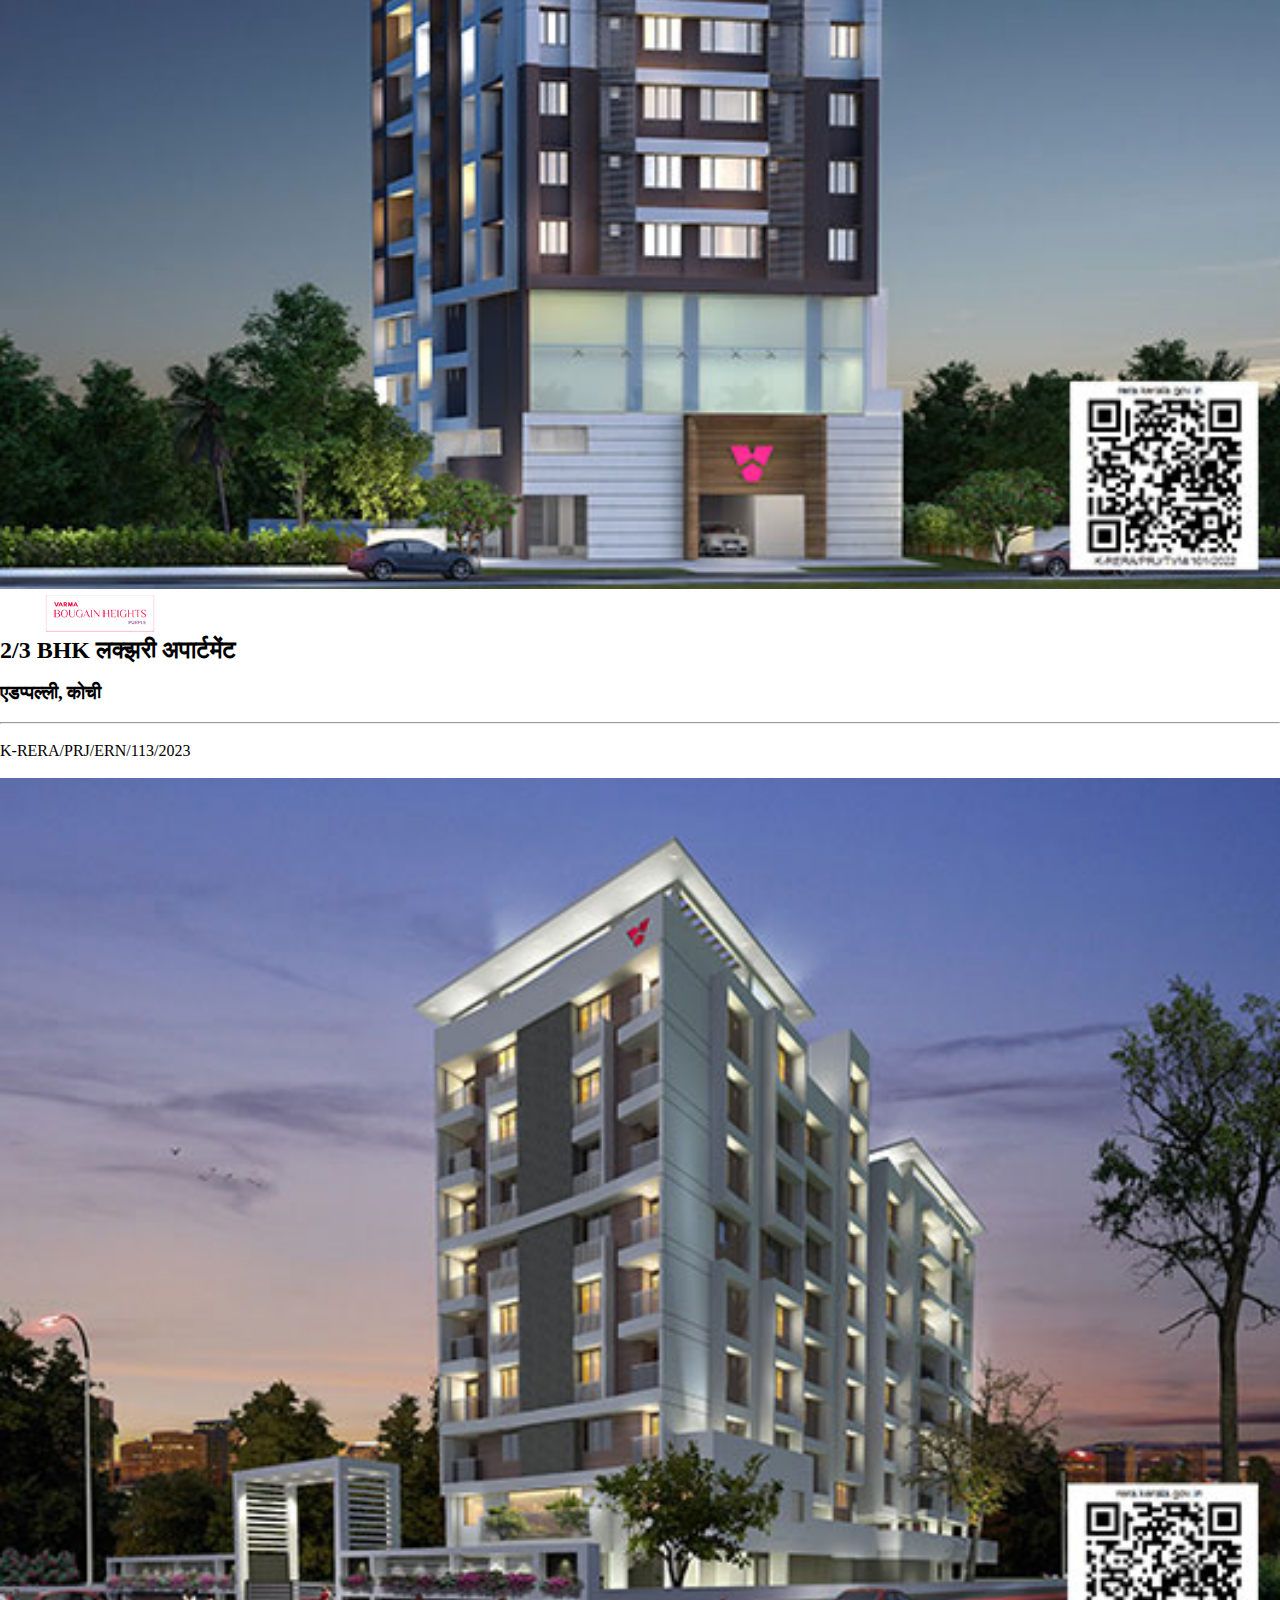
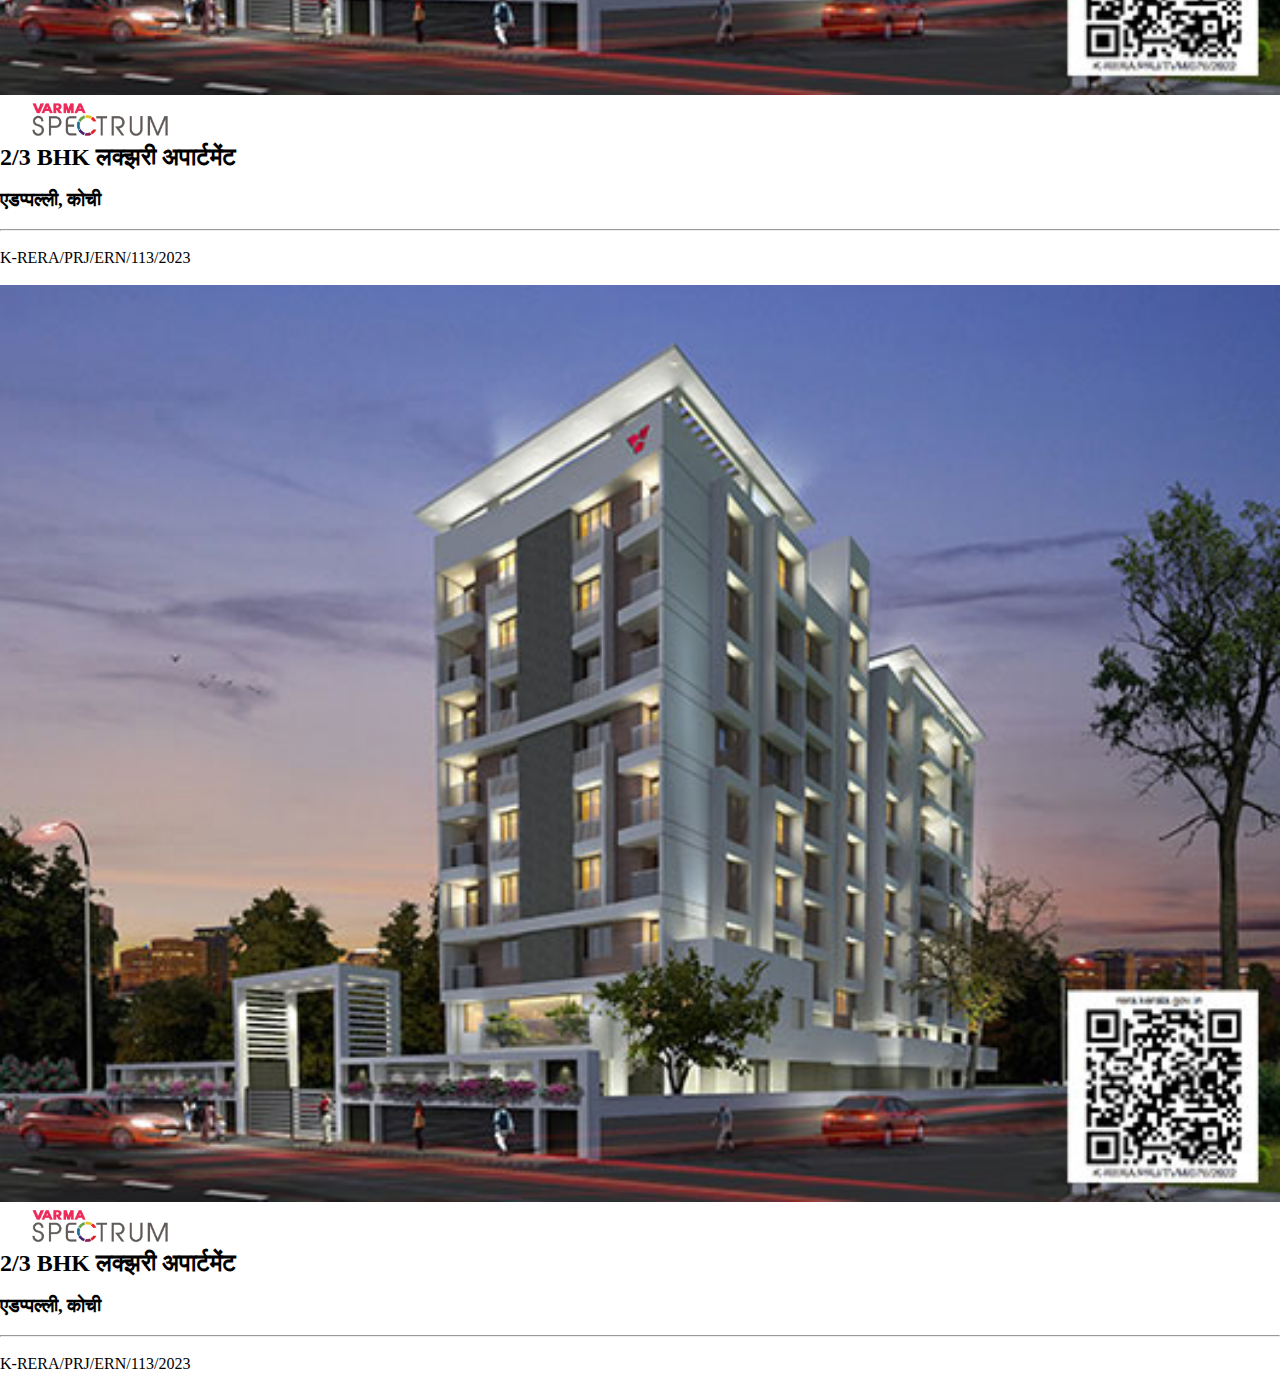
<file: marathiproject.html>
<!DOCTYPE html>
<html lang="en">

<head>
    <meta charset="UTF-8">
    <meta name="viewport" content="width=device-width, initial-scale=1.0">
    <title>मराठी पेज</title>
    <link rel="stylesheet" href="style.css">
</head>

<body>
    <div class="topbar">
        <ul id="leftul">
            <li><img src="location.png" alt=""></li>
            <li>पुणे</li>
            <li><img src="call.png" alt=""></li>
            <li>9970888604</li>
            <li><img src="call.png" alt=""></li>
            <li>8856997856</li>
            <li><img src="email.png" alt=""></li>
            <li> enquiry@pragnyacollege.com</li>
        </ul>
        <ul id="rightul">
            <li><a href=""><img src="twitter.png" alt=""></a></li>
            <li><a href=""><img src="facebook.png" alt=""></a></li>
            <li><a href=""><img src="link.png" alt=""></a></li>
            <li><a href=""><img src="instagram.png" alt=""></a></li>
            <li><a href=""><img src="youtube.png" alt=""></a></li>
        </ul>
    </div>
    <div style="clear: both;"></div>
    <div class="marquee">
        <div class="left">
            <p>सूचना आणि घोषणा</p>
        </div>
        <div class="right">
            <marquee>प्रवेश सुरू झाला
            </marquee>
        </div>
    </div>
    <div style="clear: both;"></div>
    <!-- topbar complete -->
    <div class="header">
        <div id="logo">
            <img src="logo.png" height="80px" width="90px">

        </div>
        <ul>
            <li><a href="">मुख्यपृष्ठ</a></li>
            <li><a href="">प्रकल्प</a></li>
            <li><a href="">आमच्याबद्दल</a>
                <ul>
                    <li><a href=""> कॉलेज बद्दल</a></li>
                    <li><a href="">राष्ट्रपती बद्दल</a></li>
                    <li><a href="">प्राचार्य बद्दल</a></li>
                    <li><a href=""> उपप्राचार्य बद्दल</a></li>
                    <li><a href=""> स्टाफ बद्दल</a></li>
                    <li><a href="">दृष्टी बद्दल</a></li>
                    <li><a href="">मिशन बद्दल</a></li>

                </ul>
            </li>
            <li><a href="">गॅलरी</a></li>
            <li><a href="">संपर्क साधा</a></li>
        </ul>
        <div class="btn">
            <button type="button"><a href="hindi.html">हिंदी

            </a></button>
            <button type="button"><a href="index.html">इंग्रजी</a></button>
        </div>
    </div>
    <!-- header complete -->


    <ul>
        <li>
            <img src="1.jpg" width="100%" alt=""><br>
            <img src="1-1.png" width="200px" alt=""><br>
            <h2>2/3 BHK लक्झरी अपार्टमेंट</h2><br>
            <h3>एडप्पल्ली, कोची</h3><br>
            <hr>
            <br>
            <p>K-RERA/PRJ/ERN/113/2023</p>
            <br>
        </li>
        <li>
            <img src="2.jpg" width="100%" alt=""><br>
            <img src="2-2.png" width="200px" alt=""><br>
            <h2>2/3 BHK लक्झरी अपार्टमेंट</h2><br>
            <h3>एडप्पल्ली, कोची</h3><br>
            <hr>
            <br>
            <p>K-RERA/PRJ/ERN/113/2023</p>
            <br>
        </li>
        <li>
            <img src="3.jpg" width="100%" alt=""><br>
            <img src="3-3.png" width="200px" alt=""><br>
            <h2>2/3 BHK लक्झरी अपार्टमेंट</h2><br>
            <h3> एडप्पल्ली, कोची</h3><br>
            <hr>
            <br>
            <p>K-RERA/PRJ/ERN/113/2023</p>
            <br>
        </li>
        <li>
            <img src="3.jpg" width="100%" alt=""><br>
            <img src="3-3.png" width="200px" alt=""><br>
            <h2>2/3 BHK लक्झरी अपार्टमेंट</h2><br>
            <h3> एडप्पल्ली, कोची</h3><br>
            <hr>
            <br>
            <p>K-RERA/PRJ/ERN/113/2023</p>
            <br>
        </li>
    </ul>
</body>

</html>
</file>
<file: style.css>
* {
    padding: 0px;
    margin: 0px;
    box-sizing: border-box;
}

ul {
    list-style: none;
}

.topbar {
    background-color: #091E3E;
    height: 50px;
    line-height: 50px;
    padding: 0px 80px;
}

.topbar #leftul {
    float: left;
    color: white;
}

.topbar #leftul li {
    display: inline-block;
    margin-right: 7px;
    font-size: 18px;
}

.topbar #rightul {
    float: right;

}

.topbar #rightul li {
    display: inline-block;
    border: 1px solid white;
    padding: 3px 13px;
    border-radius: 50%;
    height: 40px;
    line-height: 40px;
    font-size: 18px;
}

.topbar #rightul li:hover {
    background-color: #06A3DA;
}

.marquee {
    height: 30px;
    line-height: 30px;
    width: 100%;
}

.marquee .left {
    background-color: #091E3E;
    float: left;
    width: 35%;
    color: #06A3DA;
    text-align: center;
    font-size: 18px;
}

.marquee .right {
    width: 65%;
    float: right;
    font-size: 20px;
    background-color: #06A3DA;
    color: white;
    height: 30px;
}
/* topbar complete */
.header{
    height: 80px;
    line-height: 80px;
    width: 100%;
    border-bottom: 1px solid #06A3DA;
    border-top: 1px solid #06A3DA;
    padding: 0px 80px;
}
.header #logo{
   float: left;
   width: 25%;
   height: 80px;
}

.header ul{
    float: left;
    width:50% ;

}
.header ul li{
    display: inline-block;
    width: 100px;
    text-align: center;
}
.header ul li a{
    color: #091E3E;
    font-size: 20px;
    text-decoration: none;

}
.header ul li a:hover{
    color: white;
    background-color:#091E3E;
    display: block;
}
.header ul li ul{ 
      width: 250px;
    background-color:#091E3E ;
    display: none;
}
.header ul li ul li{
    width: 250px;
}
.header ul li ul li a{
color: white;
}
.header ul li ul li a:hover{
    background-color:#06A3DA;
    display: block;
}
.header ul li:hover ul{
display: block;
}
.header .btn
{
    text-align: right;
    float: right;
    width: 25%;
}
.header .btn button
{
    height: 50px;
    width: 120px;
    border: none;
    background-color: #091E3E;
    border-radius: 5px;
}
.header .btn a{
    text-decoration: none;
    color: white;
    font-size: 17px;
}
.header .btn button:hover{
    background-color: #06A3DA;
}
/* header complete */

.banner{
    background: url(banner.jpeg) no-repeat scroll;
    height: 420px;
    background-size: cover;
}
/* banner section end */
.about{
    width: 100%;
    height: 500px;
    font-size: 19px;
}
.about .artical{
    float: left;
    width: 82%;
    height: 500px;
    padding: 20px;
}
.about .artical h2{
    padding: 10px 0px;
}
.about .aside{
    float: right;
    width: 18%;
    height: 500px;
    background-color: aliceblue;
}
.about .aside .btn{
    margin: 10px;
}
.about .aside button{
    height: 60px;
    width: 100%;
    border: none;
    background-color: #091E3E;
}
.about .aside button a{
    text-decoration: none;
    color: white;
    font-size: 17px;
}
/* About section complete */
.gallery{
    padding: 40px;
    text-align: center;
}
.gallery .h2{
    padding: 20px 0px;
    font-size: 33px;
}
.gallery .para{
    width: 700px;
    font-size: 19px;
    color: gray;
    margin: 0px auto;
}
.gallery ul li{
    width: 400px;
    padding: 10px;
    margin: 30px 10px;
    border: 2px solid lightgray;
    font-size: 20px;
    color: rgb(97, 95, 95);
    float: left;
}
.gallery ul li h2{
    font-size: 22px;
    font-weight: lighter;
}
/* gallery section complete */
.footer{
    background-color: black;
    color: white;
    text-align: center;
    height: 200px;
    padding: 50px;
    font-size: 20px;
}
.footer .linkpage a{
color: white;
text-decoration: none;
}
.footer .linkpage a:hover{
    color: #06A3DA;
}
.footer #socialicon li {
    display: inline-block;
    border: 1px solid white;
    padding: 3px 13px;
    border-radius: 50%;
    height: 40px;
    line-height: 40px;
    font-size: 18px;
}

.footer #socialicon li:hover {
    background-color: #06A3DA;
}
</file>
